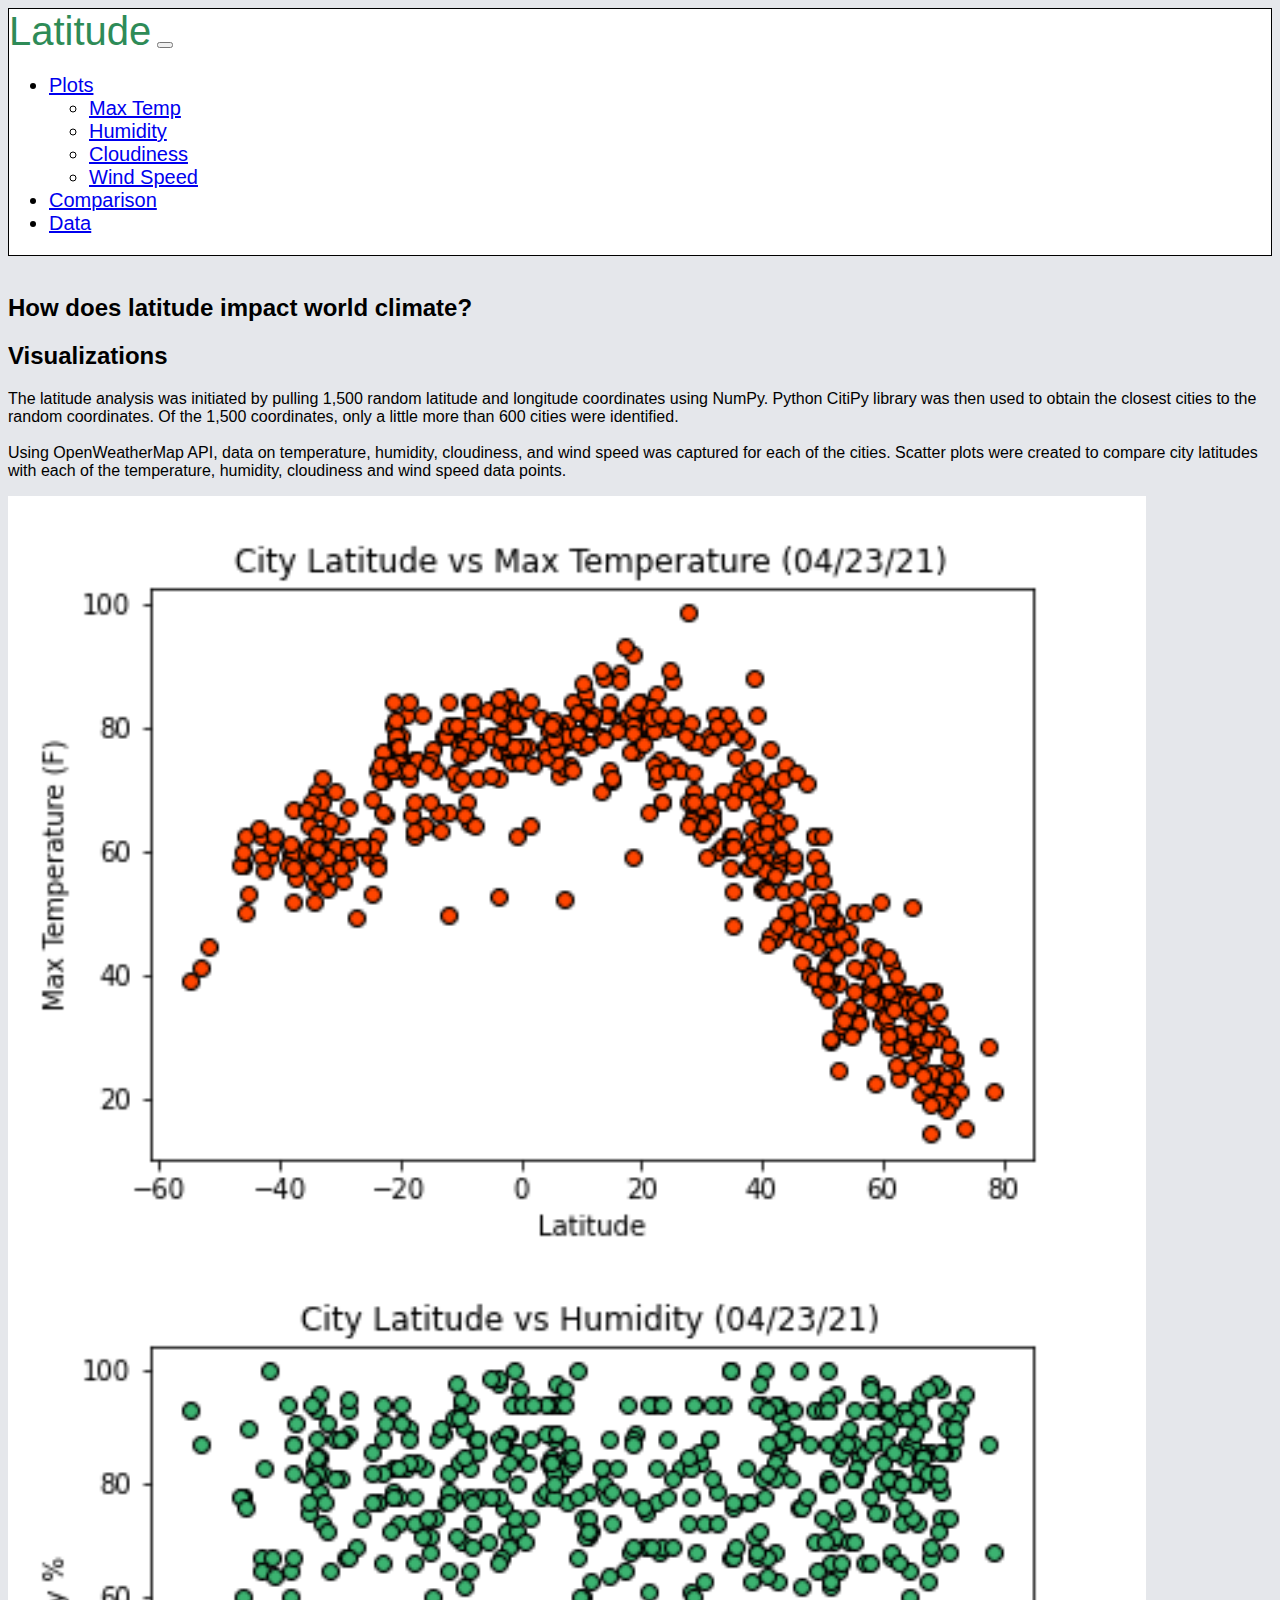
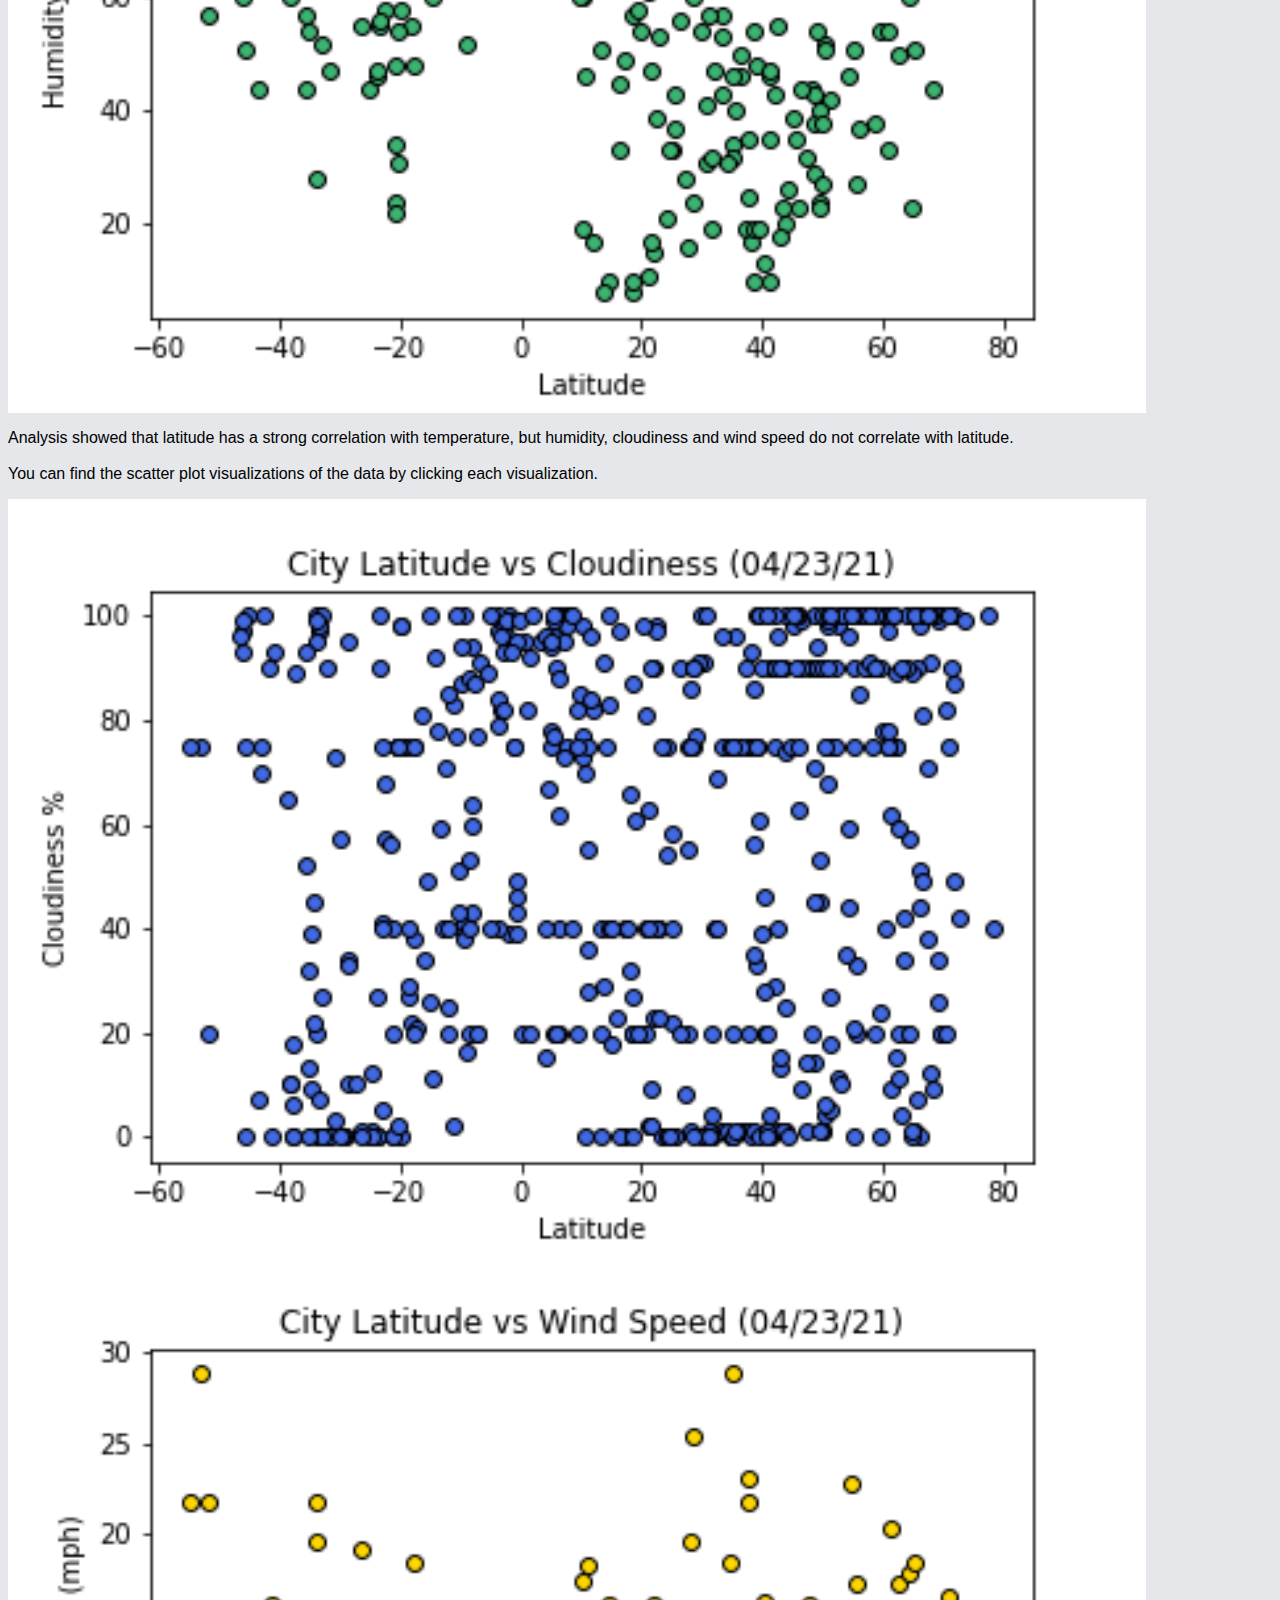
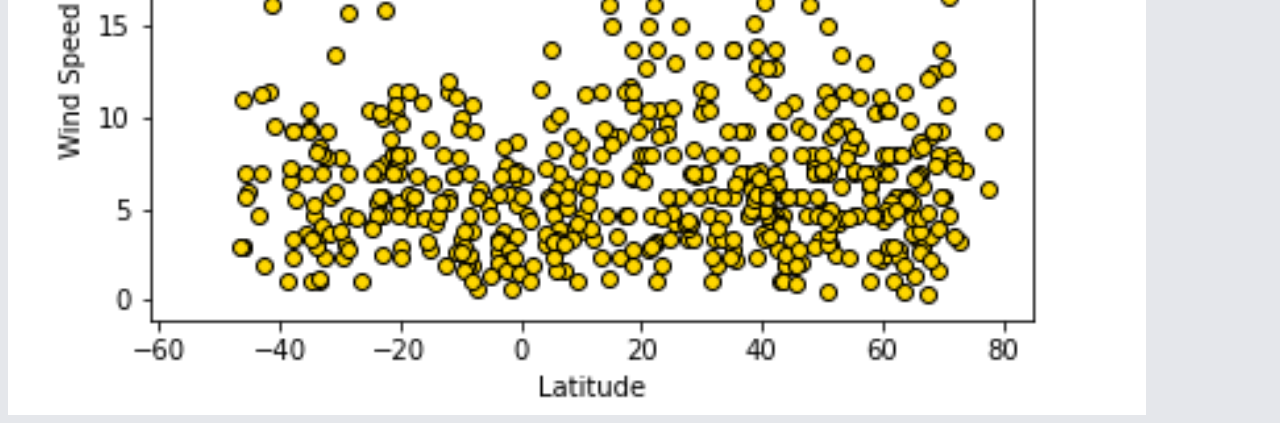
<file: index.html>
<!-- Create web page to showcase visualizations from analysis of
    weather data compared with latitude from randomly sampled cities across the world-->
<DOCTYPE html>
    <html lang="en-us">
        <head>
            <meta charset="TUF-8">
            <meta name="viewport" content="width=device-width, initial-scale=1">            
            <link href="https://cdn.jsdelivr.net/npm/bootstrap@5.0.1/dist/css/bootstrap.min.css" rel="stylesheet" integrity="sha384-+0n0xVW2eSR5OomGNYDnhzAbDsOXxcvSN1TPprVMTNDbiYZCxYbOOl7+AMvyTG2x" crossorigin="anonymous">                 
            <script src="https://cdn.jsdelivr.net/npm/bootstrap@5.0.1/dist/js/bootstrap.bundle.min.js" integrity="sha384-gtEjrD/SeCtmISkJkNUaaKMoLD0//ElJ19smozuHV6z3Iehds+3Ulb9Bn9Plx0x4" crossorigin="anonymous"></script> 
            <link rel="stylesheet" href="style.css">
            <title>Latitude</title>
        </head>
        
        <body>
            <nav class="navbar navbar-expand-lg navbar-light bg-light">               
                <div class="container-fluid">
                    <a class="navbar-brand" href="index.html">Latitude</a>
                    <button class="navbar-toggler" type="button" data-bs-toggle="collapse" data-bs-target="#navbarNavDropdown" 
                    aria-controls="navbarNavDropdown" aria-expanded="false" aria-label="Toggle navigation">
                        <span class="navbar-toggler-icon"></span>
                    </button>
                    <div class="collapse navbar-collapse justify-content-end" id="navbarNavDropdown">
                        <ul class="navbar-nav">
                            <li class="nav-item dropdown">
                                <a class="nav-link dropdown-toggle" href="#" id="navbarDropdownMenuLink" role="button" data-bs-toggle="dropdown" 
                                aria-expanded="false"> Plots                      
                                </a>
                                <ul class="dropdown-menu" aria-labelledby="navbarDropdownMenuLink">
                                    <li><a class="dropdown-item": href="temp.html">Max Temp</a></li>
                                    <li><a class="dropdown-item": href="humidity.html">Humidity</a></li>
                                    <li><a class="dropdown-item": href="cloudiness.html">Cloudiness</a></li>
                                    <li><a class="dropdown-item": href="wind_speed.html">Wind Speed</a></li>
                                </ul>                        
                            </li>
                            <li class="nav-item">
                                <a class="nav-link" href="comparison.html">Comparison</a>
                            </li>
                            <li class="nav-item">
                                <a class="nav-link" href="data.html">Data</a>
                            </li>
                        </ul>
                    </div>
                </div>
            </nav>
            
            <section class="container-fluid">
                <div class="row">
                    <div class="col-lg-4 col-md-12">
                    </br><h2><strong>How does latitude impact world climate?</strong></h2>
                    </div>
                    <div class="col-lg-8 col-md-12 text-center my-auto">
                        <h2 class="d-none d-lg-block"><strong>Visualizations</strong></h2>                     
                    </div>
                </div>
                <div class="row">
                    <div class="col-lg-4 col-md-12">                                                          
                            <p>The latitude analysis was initiated by pulling 1,500 random latitude and longitude coordinates using NumPy.  
                            Python CitiPy library was then used to obtain the closest cities to the random coordinates. Of the 1,500 coordinates,
                            only a little more than 600 cities were identified.</br>
                            </br>
                            Using OpenWeatherMap API, data on temperature, humidity, cloudiness, and wind speed was captured for each of the 
                            cities.  Scatter plots were created to compare city latitudes with each of the temperature, humidity, cloudiness and
                            wind speed data points.</br></p>                                     
                    </div>                    
                    <div class="col-lg-4 col-md-6">                        
                        <a href="https://pip85.github.io/Web-Design-Challenge/temp.html">
                            <img src="https://pip85.github.io/Web-Design-Challenge/visualizations/City Latitude vs Max Temperature.png" class="img-fluid img-thumbnail" alt="Temperature Map">
                        </a>                       
                    </div>
                    <div class="col-lg-4 col-md-6">
                        <a href="https://pip85.github.io/Web-Design-Challenge/humidity.html">
                            <img src="https://pip85.github.io/Web-Design-Challenge/visualizations/City Latitude vs Humidity.png" class="img-fluid img-thumbnail" alt="Humidity Map">
                        </a>                       
                    </div>
                </div>
             
                <div class="row">
                    <div class="col-lg-4 col-md-12">                                   
                            <p>Analysis showed that latitude has a strong correlation with temperature, but humidity,
                            cloudiness and wind speed do not correlate with latitude.</br>                             
                            <br> 
                            You can find the scatter plot visualizations of the data by clicking each visualization.</p>                        
                    </div>                    
                    <div class="col-lg-4 col-md-6"> 
                        <a href="https://pip85.github.io/Web-Design-Challenge/cloudiness.html">
                            <img src="https://pip85.github.io/Web-Design-Challenge/visualizations/City Latitude vs Cloudiness.png" class="img-fluid img-thumbnail" alt="Cloudiness Map">
                        </a>
                    </div>
                    <div class="col-lg-4 col-md-6"> 
                        <a href="https://pip85.github.io/Web-Design-Challenge/wind_speed.html">
                            <img src="https://pip85.github.io/Web-Design-Challenge/visualizations/City Latitude vs Wind Speed.png" class="img-fluid img-thumbnail" alt="Wind Speed Map">
                        </a>
                    </div>                     
                </div>    
            </section>
        </body>       
    </html>
</DOCTYPE>
</file>
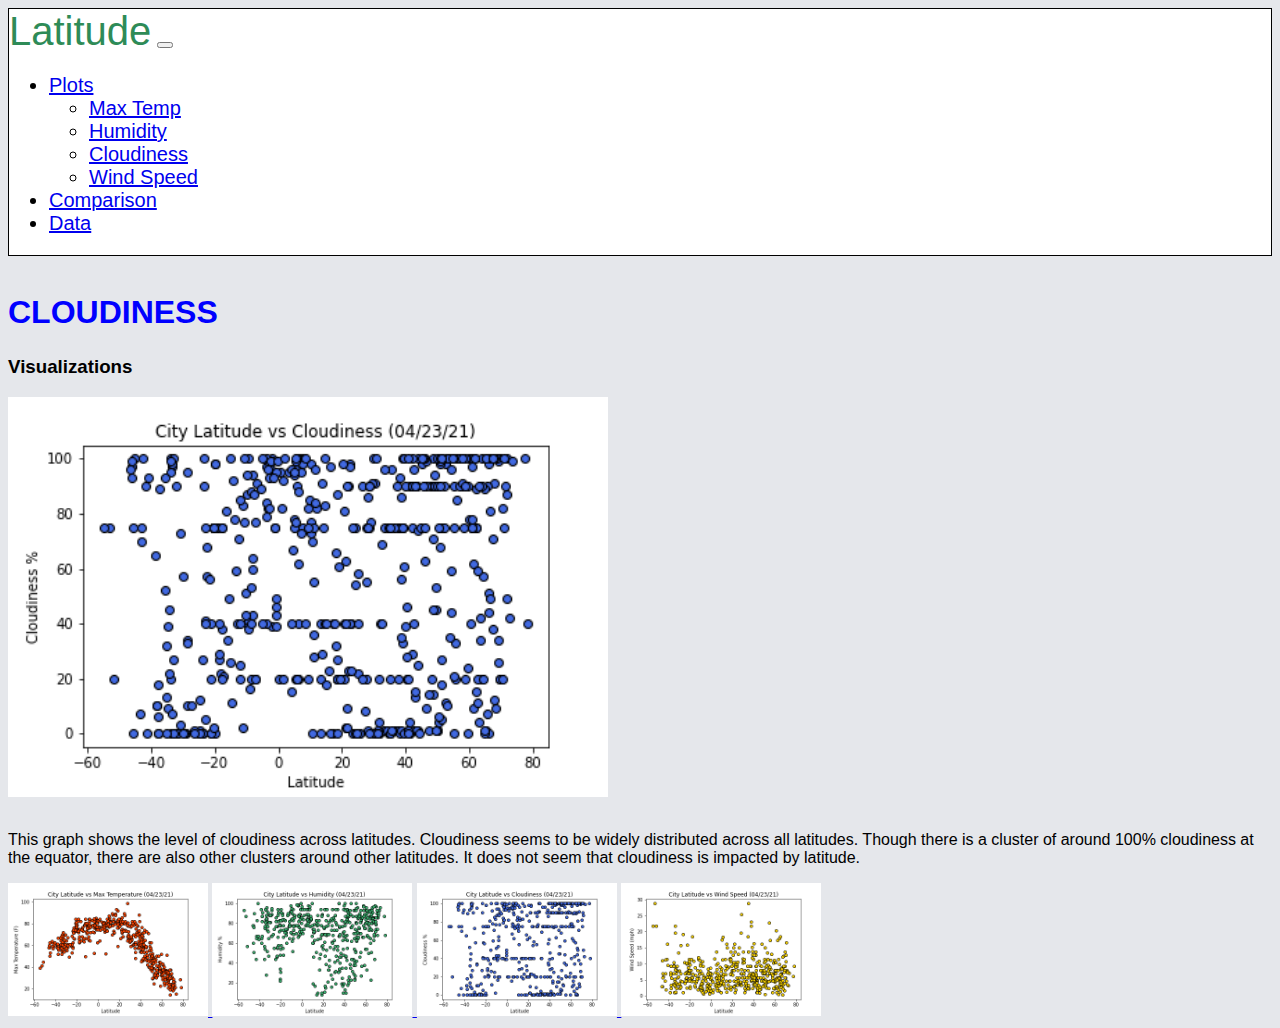
<file: cloudiness.html>
<!-- Show cloudiness plot with summary. -->
<DOCTYPE html>
    <html lang="en-us">
        <head>
            <meta charset="TUF-8">
            <meta name="viewport" content="width=device-width, initial-scale=1">            
            <link href="https://cdn.jsdelivr.net/npm/bootstrap@5.0.1/dist/css/bootstrap.min.css" rel="stylesheet" integrity="sha384-+0n0xVW2eSR5OomGNYDnhzAbDsOXxcvSN1TPprVMTNDbiYZCxYbOOl7+AMvyTG2x" crossorigin="anonymous">                 
            <script src="https://cdn.jsdelivr.net/npm/bootstrap@5.0.1/dist/js/bootstrap.bundle.min.js" integrity="sha384-gtEjrD/SeCtmISkJkNUaaKMoLD0//ElJ19smozuHV6z3Iehds+3Ulb9Bn9Plx0x4" crossorigin="anonymous"></script> 
            <link rel="stylesheet" href="style.css">
            <title>Latitude</title>
        </head>
        
        <body>
            <nav class="navbar navbar-expand-md navbar-light bg-light">              
                <div class="container-fluid">
                    <a class="navbar-brand" href="index.html">Latitude</a><span class="icon-bar">
                    <button class="navbar-toggler" type="button" data-bs-toggle="collapse" data-bs-target="#navbarNavDropdown" 
                    aria-controls="navbarNavDropdown" aria-expanded="false" aria-label="Toggle navigation">
                        <span class="navbar-toggler-icon"></span>
                    </button>
                    <div class="collapse navbar-collapse justify-content-end" id="navbarNavDropdown">
                        <ul class="navbar-nav">
                            <li class="nav-item dropdown">
                                <a class="nav-link dropdown-toggle" href="#" id="navbarDropdownMenuLink" role="button" data-bs-toggle="dropdown" 
                                aria-expanded="false"> Plots                      
                                </a>
                                <ul class="dropdown-menu" aria-labelledby="navbarDropdownMenuLink">
                                    <li><a class="dropdown-item": href="temp.html">Max Temp</a></li>
                                    <li><a class="dropdown-item": href="humidity.html">Humidity</a></li>
                                    <li><a class="dropdown-item": href="cloudiness.html">Cloudiness</a></li>
                                    <li><a class="dropdown-item": href="wind_speed.html">Wind Speed</a></li>
                                </ul>                        
                            </li>
                            <li class="nav-item">
                                <a class="nav-link" href="comparison.html">Comparison</a>
                            </li>
                            <li class="nav-item">
                                <a class="nav-link" href="data.html">Data</a>
                            </li>
                        </ul>
                    </div>
                </div>
            </nav>

            <section class="container-fluid">
                <div class="row">
                    <div class="col-md-9 col-sm-10">
                        <h1 class="text-center" id="vis_header-3"><strong>CLOUDINESS</strong></h1>                        
                    </div>
                    <div class="col-md-3 col-sm-2 col_vis">
                        <h3 class="d-none d-md-block"><strong>Visualizations</strong></h3>     
                    </div>    
                </div>
                <div class="row">
                    <div class="col-md-9 col-sm-10 col_plot">
                        <a target="_blank" href="visualizations/City Latitude vs Cloudiness.png">
                        <img src="visualizations/City Latitude vs Cloudiness.png" class="img-fluid rounded mx-auto d-block" style="width: 600px;" alt="Cloudiness Map">
                    </a> 
                        <p></br>This graph shows the level of cloudiness across latitudes. Cloudiness seems to be widely distributed across all latitudes. Though there is a cluster of around 100% cloudiness at the equator, there are also other clusters around other latitudes. It does not seem that cloudiness is impacted by latitude.</p>
                    </div>
                    <div class="col-md-3 col-sm-2 img_col_vis">                       
                        <a href="https://pip85.github.io/Web-Design-Challenge/temp.html">
                            <img src="https://pip85.github.io/Web-Design-Challenge/visualizations/City Latitude vs Max Temperature.png" class="img-thumbnail img-responsive" style="width: 200px;" alt="Temperature Map">
                        </a>
                        <a href="https://pip85.github.io/Web-Design-Challenge/humidity.html">
                            <img src="https://pip85.github.io/Web-Design-Challenge/visualizations/City Latitude vs Humidity.png" class="img-thumbnail img-responsive" style="width: 200px;" alt="Humidity Map">
                        </a>
                        <a href="https://pip85.github.io/Web-Design-Challenge/cloudiness.html">
                            <img src="https://pip85.github.io/Web-Design-Challenge/visualizations/City Latitude vs Cloudiness.png" class="img-thumbnail img-responsive" style="width: 200px;" alt="Cloudiness Map">
                        </a>
                        <a href="https://pip85.github.io/Web-Design-Challenge/wind_speed.html">
                            <img src="https://pip85.github.io/Web-Design-Challenge/visualizations/City Latitude vs Wind Speed.png" class="img-thumbnail img-responsive" style="width: 200px;" alt="Wind Speed Map">
                        </a>
                    </div>
                </div>            
            </section>
        </body>
    </html>
</DOCTYPE>
</file>
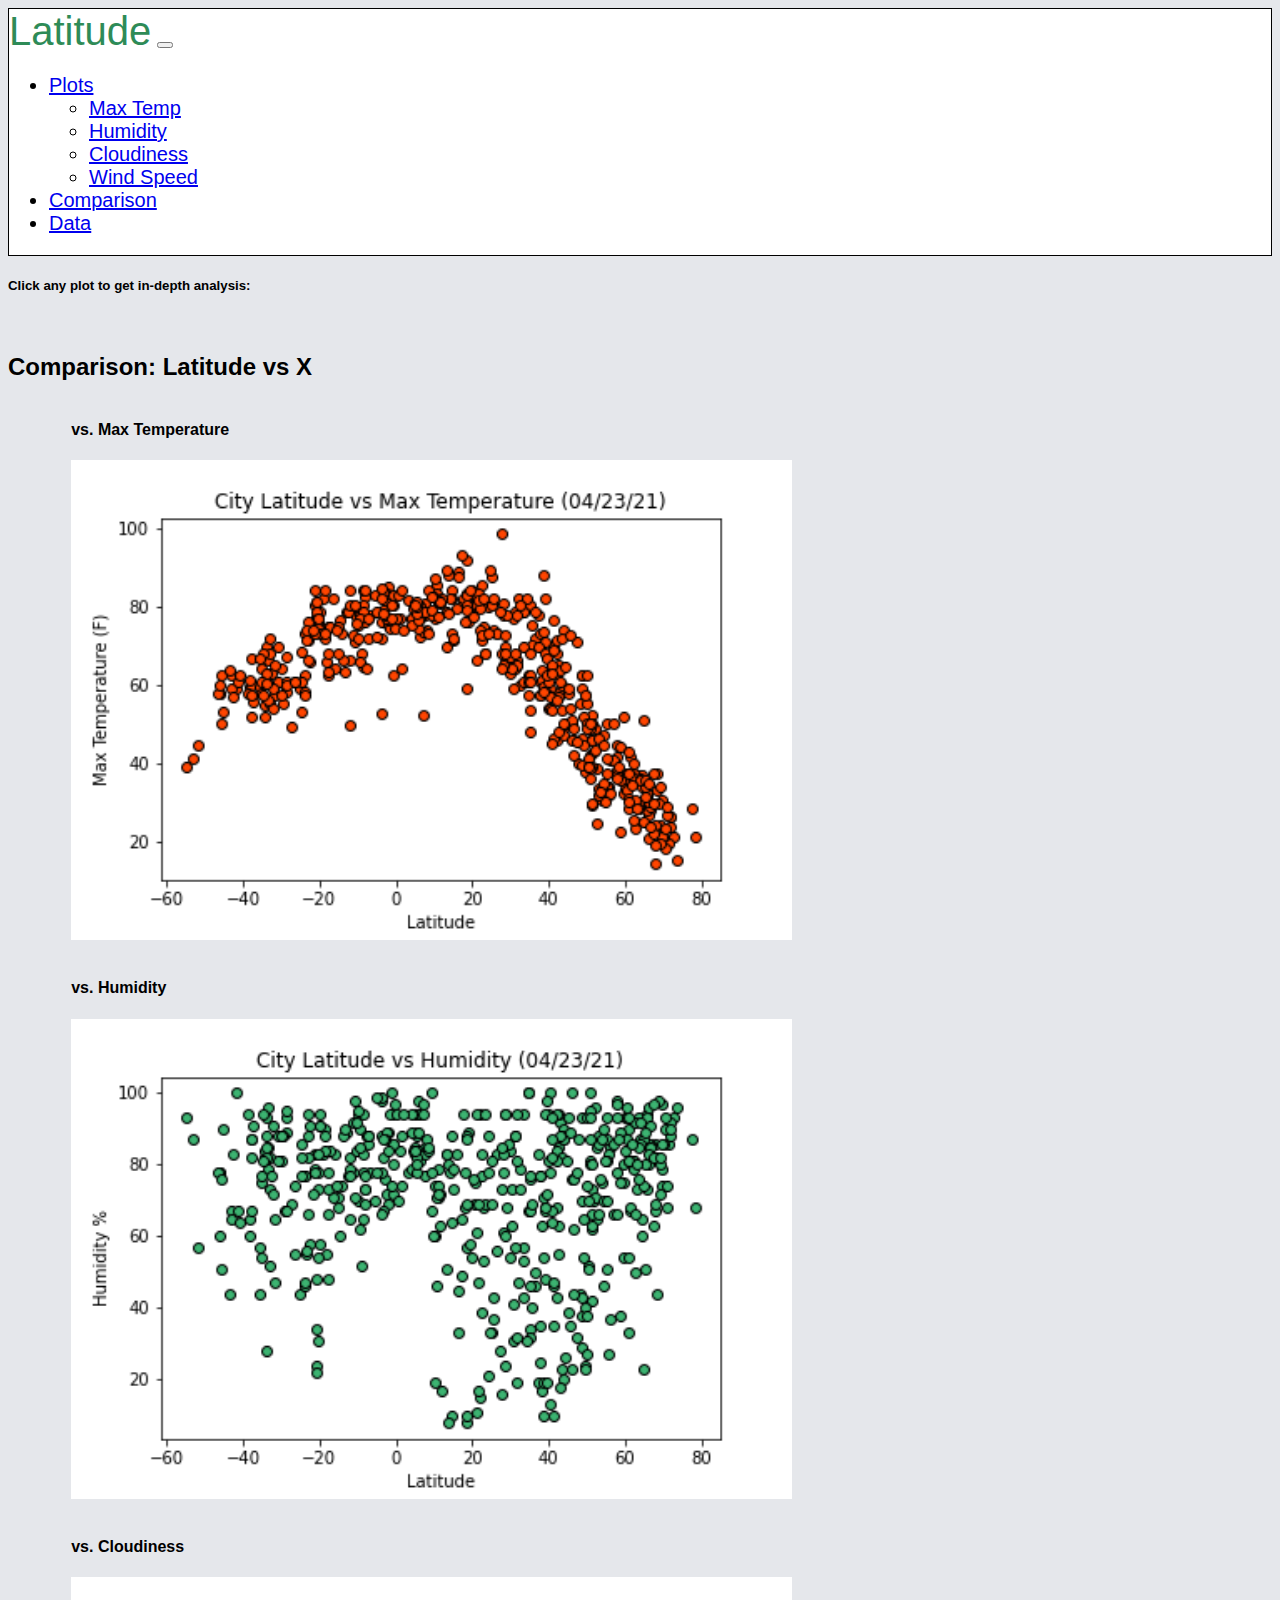
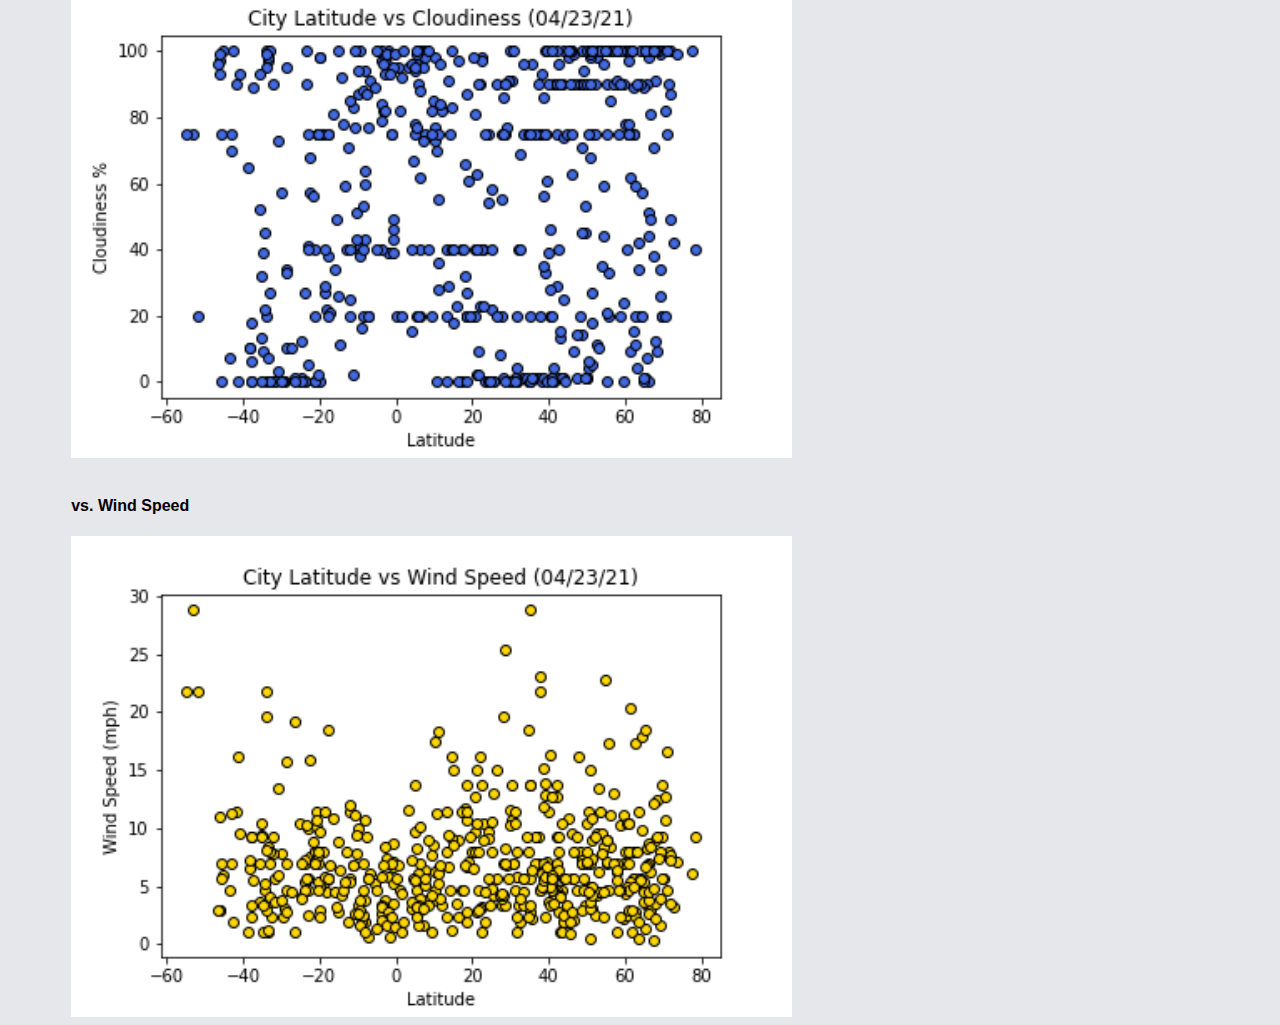
<file: comparison.html>
<!-- Show ccomparison plots. -->
<DOCTYPE html>
    <html lang="en-us">
        <head>
            <meta charset="TUF-8">
            <meta name="viewport" content="width=device-width, initial-scale=1">            
            <link href="https://cdn.jsdelivr.net/npm/bootstrap@5.0.1/dist/css/bootstrap.min.css" rel="stylesheet" integrity="sha384-+0n0xVW2eSR5OomGNYDnhzAbDsOXxcvSN1TPprVMTNDbiYZCxYbOOl7+AMvyTG2x" crossorigin="anonymous">                 
            <script src="https://cdn.jsdelivr.net/npm/bootstrap@5.0.1/dist/js/bootstrap.bundle.min.js" integrity="sha384-gtEjrD/SeCtmISkJkNUaaKMoLD0//ElJ19smozuHV6z3Iehds+3Ulb9Bn9Plx0x4" crossorigin="anonymous"></script> 
            <link rel="stylesheet" href="style.css">
            <title>Latitude</title>
        </head>
        
        <body>
            <nav class="navbar navbar-expand-md navbar-light bg-light">               
                <div class="container-fluid">
                    <a class="navbar-brand" href="index.html">Latitude</a><span class="icon-bar">
                    <button class="navbar-toggler" type="button" data-bs-toggle="collapse" data-bs-target="#navbarNavDropdown" 
                    aria-controls="navbarNavDropdown" aria-expanded="false" aria-label="Toggle navigation">
                        <span class="navbar-toggler-icon"></span>
                    </button>
                    <div class="collapse navbar-collapse justify-content-end" id="navbarNavDropdown">
                        <ul class="navbar-nav">
                            <li class="nav-item dropdown">
                                <a class="nav-link dropdown-toggle" href="#" id="navbarDropdownMenuLink" role="button" data-bs-toggle="dropdown" 
                                aria-expanded="false"> Plots                      
                                </a>
                                <ul class="dropdown-menu" aria-labelledby="navbarDropdownMenuLink">
                                    <li><a class="dropdown-item": href="temp.html">Max Temp</a></li>
                                    <li><a class="dropdown-item": href="humidity.html">Humidity</a></li>
                                    <li><a class="dropdown-item": href="cloudiness.html">Cloudiness</a></li>
                                    <li><a class="dropdown-item": href="wind_speed.html">Wind Speed</a></li>
                                </ul>                        
                            </li>
                            <li class="nav-item">
                                <a class="nav-link" href="comparison.html">Comparison</a>
                            </li>
                            <li class="nav-item">
                                <a class="nav-link" href="data.html">Data</a>
                            </li>
                        </ul>
                    </div>
                </div>
            </nav>

            <section class="container-fluid">
                <div class="row">
                    <div class="col-md-4">
                        <h5>Click any plot to get in-depth analysis:</h5></br>                     
                    </div>
                    <div class="col-md-8">
                        <h2 class="text-left"><strong>Comparison:  Latitude vs X</strong></h2>
                    </div>
                </div>
                
                <div class="row comp_row">
                    <div class="col-md-6 col-sm-6">
                        <h4 class="text-align-center h4"><strong>vs. Max Temperature</strong></h4> 
                        <a href="temp.html">
                            <img src="https://pip85.github.io/Web-Design-Challenge/visualizations/City Latitude vs Max Temperature.png" class="rounded float-left thumbnail" alt="Temperature Map"></a>                    
                    </div>
                    <div class="col-md-6 col-sm-6 comp_col-2">
                        <h4 class="text-align-center h4"><strong>vs. Humidity</strong></h4> 
                        <a href="https://pip85.github.io/Web-Design-Challenge/humidity.html">
                            <img src="https://pip85.github.io/Web-Design-Challenge/visualizations/City Latitude vs Humidity.png" class="rounded float-right thumbnail" alt="Humidity Map"></a>                    
                    </div>
                </div>
                <div class="row comp_row">
                    <div class="col-md-6 col-sm-12">
                        <h4 class="text-align-center h4"><strong>vs. Cloudiness</strong></h4>                      
                        <a href="https://pip85.github.io/Web-Design-Challenge/cloudiness.html">
                            <img src="https://pip85.github.io/Web-Design-Challenge/visualizations/City Latitude vs Cloudiness.png" class="rounded float-left thumbnail" alt="Cloudiness Map"></a>
                    </div>
                    <div class="col-md-6 col-sm-12">  
                        <h4 class="text-align-center h4"><strong>vs. Wind Speed</strong></h4>                      
                        <a href="https://pip85.github.io/Web-Design-Challenge/wind_speed.html">
                            <img src="https://pip85.github.io/Web-Design-Challenge/visualizations/City Latitude vs Wind Speed.png" class="rounded float-right thumbnail" alt="Wind Speed Map"></a>                       
                    </div>
                </div>            
            </section>
        </body>
    </html>
</DOCTYPE>
</file>
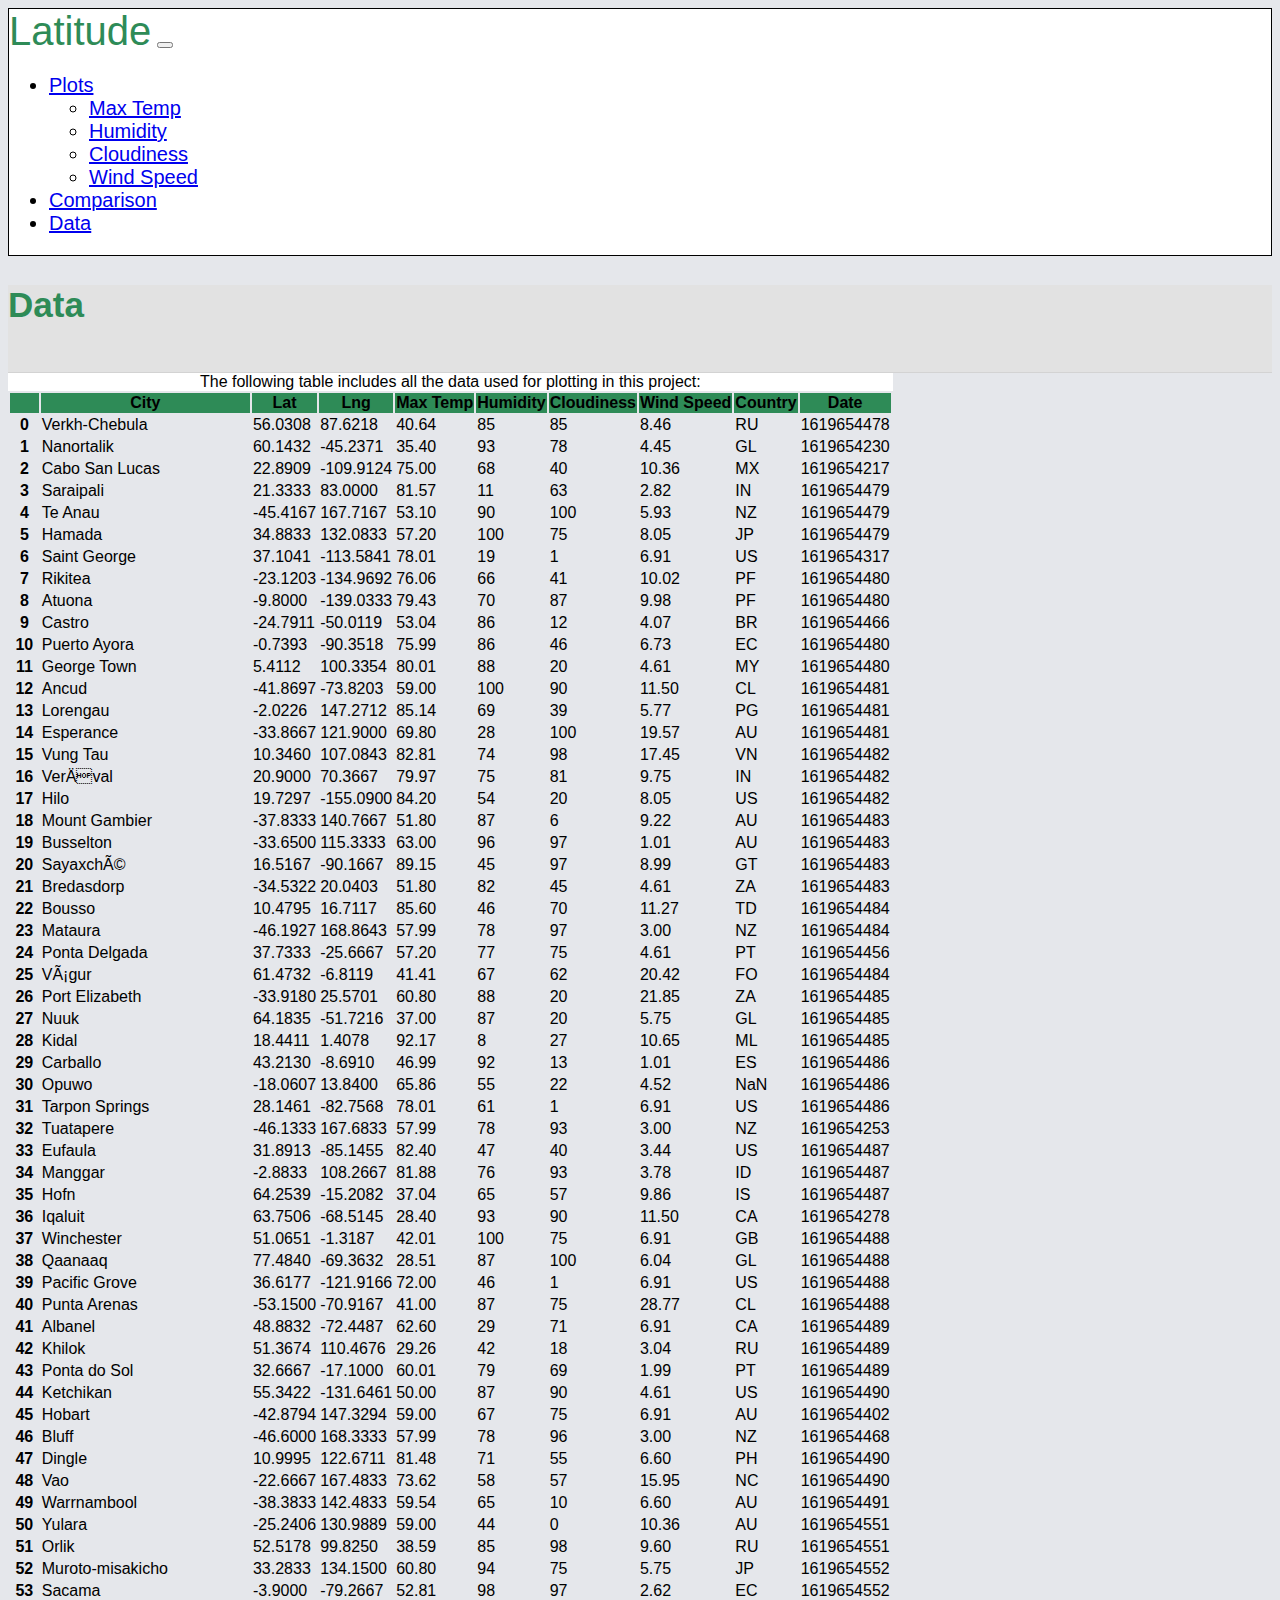
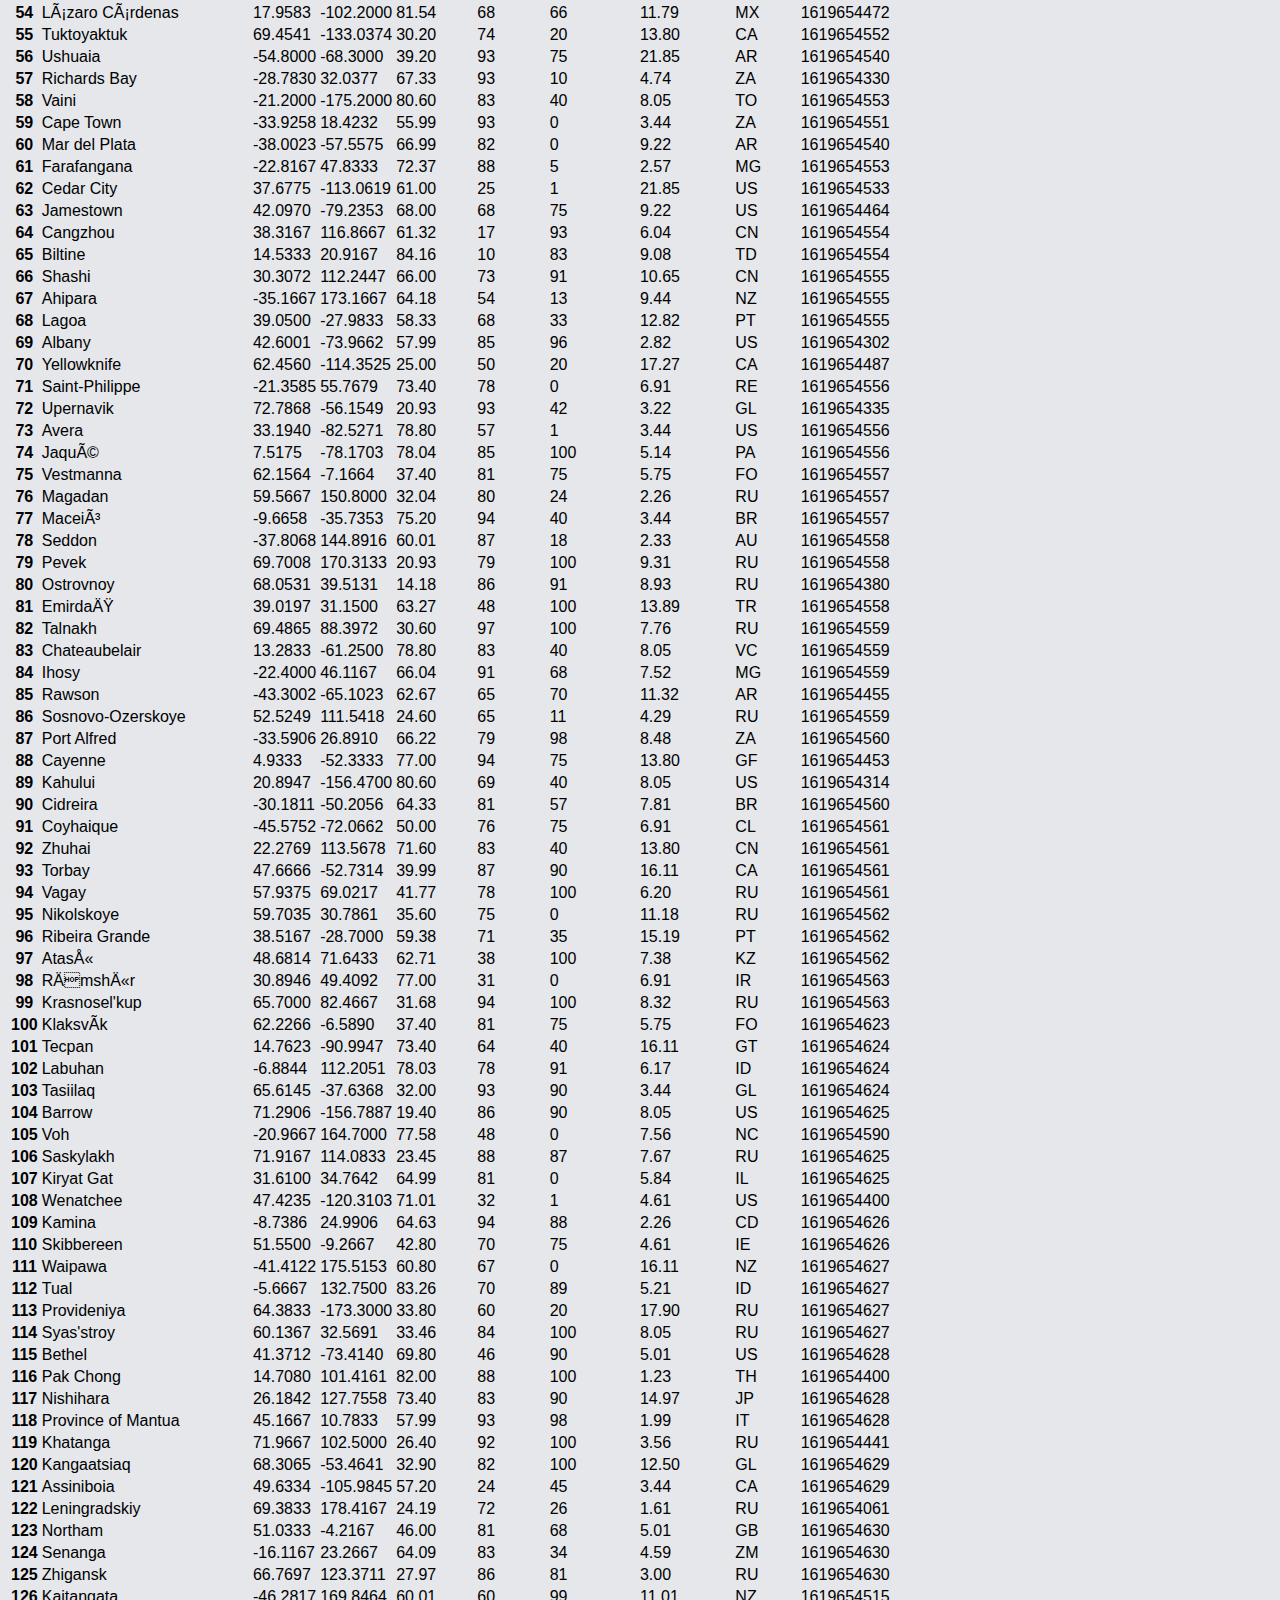
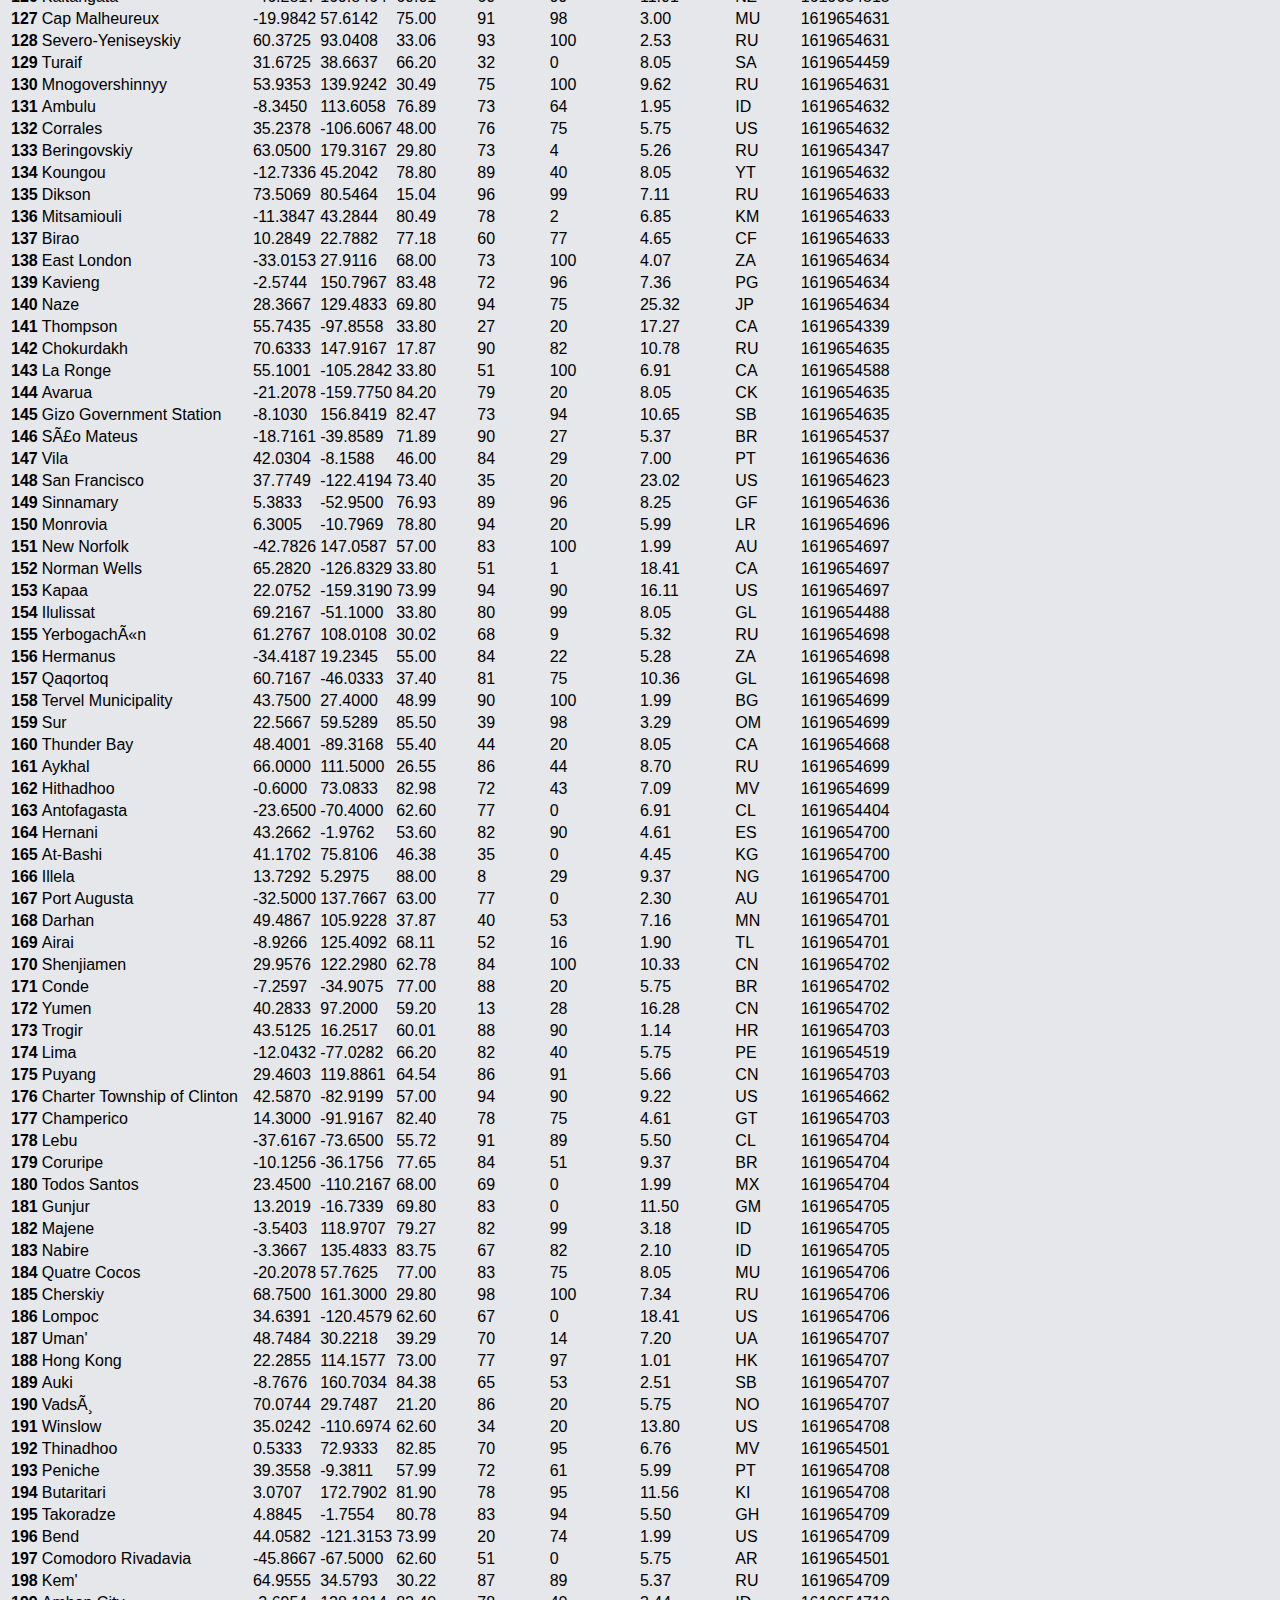
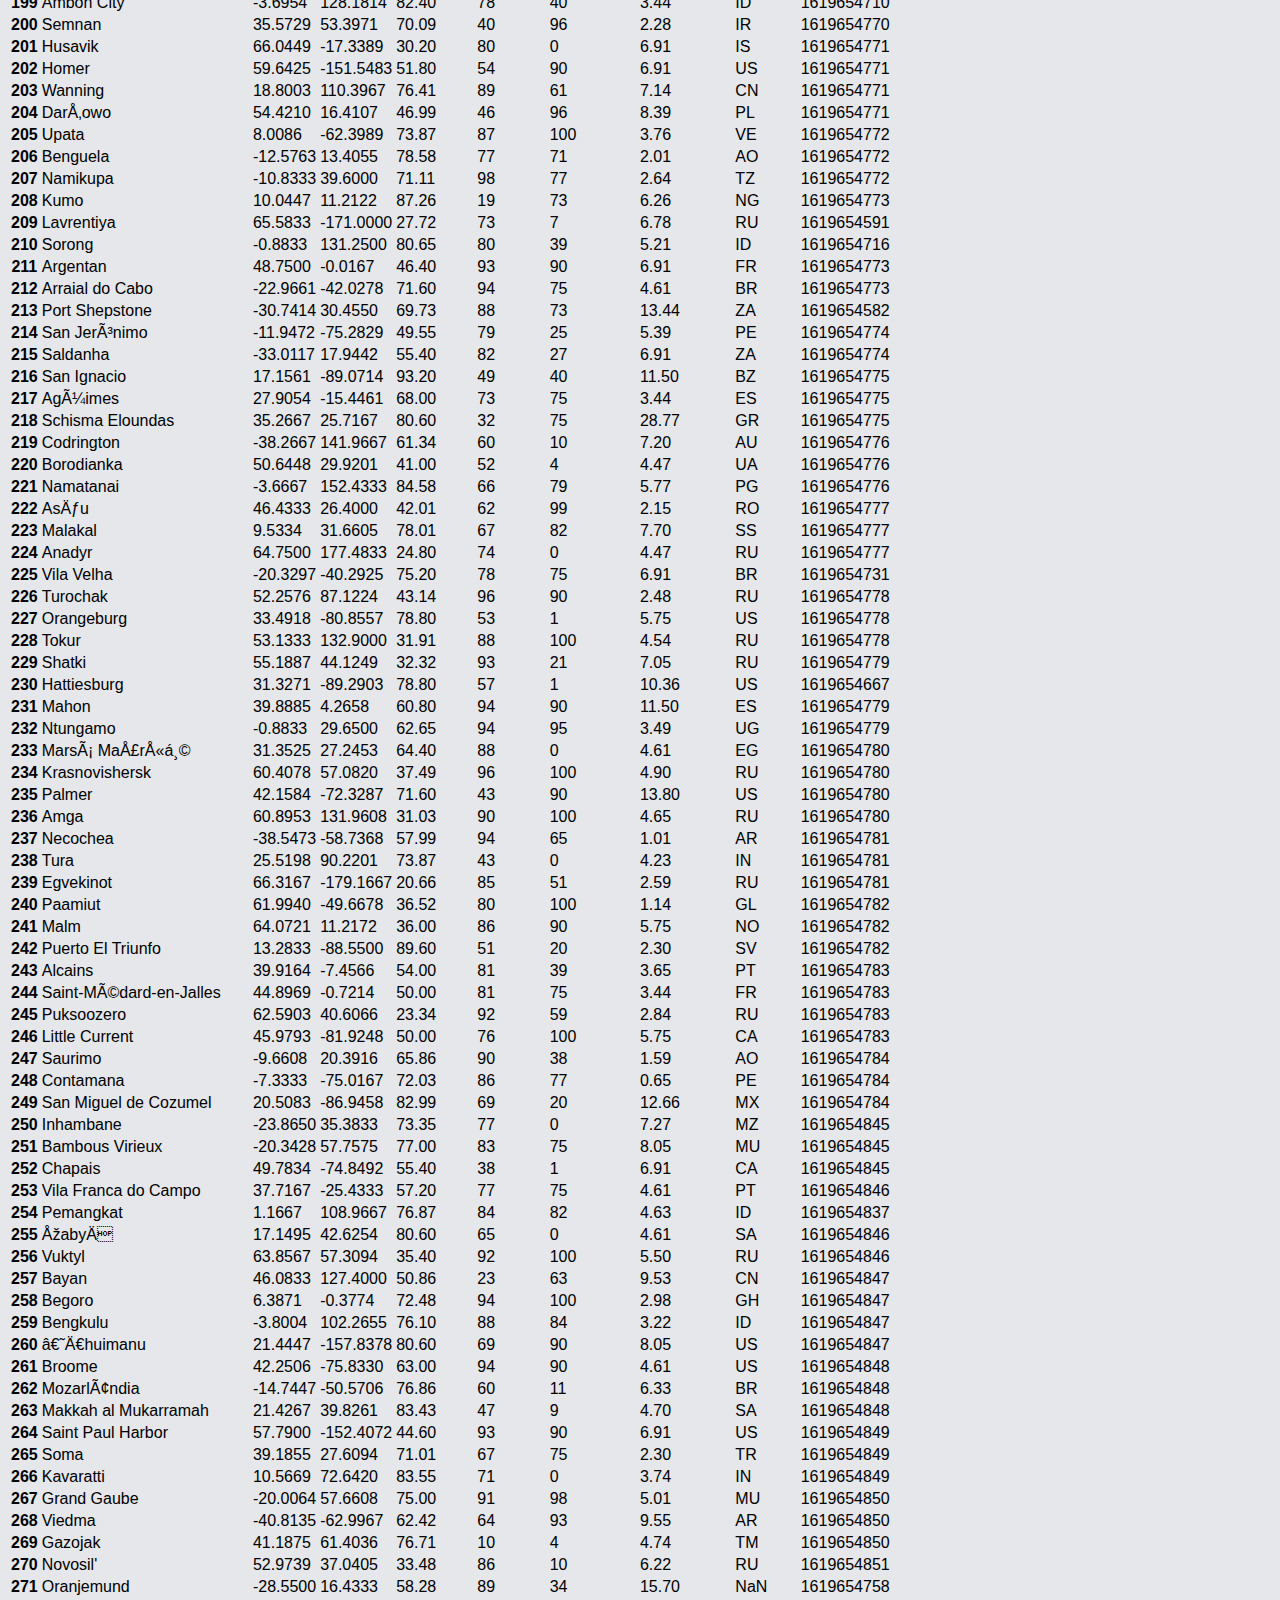
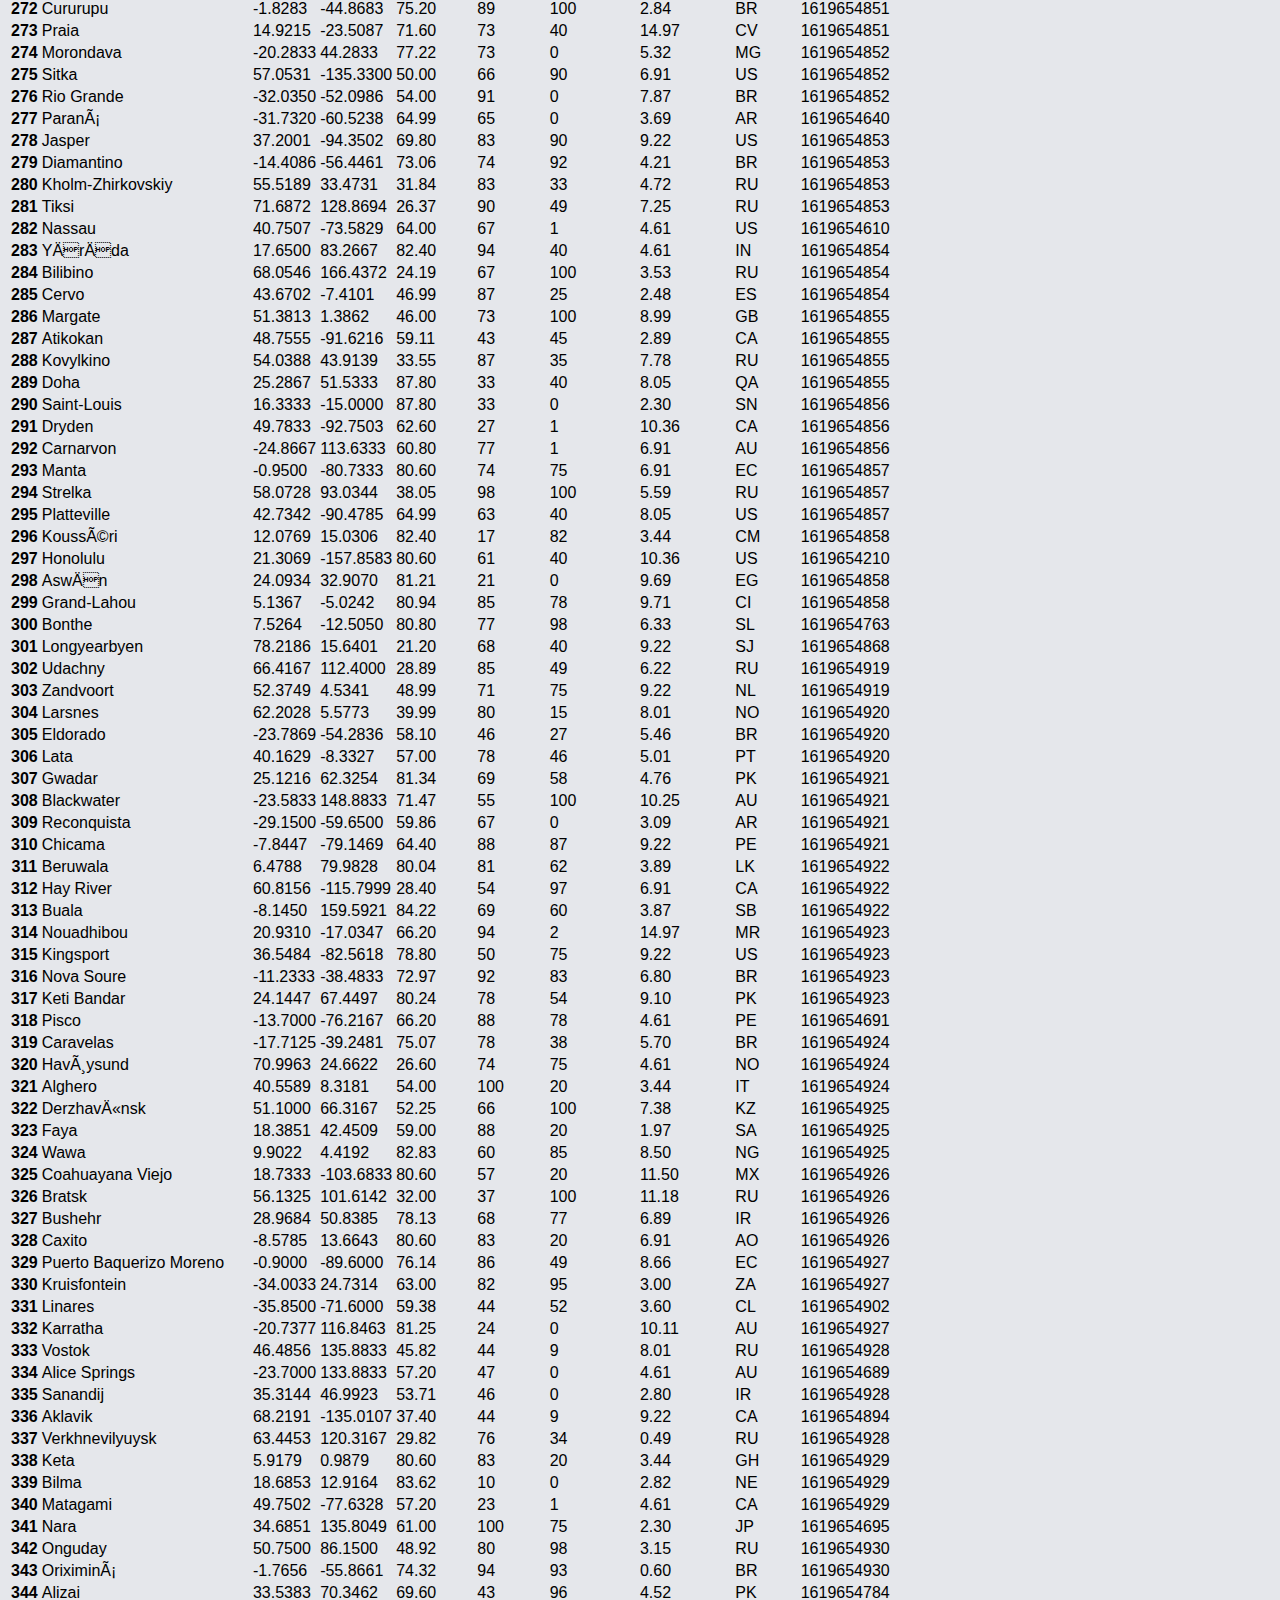
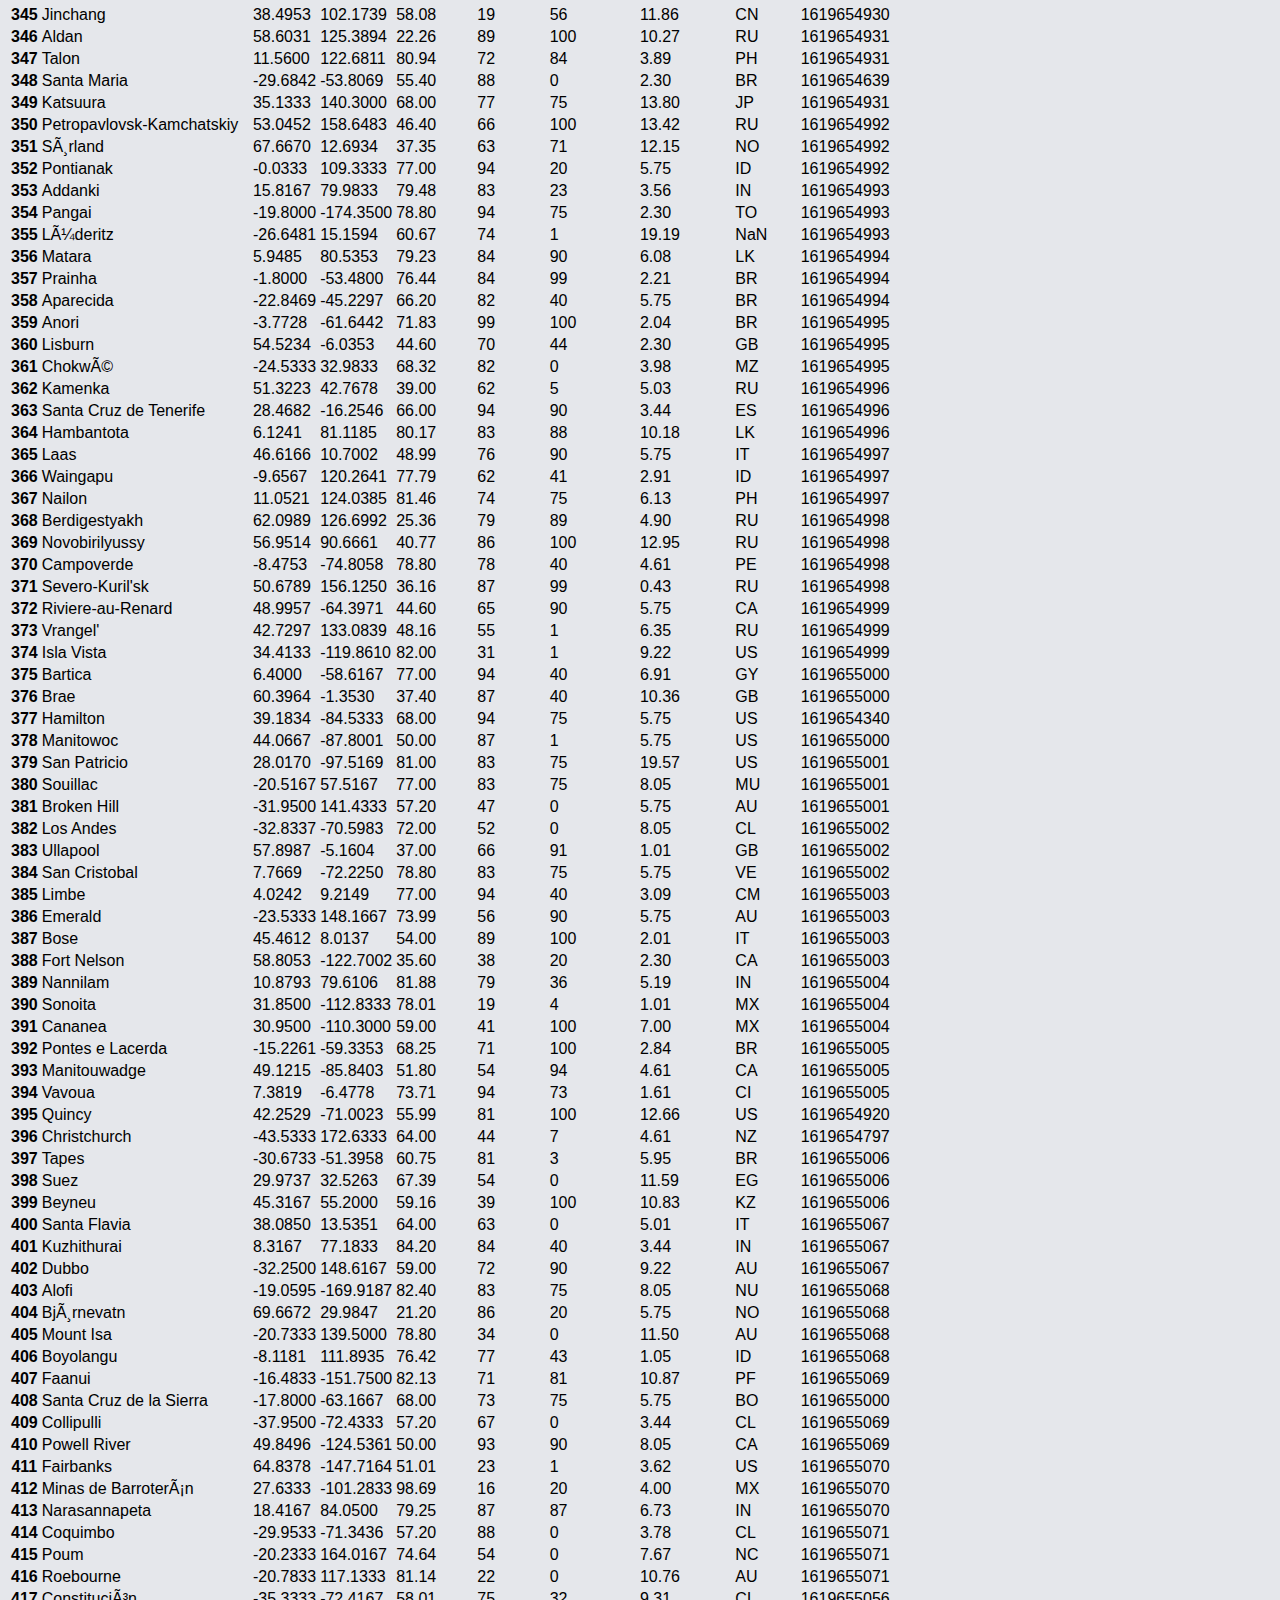
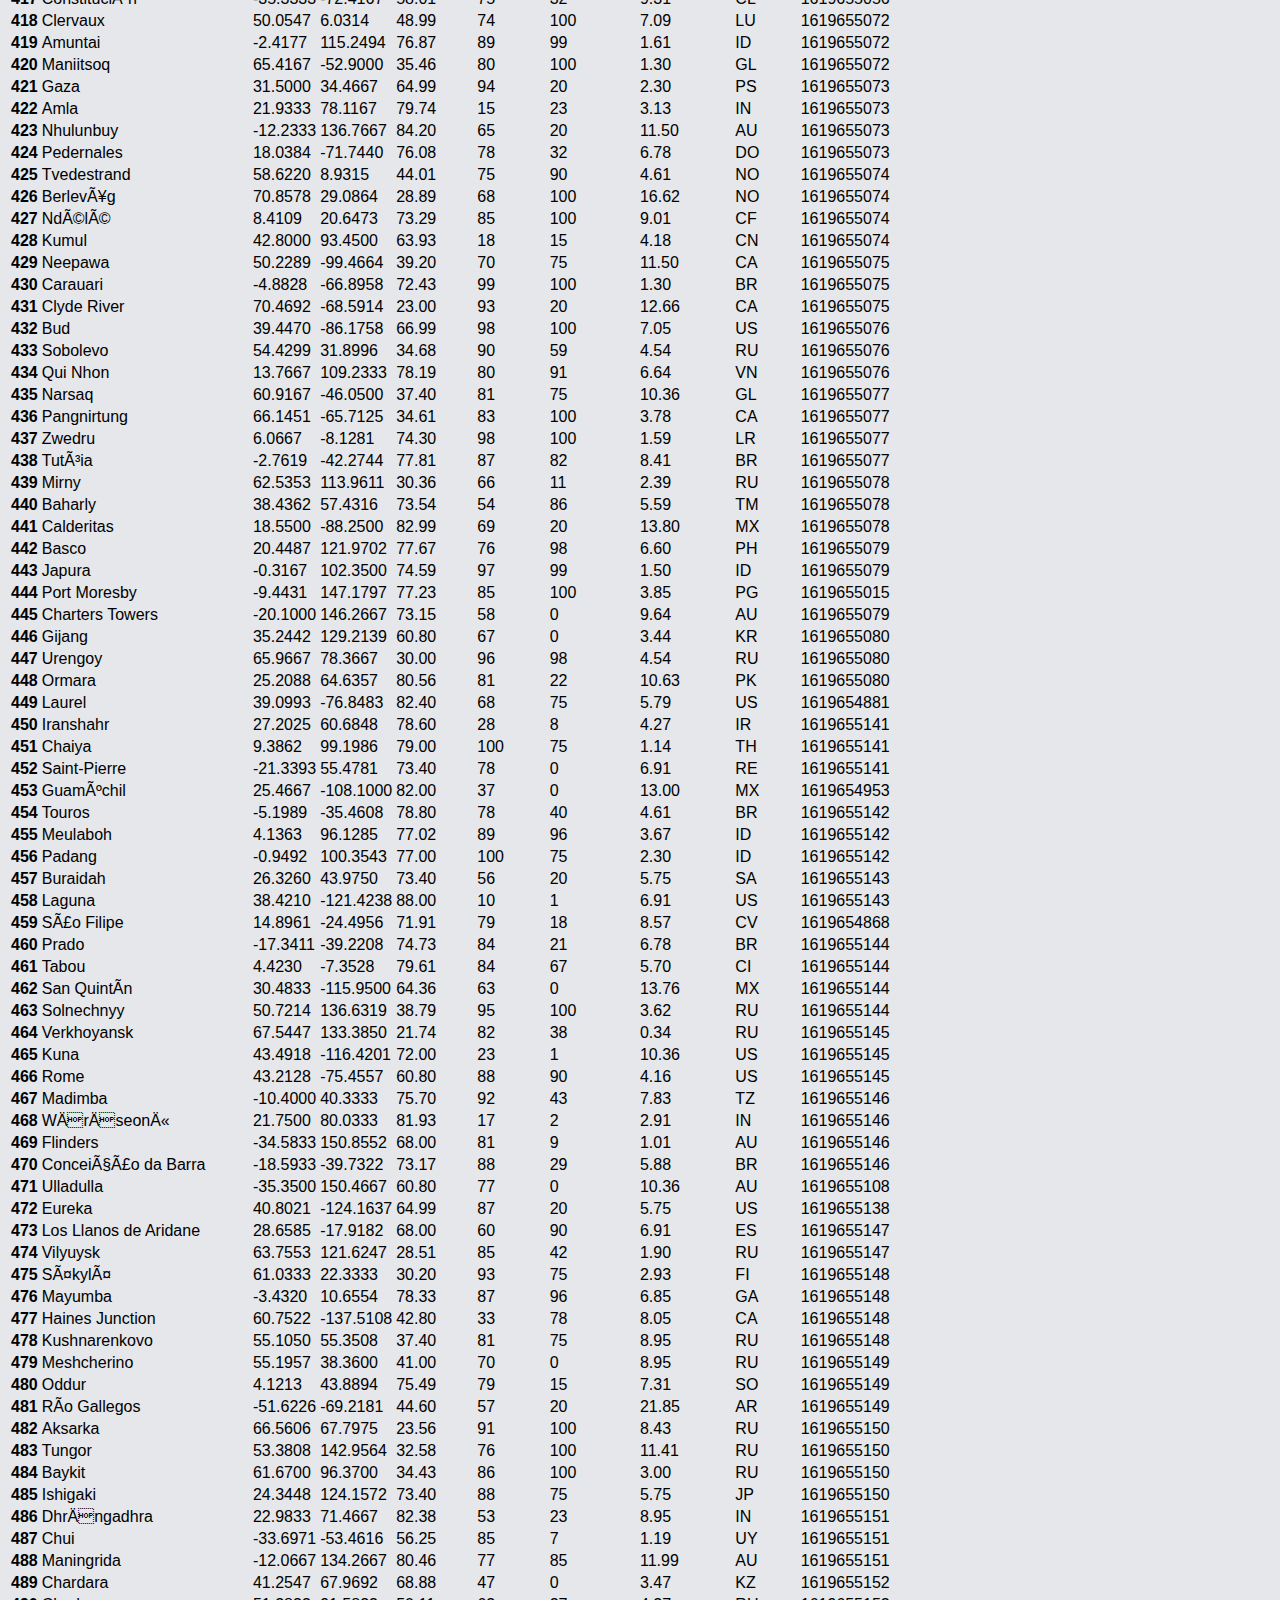
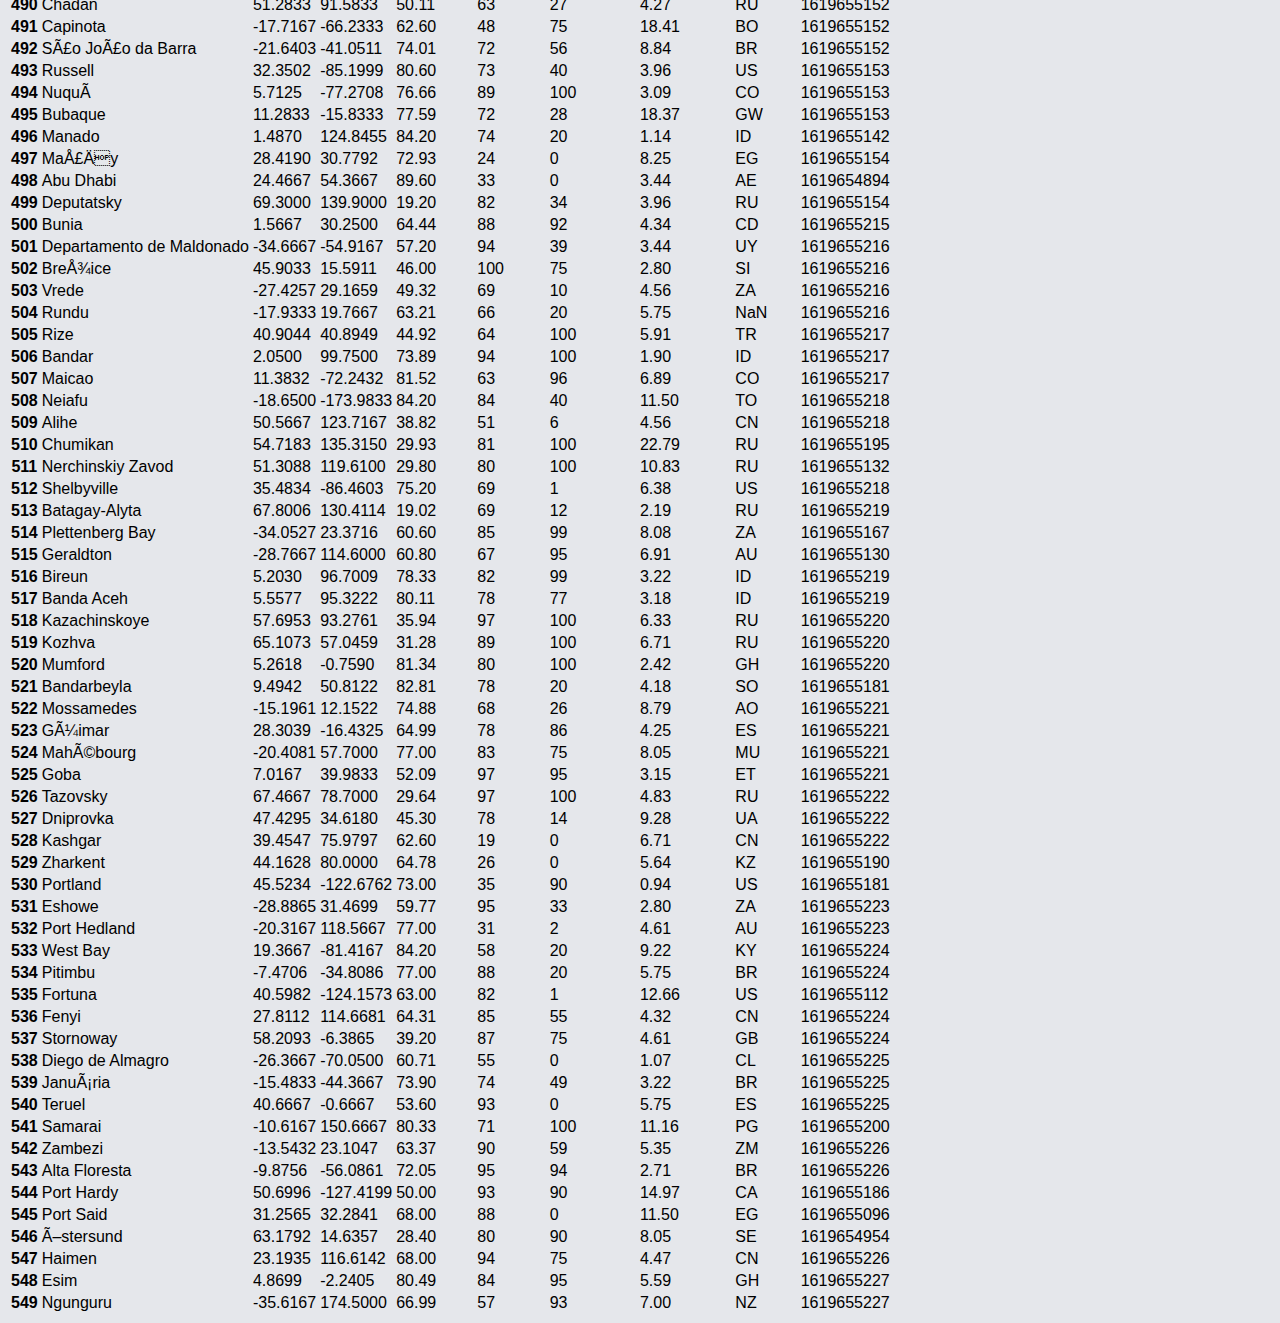
<file: data.html>
<!-- Show data resources in table. -->
<DOCTYPE html>
  <html lang="en-us">
      <head>
          <meta charset="TUF-8">
          <meta name="viewport" content="width=device-width, initial-scale=1">            
          <link href="https://cdn.jsdelivr.net/npm/bootstrap@5.0.1/dist/css/bootstrap.min.css" rel="stylesheet" integrity="sha384-+0n0xVW2eSR5OomGNYDnhzAbDsOXxcvSN1TPprVMTNDbiYZCxYbOOl7+AMvyTG2x" crossorigin="anonymous">                 
          <script src="https://cdn.jsdelivr.net/npm/bootstrap@5.0.1/dist/js/bootstrap.bundle.min.js" integrity="sha384-gtEjrD/SeCtmISkJkNUaaKMoLD0//ElJ19smozuHV6z3Iehds+3Ulb9Bn9Plx0x4" crossorigin="anonymous"></script> 
          <link rel="stylesheet" href="style.css">
          <title>Latitude</title>
      </head>
      
      <body>
        <nav class="navbar navbar-expand-md navbar-light bg-light">               
          <div class="container-fluid">
              <a class="navbar-brand" href="index.html">Latitude</a><span class="icon-bar">
              <button class="navbar-toggler" type="button" data-bs-toggle="collapse" data-bs-target="#navbarNavDropdown" 
              aria-controls="navbarNavDropdown" aria-expanded="false" aria-label="Toggle navigation">
                  <span class="navbar-toggler-icon"></span>
              </button>
              <div class="collapse navbar-collapse justify-content-end" id="navbarNavDropdown">
                  <ul class="navbar-nav">
                      <li class="nav-item dropdown">
                          <a class="nav-link dropdown-toggle" href="#" id="navbarDropdownMenuLink" role="button" data-bs-toggle="dropdown" 
                          aria-expanded="false"> Plots                      
                          </a>
                          <ul class="dropdown-menu" aria-labelledby="navbarDropdownMenuLink">
                              <li><a class="dropdown-item": href="temp.html">Max Temp</a></li>
                              <li><a class="dropdown-item": href="humidity.html">Humidity</a></li>
                              <li><a class="dropdown-item": href="cloudiness.html">Cloudiness</a></li>
                              <li><a class="dropdown-item": href="wind_speed.html">Wind Speed</a></li>
                          </ul>                        
                      </li>
                      <li class="nav-item">
                          <a class="nav-link" href="comparison.html">Comparison</a>
                      </li>
                      <li class="nav-item">
                          <a class="nav-link" href="data.html">Data</a>
                      </li>
                  </ul>
              </div>
          </div>
      </nav>
          
          <div class="row" id="data_row-1"> 
            <div class="col">
              <h2 id="data_header">Data</h2></br>
            </div>  
          </div>  
          
        </div>  

        <table class="table table-striped table-bordered caption-top table-responsive">
          <caption id="data_cap">The following table includes all the data used for plotting in this project:</caption>
        <!-- <table border="0" class="dataframe"> -->
          <thead class="thc">
            <tr style="text-align: center;">
              <th></th>
              <th>City</th>
              <th>Lat</th>
              <th>Lng</th>
              <th>Max Temp</th>
              <th>Humidity</th>
              <th>Cloudiness</th>
              <th>Wind Speed</th>
              <th>Country</th>
              <th>Date</th>
            </tr>
          </thead>
          <tbody>
            <tr>
              <th>0</th>
              <td>Verkh-Chebula</td>
              <td>56.0308</td>
              <td>87.6218</td>
              <td>40.64</td>
              <td>85</td>
              <td>85</td>
              <td>8.46</td>
              <td>RU</td>
              <td>1619654478</td>
            </tr>
            <tr>
              <th>1</th>
              <td>Nanortalik</td>
              <td>60.1432</td>
              <td>-45.2371</td>
              <td>35.40</td>
              <td>93</td>
              <td>78</td>
              <td>4.45</td>
              <td>GL</td>
              <td>1619654230</td>
            </tr>
            <tr>
              <th>2</th>
              <td>Cabo San Lucas</td>
              <td>22.8909</td>
              <td>-109.9124</td>
              <td>75.00</td>
              <td>68</td>
              <td>40</td>
              <td>10.36</td>
              <td>MX</td>
              <td>1619654217</td>
            </tr>
            <tr>
              <th>3</th>
              <td>Saraipali</td>
              <td>21.3333</td>
              <td>83.0000</td>
              <td>81.57</td>
              <td>11</td>
              <td>63</td>
              <td>2.82</td>
              <td>IN</td>
              <td>1619654479</td>
            </tr>
            <tr>
              <th>4</th>
              <td>Te Anau</td>
              <td>-45.4167</td>
              <td>167.7167</td>
              <td>53.10</td>
              <td>90</td>
              <td>100</td>
              <td>5.93</td>
              <td>NZ</td>
              <td>1619654479</td>
            </tr>
            <tr>
              <th>5</th>
              <td>Hamada</td>
              <td>34.8833</td>
              <td>132.0833</td>
              <td>57.20</td>
              <td>100</td>
              <td>75</td>
              <td>8.05</td>
              <td>JP</td>
              <td>1619654479</td>
            </tr>
            <tr>
              <th>6</th>
              <td>Saint George</td>
              <td>37.1041</td>
              <td>-113.5841</td>
              <td>78.01</td>
              <td>19</td>
              <td>1</td>
              <td>6.91</td>
              <td>US</td>
              <td>1619654317</td>
            </tr>
            <tr>
              <th>7</th>
              <td>Rikitea</td>
              <td>-23.1203</td>
              <td>-134.9692</td>
              <td>76.06</td>
              <td>66</td>
              <td>41</td>
              <td>10.02</td>
              <td>PF</td>
              <td>1619654480</td>
            </tr>
            <tr>
              <th>8</th>
              <td>Atuona</td>
              <td>-9.8000</td>
              <td>-139.0333</td>
              <td>79.43</td>
              <td>70</td>
              <td>87</td>
              <td>9.98</td>
              <td>PF</td>
              <td>1619654480</td>
            </tr>
            <tr>
              <th>9</th>
              <td>Castro</td>
              <td>-24.7911</td>
              <td>-50.0119</td>
              <td>53.04</td>
              <td>86</td>
              <td>12</td>
              <td>4.07</td>
              <td>BR</td>
              <td>1619654466</td>
            </tr>
            <tr>
              <th>10</th>
              <td>Puerto Ayora</td>
              <td>-0.7393</td>
              <td>-90.3518</td>
              <td>75.99</td>
              <td>86</td>
              <td>46</td>
              <td>6.73</td>
              <td>EC</td>
              <td>1619654480</td>
            </tr>
            <tr>
              <th>11</th>
              <td>George Town</td>
              <td>5.4112</td>
              <td>100.3354</td>
              <td>80.01</td>
              <td>88</td>
              <td>20</td>
              <td>4.61</td>
              <td>MY</td>
              <td>1619654480</td>
            </tr>
            <tr>
              <th>12</th>
              <td>Ancud</td>
              <td>-41.8697</td>
              <td>-73.8203</td>
              <td>59.00</td>
              <td>100</td>
              <td>90</td>
              <td>11.50</td>
              <td>CL</td>
              <td>1619654481</td>
            </tr>
            <tr>
              <th>13</th>
              <td>Lorengau</td>
              <td>-2.0226</td>
              <td>147.2712</td>
              <td>85.14</td>
              <td>69</td>
              <td>39</td>
              <td>5.77</td>
              <td>PG</td>
              <td>1619654481</td>
            </tr>
            <tr>
              <th>14</th>
              <td>Esperance</td>
              <td>-33.8667</td>
              <td>121.9000</td>
              <td>69.80</td>
              <td>28</td>
              <td>100</td>
              <td>19.57</td>
              <td>AU</td>
              <td>1619654481</td>
            </tr>
            <tr>
              <th>15</th>
              <td>Vung Tau</td>
              <td>10.3460</td>
              <td>107.0843</td>
              <td>82.81</td>
              <td>74</td>
              <td>98</td>
              <td>17.45</td>
              <td>VN</td>
              <td>1619654482</td>
            </tr>
            <tr>
              <th>16</th>
              <td>Verāval</td>
              <td>20.9000</td>
              <td>70.3667</td>
              <td>79.97</td>
              <td>75</td>
              <td>81</td>
              <td>9.75</td>
              <td>IN</td>
              <td>1619654482</td>
            </tr>
            <tr>
              <th>17</th>
              <td>Hilo</td>
              <td>19.7297</td>
              <td>-155.0900</td>
              <td>84.20</td>
              <td>54</td>
              <td>20</td>
              <td>8.05</td>
              <td>US</td>
              <td>1619654482</td>
            </tr>
            <tr>
              <th>18</th>
              <td>Mount Gambier</td>
              <td>-37.8333</td>
              <td>140.7667</td>
              <td>51.80</td>
              <td>87</td>
              <td>6</td>
              <td>9.22</td>
              <td>AU</td>
              <td>1619654483</td>
            </tr>
            <tr>
              <th>19</th>
              <td>Busselton</td>
              <td>-33.6500</td>
              <td>115.3333</td>
              <td>63.00</td>
              <td>96</td>
              <td>97</td>
              <td>1.01</td>
              <td>AU</td>
              <td>1619654483</td>
            </tr>
            <tr>
              <th>20</th>
              <td>Sayaxché</td>
              <td>16.5167</td>
              <td>-90.1667</td>
              <td>89.15</td>
              <td>45</td>
              <td>97</td>
              <td>8.99</td>
              <td>GT</td>
              <td>1619654483</td>
            </tr>
            <tr>
              <th>21</th>
              <td>Bredasdorp</td>
              <td>-34.5322</td>
              <td>20.0403</td>
              <td>51.80</td>
              <td>82</td>
              <td>45</td>
              <td>4.61</td>
              <td>ZA</td>
              <td>1619654483</td>
            </tr>
            <tr>
              <th>22</th>
              <td>Bousso</td>
              <td>10.4795</td>
              <td>16.7117</td>
              <td>85.60</td>
              <td>46</td>
              <td>70</td>
              <td>11.27</td>
              <td>TD</td>
              <td>1619654484</td>
            </tr>
            <tr>
              <th>23</th>
              <td>Mataura</td>
              <td>-46.1927</td>
              <td>168.8643</td>
              <td>57.99</td>
              <td>78</td>
              <td>97</td>
              <td>3.00</td>
              <td>NZ</td>
              <td>1619654484</td>
            </tr>
            <tr>
              <th>24</th>
              <td>Ponta Delgada</td>
              <td>37.7333</td>
              <td>-25.6667</td>
              <td>57.20</td>
              <td>77</td>
              <td>75</td>
              <td>4.61</td>
              <td>PT</td>
              <td>1619654456</td>
            </tr>
            <tr>
              <th>25</th>
              <td>Vágur</td>
              <td>61.4732</td>
              <td>-6.8119</td>
              <td>41.41</td>
              <td>67</td>
              <td>62</td>
              <td>20.42</td>
              <td>FO</td>
              <td>1619654484</td>
            </tr>
            <tr>
              <th>26</th>
              <td>Port Elizabeth</td>
              <td>-33.9180</td>
              <td>25.5701</td>
              <td>60.80</td>
              <td>88</td>
              <td>20</td>
              <td>21.85</td>
              <td>ZA</td>
              <td>1619654485</td>
            </tr>
            <tr>
              <th>27</th>
              <td>Nuuk</td>
              <td>64.1835</td>
              <td>-51.7216</td>
              <td>37.00</td>
              <td>87</td>
              <td>20</td>
              <td>5.75</td>
              <td>GL</td>
              <td>1619654485</td>
            </tr>
            <tr>
              <th>28</th>
              <td>Kidal</td>
              <td>18.4411</td>
              <td>1.4078</td>
              <td>92.17</td>
              <td>8</td>
              <td>27</td>
              <td>10.65</td>
              <td>ML</td>
              <td>1619654485</td>
            </tr>
            <tr>
              <th>29</th>
              <td>Carballo</td>
              <td>43.2130</td>
              <td>-8.6910</td>
              <td>46.99</td>
              <td>92</td>
              <td>13</td>
              <td>1.01</td>
              <td>ES</td>
              <td>1619654486</td>
            </tr>
            <tr>
              <th>30</th>
              <td>Opuwo</td>
              <td>-18.0607</td>
              <td>13.8400</td>
              <td>65.86</td>
              <td>55</td>
              <td>22</td>
              <td>4.52</td>
              <td>NaN</td>
              <td>1619654486</td>
            </tr>
            <tr>
              <th>31</th>
              <td>Tarpon Springs</td>
              <td>28.1461</td>
              <td>-82.7568</td>
              <td>78.01</td>
              <td>61</td>
              <td>1</td>
              <td>6.91</td>
              <td>US</td>
              <td>1619654486</td>
            </tr>
            <tr>
              <th>32</th>
              <td>Tuatapere</td>
              <td>-46.1333</td>
              <td>167.6833</td>
              <td>57.99</td>
              <td>78</td>
              <td>93</td>
              <td>3.00</td>
              <td>NZ</td>
              <td>1619654253</td>
            </tr>
            <tr>
              <th>33</th>
              <td>Eufaula</td>
              <td>31.8913</td>
              <td>-85.1455</td>
              <td>82.40</td>
              <td>47</td>
              <td>40</td>
              <td>3.44</td>
              <td>US</td>
              <td>1619654487</td>
            </tr>
            <tr>
              <th>34</th>
              <td>Manggar</td>
              <td>-2.8833</td>
              <td>108.2667</td>
              <td>81.88</td>
              <td>76</td>
              <td>93</td>
              <td>3.78</td>
              <td>ID</td>
              <td>1619654487</td>
            </tr>
            <tr>
              <th>35</th>
              <td>Hofn</td>
              <td>64.2539</td>
              <td>-15.2082</td>
              <td>37.04</td>
              <td>65</td>
              <td>57</td>
              <td>9.86</td>
              <td>IS</td>
              <td>1619654487</td>
            </tr>
            <tr>
              <th>36</th>
              <td>Iqaluit</td>
              <td>63.7506</td>
              <td>-68.5145</td>
              <td>28.40</td>
              <td>93</td>
              <td>90</td>
              <td>11.50</td>
              <td>CA</td>
              <td>1619654278</td>
            </tr>
            <tr>
              <th>37</th>
              <td>Winchester</td>
              <td>51.0651</td>
              <td>-1.3187</td>
              <td>42.01</td>
              <td>100</td>
              <td>75</td>
              <td>6.91</td>
              <td>GB</td>
              <td>1619654488</td>
            </tr>
            <tr>
              <th>38</th>
              <td>Qaanaaq</td>
              <td>77.4840</td>
              <td>-69.3632</td>
              <td>28.51</td>
              <td>87</td>
              <td>100</td>
              <td>6.04</td>
              <td>GL</td>
              <td>1619654488</td>
            </tr>
            <tr>
              <th>39</th>
              <td>Pacific Grove</td>
              <td>36.6177</td>
              <td>-121.9166</td>
              <td>72.00</td>
              <td>46</td>
              <td>1</td>
              <td>6.91</td>
              <td>US</td>
              <td>1619654488</td>
            </tr>
            <tr>
              <th>40</th>
              <td>Punta Arenas</td>
              <td>-53.1500</td>
              <td>-70.9167</td>
              <td>41.00</td>
              <td>87</td>
              <td>75</td>
              <td>28.77</td>
              <td>CL</td>
              <td>1619654488</td>
            </tr>
            <tr>
              <th>41</th>
              <td>Albanel</td>
              <td>48.8832</td>
              <td>-72.4487</td>
              <td>62.60</td>
              <td>29</td>
              <td>71</td>
              <td>6.91</td>
              <td>CA</td>
              <td>1619654489</td>
            </tr>
            <tr>
              <th>42</th>
              <td>Khilok</td>
              <td>51.3674</td>
              <td>110.4676</td>
              <td>29.26</td>
              <td>42</td>
              <td>18</td>
              <td>3.04</td>
              <td>RU</td>
              <td>1619654489</td>
            </tr>
            <tr>
              <th>43</th>
              <td>Ponta do Sol</td>
              <td>32.6667</td>
              <td>-17.1000</td>
              <td>60.01</td>
              <td>79</td>
              <td>69</td>
              <td>1.99</td>
              <td>PT</td>
              <td>1619654489</td>
            </tr>
            <tr>
              <th>44</th>
              <td>Ketchikan</td>
              <td>55.3422</td>
              <td>-131.6461</td>
              <td>50.00</td>
              <td>87</td>
              <td>90</td>
              <td>4.61</td>
              <td>US</td>
              <td>1619654490</td>
            </tr>
            <tr>
              <th>45</th>
              <td>Hobart</td>
              <td>-42.8794</td>
              <td>147.3294</td>
              <td>59.00</td>
              <td>67</td>
              <td>75</td>
              <td>6.91</td>
              <td>AU</td>
              <td>1619654402</td>
            </tr>
            <tr>
              <th>46</th>
              <td>Bluff</td>
              <td>-46.6000</td>
              <td>168.3333</td>
              <td>57.99</td>
              <td>78</td>
              <td>96</td>
              <td>3.00</td>
              <td>NZ</td>
              <td>1619654468</td>
            </tr>
            <tr>
              <th>47</th>
              <td>Dingle</td>
              <td>10.9995</td>
              <td>122.6711</td>
              <td>81.48</td>
              <td>71</td>
              <td>55</td>
              <td>6.60</td>
              <td>PH</td>
              <td>1619654490</td>
            </tr>
            <tr>
              <th>48</th>
              <td>Vao</td>
              <td>-22.6667</td>
              <td>167.4833</td>
              <td>73.62</td>
              <td>58</td>
              <td>57</td>
              <td>15.95</td>
              <td>NC</td>
              <td>1619654490</td>
            </tr>
            <tr>
              <th>49</th>
              <td>Warrnambool</td>
              <td>-38.3833</td>
              <td>142.4833</td>
              <td>59.54</td>
              <td>65</td>
              <td>10</td>
              <td>6.60</td>
              <td>AU</td>
              <td>1619654491</td>
            </tr>
            <tr>
              <th>50</th>
              <td>Yulara</td>
              <td>-25.2406</td>
              <td>130.9889</td>
              <td>59.00</td>
              <td>44</td>
              <td>0</td>
              <td>10.36</td>
              <td>AU</td>
              <td>1619654551</td>
            </tr>
            <tr>
              <th>51</th>
              <td>Orlik</td>
              <td>52.5178</td>
              <td>99.8250</td>
              <td>38.59</td>
              <td>85</td>
              <td>98</td>
              <td>9.60</td>
              <td>RU</td>
              <td>1619654551</td>
            </tr>
            <tr>
              <th>52</th>
              <td>Muroto-misakicho</td>
              <td>33.2833</td>
              <td>134.1500</td>
              <td>60.80</td>
              <td>94</td>
              <td>75</td>
              <td>5.75</td>
              <td>JP</td>
              <td>1619654552</td>
            </tr>
            <tr>
              <th>53</th>
              <td>Sacama</td>
              <td>-3.9000</td>
              <td>-79.2667</td>
              <td>52.81</td>
              <td>98</td>
              <td>97</td>
              <td>2.62</td>
              <td>EC</td>
              <td>1619654552</td>
            </tr>
            <tr>
              <th>54</th>
              <td>Lázaro Cárdenas</td>
              <td>17.9583</td>
              <td>-102.2000</td>
              <td>81.54</td>
              <td>68</td>
              <td>66</td>
              <td>11.79</td>
              <td>MX</td>
              <td>1619654472</td>
            </tr>
            <tr>
              <th>55</th>
              <td>Tuktoyaktuk</td>
              <td>69.4541</td>
              <td>-133.0374</td>
              <td>30.20</td>
              <td>74</td>
              <td>20</td>
              <td>13.80</td>
              <td>CA</td>
              <td>1619654552</td>
            </tr>
            <tr>
              <th>56</th>
              <td>Ushuaia</td>
              <td>-54.8000</td>
              <td>-68.3000</td>
              <td>39.20</td>
              <td>93</td>
              <td>75</td>
              <td>21.85</td>
              <td>AR</td>
              <td>1619654540</td>
            </tr>
            <tr>
              <th>57</th>
              <td>Richards Bay</td>
              <td>-28.7830</td>
              <td>32.0377</td>
              <td>67.33</td>
              <td>93</td>
              <td>10</td>
              <td>4.74</td>
              <td>ZA</td>
              <td>1619654330</td>
            </tr>
            <tr>
              <th>58</th>
              <td>Vaini</td>
              <td>-21.2000</td>
              <td>-175.2000</td>
              <td>80.60</td>
              <td>83</td>
              <td>40</td>
              <td>8.05</td>
              <td>TO</td>
              <td>1619654553</td>
            </tr>
            <tr>
              <th>59</th>
              <td>Cape Town</td>
              <td>-33.9258</td>
              <td>18.4232</td>
              <td>55.99</td>
              <td>93</td>
              <td>0</td>
              <td>3.44</td>
              <td>ZA</td>
              <td>1619654551</td>
            </tr>
            <tr>
              <th>60</th>
              <td>Mar del Plata</td>
              <td>-38.0023</td>
              <td>-57.5575</td>
              <td>66.99</td>
              <td>82</td>
              <td>0</td>
              <td>9.22</td>
              <td>AR</td>
              <td>1619654540</td>
            </tr>
            <tr>
              <th>61</th>
              <td>Farafangana</td>
              <td>-22.8167</td>
              <td>47.8333</td>
              <td>72.37</td>
              <td>88</td>
              <td>5</td>
              <td>2.57</td>
              <td>MG</td>
              <td>1619654553</td>
            </tr>
            <tr>
              <th>62</th>
              <td>Cedar City</td>
              <td>37.6775</td>
              <td>-113.0619</td>
              <td>61.00</td>
              <td>25</td>
              <td>1</td>
              <td>21.85</td>
              <td>US</td>
              <td>1619654533</td>
            </tr>
            <tr>
              <th>63</th>
              <td>Jamestown</td>
              <td>42.0970</td>
              <td>-79.2353</td>
              <td>68.00</td>
              <td>68</td>
              <td>75</td>
              <td>9.22</td>
              <td>US</td>
              <td>1619654464</td>
            </tr>
            <tr>
              <th>64</th>
              <td>Cangzhou</td>
              <td>38.3167</td>
              <td>116.8667</td>
              <td>61.32</td>
              <td>17</td>
              <td>93</td>
              <td>6.04</td>
              <td>CN</td>
              <td>1619654554</td>
            </tr>
            <tr>
              <th>65</th>
              <td>Biltine</td>
              <td>14.5333</td>
              <td>20.9167</td>
              <td>84.16</td>
              <td>10</td>
              <td>83</td>
              <td>9.08</td>
              <td>TD</td>
              <td>1619654554</td>
            </tr>
            <tr>
              <th>66</th>
              <td>Shashi</td>
              <td>30.3072</td>
              <td>112.2447</td>
              <td>66.00</td>
              <td>73</td>
              <td>91</td>
              <td>10.65</td>
              <td>CN</td>
              <td>1619654555</td>
            </tr>
            <tr>
              <th>67</th>
              <td>Ahipara</td>
              <td>-35.1667</td>
              <td>173.1667</td>
              <td>64.18</td>
              <td>54</td>
              <td>13</td>
              <td>9.44</td>
              <td>NZ</td>
              <td>1619654555</td>
            </tr>
            <tr>
              <th>68</th>
              <td>Lagoa</td>
              <td>39.0500</td>
              <td>-27.9833</td>
              <td>58.33</td>
              <td>68</td>
              <td>33</td>
              <td>12.82</td>
              <td>PT</td>
              <td>1619654555</td>
            </tr>
            <tr>
              <th>69</th>
              <td>Albany</td>
              <td>42.6001</td>
              <td>-73.9662</td>
              <td>57.99</td>
              <td>85</td>
              <td>96</td>
              <td>2.82</td>
              <td>US</td>
              <td>1619654302</td>
            </tr>
            <tr>
              <th>70</th>
              <td>Yellowknife</td>
              <td>62.4560</td>
              <td>-114.3525</td>
              <td>25.00</td>
              <td>50</td>
              <td>20</td>
              <td>17.27</td>
              <td>CA</td>
              <td>1619654487</td>
            </tr>
            <tr>
              <th>71</th>
              <td>Saint-Philippe</td>
              <td>-21.3585</td>
              <td>55.7679</td>
              <td>73.40</td>
              <td>78</td>
              <td>0</td>
              <td>6.91</td>
              <td>RE</td>
              <td>1619654556</td>
            </tr>
            <tr>
              <th>72</th>
              <td>Upernavik</td>
              <td>72.7868</td>
              <td>-56.1549</td>
              <td>20.93</td>
              <td>93</td>
              <td>42</td>
              <td>3.22</td>
              <td>GL</td>
              <td>1619654335</td>
            </tr>
            <tr>
              <th>73</th>
              <td>Avera</td>
              <td>33.1940</td>
              <td>-82.5271</td>
              <td>78.80</td>
              <td>57</td>
              <td>1</td>
              <td>3.44</td>
              <td>US</td>
              <td>1619654556</td>
            </tr>
            <tr>
              <th>74</th>
              <td>Jaqué</td>
              <td>7.5175</td>
              <td>-78.1703</td>
              <td>78.04</td>
              <td>85</td>
              <td>100</td>
              <td>5.14</td>
              <td>PA</td>
              <td>1619654556</td>
            </tr>
            <tr>
              <th>75</th>
              <td>Vestmanna</td>
              <td>62.1564</td>
              <td>-7.1664</td>
              <td>37.40</td>
              <td>81</td>
              <td>75</td>
              <td>5.75</td>
              <td>FO</td>
              <td>1619654557</td>
            </tr>
            <tr>
              <th>76</th>
              <td>Magadan</td>
              <td>59.5667</td>
              <td>150.8000</td>
              <td>32.04</td>
              <td>80</td>
              <td>24</td>
              <td>2.26</td>
              <td>RU</td>
              <td>1619654557</td>
            </tr>
            <tr>
              <th>77</th>
              <td>Maceió</td>
              <td>-9.6658</td>
              <td>-35.7353</td>
              <td>75.20</td>
              <td>94</td>
              <td>40</td>
              <td>3.44</td>
              <td>BR</td>
              <td>1619654557</td>
            </tr>
            <tr>
              <th>78</th>
              <td>Seddon</td>
              <td>-37.8068</td>
              <td>144.8916</td>
              <td>60.01</td>
              <td>87</td>
              <td>18</td>
              <td>2.33</td>
              <td>AU</td>
              <td>1619654558</td>
            </tr>
            <tr>
              <th>79</th>
              <td>Pevek</td>
              <td>69.7008</td>
              <td>170.3133</td>
              <td>20.93</td>
              <td>79</td>
              <td>100</td>
              <td>9.31</td>
              <td>RU</td>
              <td>1619654558</td>
            </tr>
            <tr>
              <th>80</th>
              <td>Ostrovnoy</td>
              <td>68.0531</td>
              <td>39.5131</td>
              <td>14.18</td>
              <td>86</td>
              <td>91</td>
              <td>8.93</td>
              <td>RU</td>
              <td>1619654380</td>
            </tr>
            <tr>
              <th>81</th>
              <td>Emirdağ</td>
              <td>39.0197</td>
              <td>31.1500</td>
              <td>63.27</td>
              <td>48</td>
              <td>100</td>
              <td>13.89</td>
              <td>TR</td>
              <td>1619654558</td>
            </tr>
            <tr>
              <th>82</th>
              <td>Talnakh</td>
              <td>69.4865</td>
              <td>88.3972</td>
              <td>30.60</td>
              <td>97</td>
              <td>100</td>
              <td>7.76</td>
              <td>RU</td>
              <td>1619654559</td>
            </tr>
            <tr>
              <th>83</th>
              <td>Chateaubelair</td>
              <td>13.2833</td>
              <td>-61.2500</td>
              <td>78.80</td>
              <td>83</td>
              <td>40</td>
              <td>8.05</td>
              <td>VC</td>
              <td>1619654559</td>
            </tr>
            <tr>
              <th>84</th>
              <td>Ihosy</td>
              <td>-22.4000</td>
              <td>46.1167</td>
              <td>66.04</td>
              <td>91</td>
              <td>68</td>
              <td>7.52</td>
              <td>MG</td>
              <td>1619654559</td>
            </tr>
            <tr>
              <th>85</th>
              <td>Rawson</td>
              <td>-43.3002</td>
              <td>-65.1023</td>
              <td>62.67</td>
              <td>65</td>
              <td>70</td>
              <td>11.32</td>
              <td>AR</td>
              <td>1619654455</td>
            </tr>
            <tr>
              <th>86</th>
              <td>Sosnovo-Ozerskoye</td>
              <td>52.5249</td>
              <td>111.5418</td>
              <td>24.60</td>
              <td>65</td>
              <td>11</td>
              <td>4.29</td>
              <td>RU</td>
              <td>1619654559</td>
            </tr>
            <tr>
              <th>87</th>
              <td>Port Alfred</td>
              <td>-33.5906</td>
              <td>26.8910</td>
              <td>66.22</td>
              <td>79</td>
              <td>98</td>
              <td>8.48</td>
              <td>ZA</td>
              <td>1619654560</td>
            </tr>
            <tr>
              <th>88</th>
              <td>Cayenne</td>
              <td>4.9333</td>
              <td>-52.3333</td>
              <td>77.00</td>
              <td>94</td>
              <td>75</td>
              <td>13.80</td>
              <td>GF</td>
              <td>1619654453</td>
            </tr>
            <tr>
              <th>89</th>
              <td>Kahului</td>
              <td>20.8947</td>
              <td>-156.4700</td>
              <td>80.60</td>
              <td>69</td>
              <td>40</td>
              <td>8.05</td>
              <td>US</td>
              <td>1619654314</td>
            </tr>
            <tr>
              <th>90</th>
              <td>Cidreira</td>
              <td>-30.1811</td>
              <td>-50.2056</td>
              <td>64.33</td>
              <td>81</td>
              <td>57</td>
              <td>7.81</td>
              <td>BR</td>
              <td>1619654560</td>
            </tr>
            <tr>
              <th>91</th>
              <td>Coyhaique</td>
              <td>-45.5752</td>
              <td>-72.0662</td>
              <td>50.00</td>
              <td>76</td>
              <td>75</td>
              <td>6.91</td>
              <td>CL</td>
              <td>1619654561</td>
            </tr>
            <tr>
              <th>92</th>
              <td>Zhuhai</td>
              <td>22.2769</td>
              <td>113.5678</td>
              <td>71.60</td>
              <td>83</td>
              <td>40</td>
              <td>13.80</td>
              <td>CN</td>
              <td>1619654561</td>
            </tr>
            <tr>
              <th>93</th>
              <td>Torbay</td>
              <td>47.6666</td>
              <td>-52.7314</td>
              <td>39.99</td>
              <td>87</td>
              <td>90</td>
              <td>16.11</td>
              <td>CA</td>
              <td>1619654561</td>
            </tr>
            <tr>
              <th>94</th>
              <td>Vagay</td>
              <td>57.9375</td>
              <td>69.0217</td>
              <td>41.77</td>
              <td>78</td>
              <td>100</td>
              <td>6.20</td>
              <td>RU</td>
              <td>1619654561</td>
            </tr>
            <tr>
              <th>95</th>
              <td>Nikolskoye</td>
              <td>59.7035</td>
              <td>30.7861</td>
              <td>35.60</td>
              <td>75</td>
              <td>0</td>
              <td>11.18</td>
              <td>RU</td>
              <td>1619654562</td>
            </tr>
            <tr>
              <th>96</th>
              <td>Ribeira Grande</td>
              <td>38.5167</td>
              <td>-28.7000</td>
              <td>59.38</td>
              <td>71</td>
              <td>35</td>
              <td>15.19</td>
              <td>PT</td>
              <td>1619654562</td>
            </tr>
            <tr>
              <th>97</th>
              <td>Atasū</td>
              <td>48.6814</td>
              <td>71.6433</td>
              <td>62.71</td>
              <td>38</td>
              <td>100</td>
              <td>7.38</td>
              <td>KZ</td>
              <td>1619654562</td>
            </tr>
            <tr>
              <th>98</th>
              <td>Rāmshīr</td>
              <td>30.8946</td>
              <td>49.4092</td>
              <td>77.00</td>
              <td>31</td>
              <td>0</td>
              <td>6.91</td>
              <td>IR</td>
              <td>1619654563</td>
            </tr>
            <tr>
              <th>99</th>
              <td>Krasnosel'kup</td>
              <td>65.7000</td>
              <td>82.4667</td>
              <td>31.68</td>
              <td>94</td>
              <td>100</td>
              <td>8.32</td>
              <td>RU</td>
              <td>1619654563</td>
            </tr>
            <tr>
              <th>100</th>
              <td>Klaksvík</td>
              <td>62.2266</td>
              <td>-6.5890</td>
              <td>37.40</td>
              <td>81</td>
              <td>75</td>
              <td>5.75</td>
              <td>FO</td>
              <td>1619654623</td>
            </tr>
            <tr>
              <th>101</th>
              <td>Tecpan</td>
              <td>14.7623</td>
              <td>-90.9947</td>
              <td>73.40</td>
              <td>64</td>
              <td>40</td>
              <td>16.11</td>
              <td>GT</td>
              <td>1619654624</td>
            </tr>
            <tr>
              <th>102</th>
              <td>Labuhan</td>
              <td>-6.8844</td>
              <td>112.2051</td>
              <td>78.03</td>
              <td>78</td>
              <td>91</td>
              <td>6.17</td>
              <td>ID</td>
              <td>1619654624</td>
            </tr>
            <tr>
              <th>103</th>
              <td>Tasiilaq</td>
              <td>65.6145</td>
              <td>-37.6368</td>
              <td>32.00</td>
              <td>93</td>
              <td>90</td>
              <td>3.44</td>
              <td>GL</td>
              <td>1619654624</td>
            </tr>
            <tr>
              <th>104</th>
              <td>Barrow</td>
              <td>71.2906</td>
              <td>-156.7887</td>
              <td>19.40</td>
              <td>86</td>
              <td>90</td>
              <td>8.05</td>
              <td>US</td>
              <td>1619654625</td>
            </tr>
            <tr>
              <th>105</th>
              <td>Voh</td>
              <td>-20.9667</td>
              <td>164.7000</td>
              <td>77.58</td>
              <td>48</td>
              <td>0</td>
              <td>7.56</td>
              <td>NC</td>
              <td>1619654590</td>
            </tr>
            <tr>
              <th>106</th>
              <td>Saskylakh</td>
              <td>71.9167</td>
              <td>114.0833</td>
              <td>23.45</td>
              <td>88</td>
              <td>87</td>
              <td>7.67</td>
              <td>RU</td>
              <td>1619654625</td>
            </tr>
            <tr>
              <th>107</th>
              <td>Kiryat Gat</td>
              <td>31.6100</td>
              <td>34.7642</td>
              <td>64.99</td>
              <td>81</td>
              <td>0</td>
              <td>5.84</td>
              <td>IL</td>
              <td>1619654625</td>
            </tr>
            <tr>
              <th>108</th>
              <td>Wenatchee</td>
              <td>47.4235</td>
              <td>-120.3103</td>
              <td>71.01</td>
              <td>32</td>
              <td>1</td>
              <td>4.61</td>
              <td>US</td>
              <td>1619654400</td>
            </tr>
            <tr>
              <th>109</th>
              <td>Kamina</td>
              <td>-8.7386</td>
              <td>24.9906</td>
              <td>64.63</td>
              <td>94</td>
              <td>88</td>
              <td>2.26</td>
              <td>CD</td>
              <td>1619654626</td>
            </tr>
            <tr>
              <th>110</th>
              <td>Skibbereen</td>
              <td>51.5500</td>
              <td>-9.2667</td>
              <td>42.80</td>
              <td>70</td>
              <td>75</td>
              <td>4.61</td>
              <td>IE</td>
              <td>1619654626</td>
            </tr>
            <tr>
              <th>111</th>
              <td>Waipawa</td>
              <td>-41.4122</td>
              <td>175.5153</td>
              <td>60.80</td>
              <td>67</td>
              <td>0</td>
              <td>16.11</td>
              <td>NZ</td>
              <td>1619654627</td>
            </tr>
            <tr>
              <th>112</th>
              <td>Tual</td>
              <td>-5.6667</td>
              <td>132.7500</td>
              <td>83.26</td>
              <td>70</td>
              <td>89</td>
              <td>5.21</td>
              <td>ID</td>
              <td>1619654627</td>
            </tr>
            <tr>
              <th>113</th>
              <td>Provideniya</td>
              <td>64.3833</td>
              <td>-173.3000</td>
              <td>33.80</td>
              <td>60</td>
              <td>20</td>
              <td>17.90</td>
              <td>RU</td>
              <td>1619654627</td>
            </tr>
            <tr>
              <th>114</th>
              <td>Syas'stroy</td>
              <td>60.1367</td>
              <td>32.5691</td>
              <td>33.46</td>
              <td>84</td>
              <td>100</td>
              <td>8.05</td>
              <td>RU</td>
              <td>1619654627</td>
            </tr>
            <tr>
              <th>115</th>
              <td>Bethel</td>
              <td>41.3712</td>
              <td>-73.4140</td>
              <td>69.80</td>
              <td>46</td>
              <td>90</td>
              <td>5.01</td>
              <td>US</td>
              <td>1619654628</td>
            </tr>
            <tr>
              <th>116</th>
              <td>Pak Chong</td>
              <td>14.7080</td>
              <td>101.4161</td>
              <td>82.00</td>
              <td>88</td>
              <td>100</td>
              <td>1.23</td>
              <td>TH</td>
              <td>1619654400</td>
            </tr>
            <tr>
              <th>117</th>
              <td>Nishihara</td>
              <td>26.1842</td>
              <td>127.7558</td>
              <td>73.40</td>
              <td>83</td>
              <td>90</td>
              <td>14.97</td>
              <td>JP</td>
              <td>1619654628</td>
            </tr>
            <tr>
              <th>118</th>
              <td>Province of Mantua</td>
              <td>45.1667</td>
              <td>10.7833</td>
              <td>57.99</td>
              <td>93</td>
              <td>98</td>
              <td>1.99</td>
              <td>IT</td>
              <td>1619654628</td>
            </tr>
            <tr>
              <th>119</th>
              <td>Khatanga</td>
              <td>71.9667</td>
              <td>102.5000</td>
              <td>26.40</td>
              <td>92</td>
              <td>100</td>
              <td>3.56</td>
              <td>RU</td>
              <td>1619654441</td>
            </tr>
            <tr>
              <th>120</th>
              <td>Kangaatsiaq</td>
              <td>68.3065</td>
              <td>-53.4641</td>
              <td>32.90</td>
              <td>82</td>
              <td>100</td>
              <td>12.50</td>
              <td>GL</td>
              <td>1619654629</td>
            </tr>
            <tr>
              <th>121</th>
              <td>Assiniboia</td>
              <td>49.6334</td>
              <td>-105.9845</td>
              <td>57.20</td>
              <td>24</td>
              <td>45</td>
              <td>3.44</td>
              <td>CA</td>
              <td>1619654629</td>
            </tr>
            <tr>
              <th>122</th>
              <td>Leningradskiy</td>
              <td>69.3833</td>
              <td>178.4167</td>
              <td>24.19</td>
              <td>72</td>
              <td>26</td>
              <td>1.61</td>
              <td>RU</td>
              <td>1619654061</td>
            </tr>
            <tr>
              <th>123</th>
              <td>Northam</td>
              <td>51.0333</td>
              <td>-4.2167</td>
              <td>46.00</td>
              <td>81</td>
              <td>68</td>
              <td>5.01</td>
              <td>GB</td>
              <td>1619654630</td>
            </tr>
            <tr>
              <th>124</th>
              <td>Senanga</td>
              <td>-16.1167</td>
              <td>23.2667</td>
              <td>64.09</td>
              <td>83</td>
              <td>34</td>
              <td>4.59</td>
              <td>ZM</td>
              <td>1619654630</td>
            </tr>
            <tr>
              <th>125</th>
              <td>Zhigansk</td>
              <td>66.7697</td>
              <td>123.3711</td>
              <td>27.97</td>
              <td>86</td>
              <td>81</td>
              <td>3.00</td>
              <td>RU</td>
              <td>1619654630</td>
            </tr>
            <tr>
              <th>126</th>
              <td>Kaitangata</td>
              <td>-46.2817</td>
              <td>169.8464</td>
              <td>60.01</td>
              <td>60</td>
              <td>99</td>
              <td>11.01</td>
              <td>NZ</td>
              <td>1619654515</td>
            </tr>
            <tr>
              <th>127</th>
              <td>Cap Malheureux</td>
              <td>-19.9842</td>
              <td>57.6142</td>
              <td>75.00</td>
              <td>91</td>
              <td>98</td>
              <td>3.00</td>
              <td>MU</td>
              <td>1619654631</td>
            </tr>
            <tr>
              <th>128</th>
              <td>Severo-Yeniseyskiy</td>
              <td>60.3725</td>
              <td>93.0408</td>
              <td>33.06</td>
              <td>93</td>
              <td>100</td>
              <td>2.53</td>
              <td>RU</td>
              <td>1619654631</td>
            </tr>
            <tr>
              <th>129</th>
              <td>Turaif</td>
              <td>31.6725</td>
              <td>38.6637</td>
              <td>66.20</td>
              <td>32</td>
              <td>0</td>
              <td>8.05</td>
              <td>SA</td>
              <td>1619654459</td>
            </tr>
            <tr>
              <th>130</th>
              <td>Mnogovershinnyy</td>
              <td>53.9353</td>
              <td>139.9242</td>
              <td>30.49</td>
              <td>75</td>
              <td>100</td>
              <td>9.62</td>
              <td>RU</td>
              <td>1619654631</td>
            </tr>
            <tr>
              <th>131</th>
              <td>Ambulu</td>
              <td>-8.3450</td>
              <td>113.6058</td>
              <td>76.89</td>
              <td>73</td>
              <td>64</td>
              <td>1.95</td>
              <td>ID</td>
              <td>1619654632</td>
            </tr>
            <tr>
              <th>132</th>
              <td>Corrales</td>
              <td>35.2378</td>
              <td>-106.6067</td>
              <td>48.00</td>
              <td>76</td>
              <td>75</td>
              <td>5.75</td>
              <td>US</td>
              <td>1619654632</td>
            </tr>
            <tr>
              <th>133</th>
              <td>Beringovskiy</td>
              <td>63.0500</td>
              <td>179.3167</td>
              <td>29.80</td>
              <td>73</td>
              <td>4</td>
              <td>5.26</td>
              <td>RU</td>
              <td>1619654347</td>
            </tr>
            <tr>
              <th>134</th>
              <td>Koungou</td>
              <td>-12.7336</td>
              <td>45.2042</td>
              <td>78.80</td>
              <td>89</td>
              <td>40</td>
              <td>8.05</td>
              <td>YT</td>
              <td>1619654632</td>
            </tr>
            <tr>
              <th>135</th>
              <td>Dikson</td>
              <td>73.5069</td>
              <td>80.5464</td>
              <td>15.04</td>
              <td>96</td>
              <td>99</td>
              <td>7.11</td>
              <td>RU</td>
              <td>1619654633</td>
            </tr>
            <tr>
              <th>136</th>
              <td>Mitsamiouli</td>
              <td>-11.3847</td>
              <td>43.2844</td>
              <td>80.49</td>
              <td>78</td>
              <td>2</td>
              <td>6.85</td>
              <td>KM</td>
              <td>1619654633</td>
            </tr>
            <tr>
              <th>137</th>
              <td>Birao</td>
              <td>10.2849</td>
              <td>22.7882</td>
              <td>77.18</td>
              <td>60</td>
              <td>77</td>
              <td>4.65</td>
              <td>CF</td>
              <td>1619654633</td>
            </tr>
            <tr>
              <th>138</th>
              <td>East London</td>
              <td>-33.0153</td>
              <td>27.9116</td>
              <td>68.00</td>
              <td>73</td>
              <td>100</td>
              <td>4.07</td>
              <td>ZA</td>
              <td>1619654634</td>
            </tr>
            <tr>
              <th>139</th>
              <td>Kavieng</td>
              <td>-2.5744</td>
              <td>150.7967</td>
              <td>83.48</td>
              <td>72</td>
              <td>96</td>
              <td>7.36</td>
              <td>PG</td>
              <td>1619654634</td>
            </tr>
            <tr>
              <th>140</th>
              <td>Naze</td>
              <td>28.3667</td>
              <td>129.4833</td>
              <td>69.80</td>
              <td>94</td>
              <td>75</td>
              <td>25.32</td>
              <td>JP</td>
              <td>1619654634</td>
            </tr>
            <tr>
              <th>141</th>
              <td>Thompson</td>
              <td>55.7435</td>
              <td>-97.8558</td>
              <td>33.80</td>
              <td>27</td>
              <td>20</td>
              <td>17.27</td>
              <td>CA</td>
              <td>1619654339</td>
            </tr>
            <tr>
              <th>142</th>
              <td>Chokurdakh</td>
              <td>70.6333</td>
              <td>147.9167</td>
              <td>17.87</td>
              <td>90</td>
              <td>82</td>
              <td>10.78</td>
              <td>RU</td>
              <td>1619654635</td>
            </tr>
            <tr>
              <th>143</th>
              <td>La Ronge</td>
              <td>55.1001</td>
              <td>-105.2842</td>
              <td>33.80</td>
              <td>51</td>
              <td>100</td>
              <td>6.91</td>
              <td>CA</td>
              <td>1619654588</td>
            </tr>
            <tr>
              <th>144</th>
              <td>Avarua</td>
              <td>-21.2078</td>
              <td>-159.7750</td>
              <td>84.20</td>
              <td>79</td>
              <td>20</td>
              <td>8.05</td>
              <td>CK</td>
              <td>1619654635</td>
            </tr>
            <tr>
              <th>145</th>
              <td>Gizo Government Station</td>
              <td>-8.1030</td>
              <td>156.8419</td>
              <td>82.47</td>
              <td>73</td>
              <td>94</td>
              <td>10.65</td>
              <td>SB</td>
              <td>1619654635</td>
            </tr>
            <tr>
              <th>146</th>
              <td>São Mateus</td>
              <td>-18.7161</td>
              <td>-39.8589</td>
              <td>71.89</td>
              <td>90</td>
              <td>27</td>
              <td>5.37</td>
              <td>BR</td>
              <td>1619654537</td>
            </tr>
            <tr>
              <th>147</th>
              <td>Vila</td>
              <td>42.0304</td>
              <td>-8.1588</td>
              <td>46.00</td>
              <td>84</td>
              <td>29</td>
              <td>7.00</td>
              <td>PT</td>
              <td>1619654636</td>
            </tr>
            <tr>
              <th>148</th>
              <td>San Francisco</td>
              <td>37.7749</td>
              <td>-122.4194</td>
              <td>73.40</td>
              <td>35</td>
              <td>20</td>
              <td>23.02</td>
              <td>US</td>
              <td>1619654623</td>
            </tr>
            <tr>
              <th>149</th>
              <td>Sinnamary</td>
              <td>5.3833</td>
              <td>-52.9500</td>
              <td>76.93</td>
              <td>89</td>
              <td>96</td>
              <td>8.25</td>
              <td>GF</td>
              <td>1619654636</td>
            </tr>
            <tr>
              <th>150</th>
              <td>Monrovia</td>
              <td>6.3005</td>
              <td>-10.7969</td>
              <td>78.80</td>
              <td>94</td>
              <td>20</td>
              <td>5.99</td>
              <td>LR</td>
              <td>1619654696</td>
            </tr>
            <tr>
              <th>151</th>
              <td>New Norfolk</td>
              <td>-42.7826</td>
              <td>147.0587</td>
              <td>57.00</td>
              <td>83</td>
              <td>100</td>
              <td>1.99</td>
              <td>AU</td>
              <td>1619654697</td>
            </tr>
            <tr>
              <th>152</th>
              <td>Norman Wells</td>
              <td>65.2820</td>
              <td>-126.8329</td>
              <td>33.80</td>
              <td>51</td>
              <td>1</td>
              <td>18.41</td>
              <td>CA</td>
              <td>1619654697</td>
            </tr>
            <tr>
              <th>153</th>
              <td>Kapaa</td>
              <td>22.0752</td>
              <td>-159.3190</td>
              <td>73.99</td>
              <td>94</td>
              <td>90</td>
              <td>16.11</td>
              <td>US</td>
              <td>1619654697</td>
            </tr>
            <tr>
              <th>154</th>
              <td>Ilulissat</td>
              <td>69.2167</td>
              <td>-51.1000</td>
              <td>33.80</td>
              <td>80</td>
              <td>99</td>
              <td>8.05</td>
              <td>GL</td>
              <td>1619654488</td>
            </tr>
            <tr>
              <th>155</th>
              <td>Yerbogachën</td>
              <td>61.2767</td>
              <td>108.0108</td>
              <td>30.02</td>
              <td>68</td>
              <td>9</td>
              <td>5.32</td>
              <td>RU</td>
              <td>1619654698</td>
            </tr>
            <tr>
              <th>156</th>
              <td>Hermanus</td>
              <td>-34.4187</td>
              <td>19.2345</td>
              <td>55.00</td>
              <td>84</td>
              <td>22</td>
              <td>5.28</td>
              <td>ZA</td>
              <td>1619654698</td>
            </tr>
            <tr>
              <th>157</th>
              <td>Qaqortoq</td>
              <td>60.7167</td>
              <td>-46.0333</td>
              <td>37.40</td>
              <td>81</td>
              <td>75</td>
              <td>10.36</td>
              <td>GL</td>
              <td>1619654698</td>
            </tr>
            <tr>
              <th>158</th>
              <td>Tervel Municipality</td>
              <td>43.7500</td>
              <td>27.4000</td>
              <td>48.99</td>
              <td>90</td>
              <td>100</td>
              <td>1.99</td>
              <td>BG</td>
              <td>1619654699</td>
            </tr>
            <tr>
              <th>159</th>
              <td>Sur</td>
              <td>22.5667</td>
              <td>59.5289</td>
              <td>85.50</td>
              <td>39</td>
              <td>98</td>
              <td>3.29</td>
              <td>OM</td>
              <td>1619654699</td>
            </tr>
            <tr>
              <th>160</th>
              <td>Thunder Bay</td>
              <td>48.4001</td>
              <td>-89.3168</td>
              <td>55.40</td>
              <td>44</td>
              <td>20</td>
              <td>8.05</td>
              <td>CA</td>
              <td>1619654668</td>
            </tr>
            <tr>
              <th>161</th>
              <td>Aykhal</td>
              <td>66.0000</td>
              <td>111.5000</td>
              <td>26.55</td>
              <td>86</td>
              <td>44</td>
              <td>8.70</td>
              <td>RU</td>
              <td>1619654699</td>
            </tr>
            <tr>
              <th>162</th>
              <td>Hithadhoo</td>
              <td>-0.6000</td>
              <td>73.0833</td>
              <td>82.98</td>
              <td>72</td>
              <td>43</td>
              <td>7.09</td>
              <td>MV</td>
              <td>1619654699</td>
            </tr>
            <tr>
              <th>163</th>
              <td>Antofagasta</td>
              <td>-23.6500</td>
              <td>-70.4000</td>
              <td>62.60</td>
              <td>77</td>
              <td>0</td>
              <td>6.91</td>
              <td>CL</td>
              <td>1619654404</td>
            </tr>
            <tr>
              <th>164</th>
              <td>Hernani</td>
              <td>43.2662</td>
              <td>-1.9762</td>
              <td>53.60</td>
              <td>82</td>
              <td>90</td>
              <td>4.61</td>
              <td>ES</td>
              <td>1619654700</td>
            </tr>
            <tr>
              <th>165</th>
              <td>At-Bashi</td>
              <td>41.1702</td>
              <td>75.8106</td>
              <td>46.38</td>
              <td>35</td>
              <td>0</td>
              <td>4.45</td>
              <td>KG</td>
              <td>1619654700</td>
            </tr>
            <tr>
              <th>166</th>
              <td>Illela</td>
              <td>13.7292</td>
              <td>5.2975</td>
              <td>88.00</td>
              <td>8</td>
              <td>29</td>
              <td>9.37</td>
              <td>NG</td>
              <td>1619654700</td>
            </tr>
            <tr>
              <th>167</th>
              <td>Port Augusta</td>
              <td>-32.5000</td>
              <td>137.7667</td>
              <td>63.00</td>
              <td>77</td>
              <td>0</td>
              <td>2.30</td>
              <td>AU</td>
              <td>1619654701</td>
            </tr>
            <tr>
              <th>168</th>
              <td>Darhan</td>
              <td>49.4867</td>
              <td>105.9228</td>
              <td>37.87</td>
              <td>40</td>
              <td>53</td>
              <td>7.16</td>
              <td>MN</td>
              <td>1619654701</td>
            </tr>
            <tr>
              <th>169</th>
              <td>Airai</td>
              <td>-8.9266</td>
              <td>125.4092</td>
              <td>68.11</td>
              <td>52</td>
              <td>16</td>
              <td>1.90</td>
              <td>TL</td>
              <td>1619654701</td>
            </tr>
            <tr>
              <th>170</th>
              <td>Shenjiamen</td>
              <td>29.9576</td>
              <td>122.2980</td>
              <td>62.78</td>
              <td>84</td>
              <td>100</td>
              <td>10.33</td>
              <td>CN</td>
              <td>1619654702</td>
            </tr>
            <tr>
              <th>171</th>
              <td>Conde</td>
              <td>-7.2597</td>
              <td>-34.9075</td>
              <td>77.00</td>
              <td>88</td>
              <td>20</td>
              <td>5.75</td>
              <td>BR</td>
              <td>1619654702</td>
            </tr>
            <tr>
              <th>172</th>
              <td>Yumen</td>
              <td>40.2833</td>
              <td>97.2000</td>
              <td>59.20</td>
              <td>13</td>
              <td>28</td>
              <td>16.28</td>
              <td>CN</td>
              <td>1619654702</td>
            </tr>
            <tr>
              <th>173</th>
              <td>Trogir</td>
              <td>43.5125</td>
              <td>16.2517</td>
              <td>60.01</td>
              <td>88</td>
              <td>90</td>
              <td>1.14</td>
              <td>HR</td>
              <td>1619654703</td>
            </tr>
            <tr>
              <th>174</th>
              <td>Lima</td>
              <td>-12.0432</td>
              <td>-77.0282</td>
              <td>66.20</td>
              <td>82</td>
              <td>40</td>
              <td>5.75</td>
              <td>PE</td>
              <td>1619654519</td>
            </tr>
            <tr>
              <th>175</th>
              <td>Puyang</td>
              <td>29.4603</td>
              <td>119.8861</td>
              <td>64.54</td>
              <td>86</td>
              <td>91</td>
              <td>5.66</td>
              <td>CN</td>
              <td>1619654703</td>
            </tr>
            <tr>
              <th>176</th>
              <td>Charter Township of Clinton</td>
              <td>42.5870</td>
              <td>-82.9199</td>
              <td>57.00</td>
              <td>94</td>
              <td>90</td>
              <td>9.22</td>
              <td>US</td>
              <td>1619654662</td>
            </tr>
            <tr>
              <th>177</th>
              <td>Champerico</td>
              <td>14.3000</td>
              <td>-91.9167</td>
              <td>82.40</td>
              <td>78</td>
              <td>75</td>
              <td>4.61</td>
              <td>GT</td>
              <td>1619654703</td>
            </tr>
            <tr>
              <th>178</th>
              <td>Lebu</td>
              <td>-37.6167</td>
              <td>-73.6500</td>
              <td>55.72</td>
              <td>91</td>
              <td>89</td>
              <td>5.50</td>
              <td>CL</td>
              <td>1619654704</td>
            </tr>
            <tr>
              <th>179</th>
              <td>Coruripe</td>
              <td>-10.1256</td>
              <td>-36.1756</td>
              <td>77.65</td>
              <td>84</td>
              <td>51</td>
              <td>9.37</td>
              <td>BR</td>
              <td>1619654704</td>
            </tr>
            <tr>
              <th>180</th>
              <td>Todos Santos</td>
              <td>23.4500</td>
              <td>-110.2167</td>
              <td>68.00</td>
              <td>69</td>
              <td>0</td>
              <td>1.99</td>
              <td>MX</td>
              <td>1619654704</td>
            </tr>
            <tr>
              <th>181</th>
              <td>Gunjur</td>
              <td>13.2019</td>
              <td>-16.7339</td>
              <td>69.80</td>
              <td>83</td>
              <td>0</td>
              <td>11.50</td>
              <td>GM</td>
              <td>1619654705</td>
            </tr>
            <tr>
              <th>182</th>
              <td>Majene</td>
              <td>-3.5403</td>
              <td>118.9707</td>
              <td>79.27</td>
              <td>82</td>
              <td>99</td>
              <td>3.18</td>
              <td>ID</td>
              <td>1619654705</td>
            </tr>
            <tr>
              <th>183</th>
              <td>Nabire</td>
              <td>-3.3667</td>
              <td>135.4833</td>
              <td>83.75</td>
              <td>67</td>
              <td>82</td>
              <td>2.10</td>
              <td>ID</td>
              <td>1619654705</td>
            </tr>
            <tr>
              <th>184</th>
              <td>Quatre Cocos</td>
              <td>-20.2078</td>
              <td>57.7625</td>
              <td>77.00</td>
              <td>83</td>
              <td>75</td>
              <td>8.05</td>
              <td>MU</td>
              <td>1619654706</td>
            </tr>
            <tr>
              <th>185</th>
              <td>Cherskiy</td>
              <td>68.7500</td>
              <td>161.3000</td>
              <td>29.80</td>
              <td>98</td>
              <td>100</td>
              <td>7.34</td>
              <td>RU</td>
              <td>1619654706</td>
            </tr>
            <tr>
              <th>186</th>
              <td>Lompoc</td>
              <td>34.6391</td>
              <td>-120.4579</td>
              <td>62.60</td>
              <td>67</td>
              <td>0</td>
              <td>18.41</td>
              <td>US</td>
              <td>1619654706</td>
            </tr>
            <tr>
              <th>187</th>
              <td>Uman'</td>
              <td>48.7484</td>
              <td>30.2218</td>
              <td>39.29</td>
              <td>70</td>
              <td>14</td>
              <td>7.20</td>
              <td>UA</td>
              <td>1619654707</td>
            </tr>
            <tr>
              <th>188</th>
              <td>Hong Kong</td>
              <td>22.2855</td>
              <td>114.1577</td>
              <td>73.00</td>
              <td>77</td>
              <td>97</td>
              <td>1.01</td>
              <td>HK</td>
              <td>1619654707</td>
            </tr>
            <tr>
              <th>189</th>
              <td>Auki</td>
              <td>-8.7676</td>
              <td>160.7034</td>
              <td>84.38</td>
              <td>65</td>
              <td>53</td>
              <td>2.51</td>
              <td>SB</td>
              <td>1619654707</td>
            </tr>
            <tr>
              <th>190</th>
              <td>Vadsø</td>
              <td>70.0744</td>
              <td>29.7487</td>
              <td>21.20</td>
              <td>86</td>
              <td>20</td>
              <td>5.75</td>
              <td>NO</td>
              <td>1619654707</td>
            </tr>
            <tr>
              <th>191</th>
              <td>Winslow</td>
              <td>35.0242</td>
              <td>-110.6974</td>
              <td>62.60</td>
              <td>34</td>
              <td>20</td>
              <td>13.80</td>
              <td>US</td>
              <td>1619654708</td>
            </tr>
            <tr>
              <th>192</th>
              <td>Thinadhoo</td>
              <td>0.5333</td>
              <td>72.9333</td>
              <td>82.85</td>
              <td>70</td>
              <td>95</td>
              <td>6.76</td>
              <td>MV</td>
              <td>1619654501</td>
            </tr>
            <tr>
              <th>193</th>
              <td>Peniche</td>
              <td>39.3558</td>
              <td>-9.3811</td>
              <td>57.99</td>
              <td>72</td>
              <td>61</td>
              <td>5.99</td>
              <td>PT</td>
              <td>1619654708</td>
            </tr>
            <tr>
              <th>194</th>
              <td>Butaritari</td>
              <td>3.0707</td>
              <td>172.7902</td>
              <td>81.90</td>
              <td>78</td>
              <td>95</td>
              <td>11.56</td>
              <td>KI</td>
              <td>1619654708</td>
            </tr>
            <tr>
              <th>195</th>
              <td>Takoradze</td>
              <td>4.8845</td>
              <td>-1.7554</td>
              <td>80.78</td>
              <td>83</td>
              <td>94</td>
              <td>5.50</td>
              <td>GH</td>
              <td>1619654709</td>
            </tr>
            <tr>
              <th>196</th>
              <td>Bend</td>
              <td>44.0582</td>
              <td>-121.3153</td>
              <td>73.99</td>
              <td>20</td>
              <td>74</td>
              <td>1.99</td>
              <td>US</td>
              <td>1619654709</td>
            </tr>
            <tr>
              <th>197</th>
              <td>Comodoro Rivadavia</td>
              <td>-45.8667</td>
              <td>-67.5000</td>
              <td>62.60</td>
              <td>51</td>
              <td>0</td>
              <td>5.75</td>
              <td>AR</td>
              <td>1619654501</td>
            </tr>
            <tr>
              <th>198</th>
              <td>Kem'</td>
              <td>64.9555</td>
              <td>34.5793</td>
              <td>30.22</td>
              <td>87</td>
              <td>89</td>
              <td>5.37</td>
              <td>RU</td>
              <td>1619654709</td>
            </tr>
            <tr>
              <th>199</th>
              <td>Ambon City</td>
              <td>-3.6954</td>
              <td>128.1814</td>
              <td>82.40</td>
              <td>78</td>
              <td>40</td>
              <td>3.44</td>
              <td>ID</td>
              <td>1619654710</td>
            </tr>
            <tr>
              <th>200</th>
              <td>Semnan</td>
              <td>35.5729</td>
              <td>53.3971</td>
              <td>70.09</td>
              <td>40</td>
              <td>96</td>
              <td>2.28</td>
              <td>IR</td>
              <td>1619654770</td>
            </tr>
            <tr>
              <th>201</th>
              <td>Husavik</td>
              <td>66.0449</td>
              <td>-17.3389</td>
              <td>30.20</td>
              <td>80</td>
              <td>0</td>
              <td>6.91</td>
              <td>IS</td>
              <td>1619654771</td>
            </tr>
            <tr>
              <th>202</th>
              <td>Homer</td>
              <td>59.6425</td>
              <td>-151.5483</td>
              <td>51.80</td>
              <td>54</td>
              <td>90</td>
              <td>6.91</td>
              <td>US</td>
              <td>1619654771</td>
            </tr>
            <tr>
              <th>203</th>
              <td>Wanning</td>
              <td>18.8003</td>
              <td>110.3967</td>
              <td>76.41</td>
              <td>89</td>
              <td>61</td>
              <td>7.14</td>
              <td>CN</td>
              <td>1619654771</td>
            </tr>
            <tr>
              <th>204</th>
              <td>Darłowo</td>
              <td>54.4210</td>
              <td>16.4107</td>
              <td>46.99</td>
              <td>46</td>
              <td>96</td>
              <td>8.39</td>
              <td>PL</td>
              <td>1619654771</td>
            </tr>
            <tr>
              <th>205</th>
              <td>Upata</td>
              <td>8.0086</td>
              <td>-62.3989</td>
              <td>73.87</td>
              <td>87</td>
              <td>100</td>
              <td>3.76</td>
              <td>VE</td>
              <td>1619654772</td>
            </tr>
            <tr>
              <th>206</th>
              <td>Benguela</td>
              <td>-12.5763</td>
              <td>13.4055</td>
              <td>78.58</td>
              <td>77</td>
              <td>71</td>
              <td>2.01</td>
              <td>AO</td>
              <td>1619654772</td>
            </tr>
            <tr>
              <th>207</th>
              <td>Namikupa</td>
              <td>-10.8333</td>
              <td>39.6000</td>
              <td>71.11</td>
              <td>98</td>
              <td>77</td>
              <td>2.64</td>
              <td>TZ</td>
              <td>1619654772</td>
            </tr>
            <tr>
              <th>208</th>
              <td>Kumo</td>
              <td>10.0447</td>
              <td>11.2122</td>
              <td>87.26</td>
              <td>19</td>
              <td>73</td>
              <td>6.26</td>
              <td>NG</td>
              <td>1619654773</td>
            </tr>
            <tr>
              <th>209</th>
              <td>Lavrentiya</td>
              <td>65.5833</td>
              <td>-171.0000</td>
              <td>27.72</td>
              <td>73</td>
              <td>7</td>
              <td>6.78</td>
              <td>RU</td>
              <td>1619654591</td>
            </tr>
            <tr>
              <th>210</th>
              <td>Sorong</td>
              <td>-0.8833</td>
              <td>131.2500</td>
              <td>80.65</td>
              <td>80</td>
              <td>39</td>
              <td>5.21</td>
              <td>ID</td>
              <td>1619654716</td>
            </tr>
            <tr>
              <th>211</th>
              <td>Argentan</td>
              <td>48.7500</td>
              <td>-0.0167</td>
              <td>46.40</td>
              <td>93</td>
              <td>90</td>
              <td>6.91</td>
              <td>FR</td>
              <td>1619654773</td>
            </tr>
            <tr>
              <th>212</th>
              <td>Arraial do Cabo</td>
              <td>-22.9661</td>
              <td>-42.0278</td>
              <td>71.60</td>
              <td>94</td>
              <td>75</td>
              <td>4.61</td>
              <td>BR</td>
              <td>1619654773</td>
            </tr>
            <tr>
              <th>213</th>
              <td>Port Shepstone</td>
              <td>-30.7414</td>
              <td>30.4550</td>
              <td>69.73</td>
              <td>88</td>
              <td>73</td>
              <td>13.44</td>
              <td>ZA</td>
              <td>1619654582</td>
            </tr>
            <tr>
              <th>214</th>
              <td>San Jerónimo</td>
              <td>-11.9472</td>
              <td>-75.2829</td>
              <td>49.55</td>
              <td>79</td>
              <td>25</td>
              <td>5.39</td>
              <td>PE</td>
              <td>1619654774</td>
            </tr>
            <tr>
              <th>215</th>
              <td>Saldanha</td>
              <td>-33.0117</td>
              <td>17.9442</td>
              <td>55.40</td>
              <td>82</td>
              <td>27</td>
              <td>6.91</td>
              <td>ZA</td>
              <td>1619654774</td>
            </tr>
            <tr>
              <th>216</th>
              <td>San Ignacio</td>
              <td>17.1561</td>
              <td>-89.0714</td>
              <td>93.20</td>
              <td>49</td>
              <td>40</td>
              <td>11.50</td>
              <td>BZ</td>
              <td>1619654775</td>
            </tr>
            <tr>
              <th>217</th>
              <td>Agüimes</td>
              <td>27.9054</td>
              <td>-15.4461</td>
              <td>68.00</td>
              <td>73</td>
              <td>75</td>
              <td>3.44</td>
              <td>ES</td>
              <td>1619654775</td>
            </tr>
            <tr>
              <th>218</th>
              <td>Schisma Eloundas</td>
              <td>35.2667</td>
              <td>25.7167</td>
              <td>80.60</td>
              <td>32</td>
              <td>75</td>
              <td>28.77</td>
              <td>GR</td>
              <td>1619654775</td>
            </tr>
            <tr>
              <th>219</th>
              <td>Codrington</td>
              <td>-38.2667</td>
              <td>141.9667</td>
              <td>61.34</td>
              <td>60</td>
              <td>10</td>
              <td>7.20</td>
              <td>AU</td>
              <td>1619654776</td>
            </tr>
            <tr>
              <th>220</th>
              <td>Borodianka</td>
              <td>50.6448</td>
              <td>29.9201</td>
              <td>41.00</td>
              <td>52</td>
              <td>4</td>
              <td>4.47</td>
              <td>UA</td>
              <td>1619654776</td>
            </tr>
            <tr>
              <th>221</th>
              <td>Namatanai</td>
              <td>-3.6667</td>
              <td>152.4333</td>
              <td>84.58</td>
              <td>66</td>
              <td>79</td>
              <td>5.77</td>
              <td>PG</td>
              <td>1619654776</td>
            </tr>
            <tr>
              <th>222</th>
              <td>Asău</td>
              <td>46.4333</td>
              <td>26.4000</td>
              <td>42.01</td>
              <td>62</td>
              <td>99</td>
              <td>2.15</td>
              <td>RO</td>
              <td>1619654777</td>
            </tr>
            <tr>
              <th>223</th>
              <td>Malakal</td>
              <td>9.5334</td>
              <td>31.6605</td>
              <td>78.01</td>
              <td>67</td>
              <td>82</td>
              <td>7.70</td>
              <td>SS</td>
              <td>1619654777</td>
            </tr>
            <tr>
              <th>224</th>
              <td>Anadyr</td>
              <td>64.7500</td>
              <td>177.4833</td>
              <td>24.80</td>
              <td>74</td>
              <td>0</td>
              <td>4.47</td>
              <td>RU</td>
              <td>1619654777</td>
            </tr>
            <tr>
              <th>225</th>
              <td>Vila Velha</td>
              <td>-20.3297</td>
              <td>-40.2925</td>
              <td>75.20</td>
              <td>78</td>
              <td>75</td>
              <td>6.91</td>
              <td>BR</td>
              <td>1619654731</td>
            </tr>
            <tr>
              <th>226</th>
              <td>Turochak</td>
              <td>52.2576</td>
              <td>87.1224</td>
              <td>43.14</td>
              <td>96</td>
              <td>90</td>
              <td>2.48</td>
              <td>RU</td>
              <td>1619654778</td>
            </tr>
            <tr>
              <th>227</th>
              <td>Orangeburg</td>
              <td>33.4918</td>
              <td>-80.8557</td>
              <td>78.80</td>
              <td>53</td>
              <td>1</td>
              <td>5.75</td>
              <td>US</td>
              <td>1619654778</td>
            </tr>
            <tr>
              <th>228</th>
              <td>Tokur</td>
              <td>53.1333</td>
              <td>132.9000</td>
              <td>31.91</td>
              <td>88</td>
              <td>100</td>
              <td>4.54</td>
              <td>RU</td>
              <td>1619654778</td>
            </tr>
            <tr>
              <th>229</th>
              <td>Shatki</td>
              <td>55.1887</td>
              <td>44.1249</td>
              <td>32.32</td>
              <td>93</td>
              <td>21</td>
              <td>7.05</td>
              <td>RU</td>
              <td>1619654779</td>
            </tr>
            <tr>
              <th>230</th>
              <td>Hattiesburg</td>
              <td>31.3271</td>
              <td>-89.2903</td>
              <td>78.80</td>
              <td>57</td>
              <td>1</td>
              <td>10.36</td>
              <td>US</td>
              <td>1619654667</td>
            </tr>
            <tr>
              <th>231</th>
              <td>Mahon</td>
              <td>39.8885</td>
              <td>4.2658</td>
              <td>60.80</td>
              <td>94</td>
              <td>90</td>
              <td>11.50</td>
              <td>ES</td>
              <td>1619654779</td>
            </tr>
            <tr>
              <th>232</th>
              <td>Ntungamo</td>
              <td>-0.8833</td>
              <td>29.6500</td>
              <td>62.65</td>
              <td>94</td>
              <td>95</td>
              <td>3.49</td>
              <td>UG</td>
              <td>1619654779</td>
            </tr>
            <tr>
              <th>233</th>
              <td>Marsá Maţrūḩ</td>
              <td>31.3525</td>
              <td>27.2453</td>
              <td>64.40</td>
              <td>88</td>
              <td>0</td>
              <td>4.61</td>
              <td>EG</td>
              <td>1619654780</td>
            </tr>
            <tr>
              <th>234</th>
              <td>Krasnovishersk</td>
              <td>60.4078</td>
              <td>57.0820</td>
              <td>37.49</td>
              <td>96</td>
              <td>100</td>
              <td>4.90</td>
              <td>RU</td>
              <td>1619654780</td>
            </tr>
            <tr>
              <th>235</th>
              <td>Palmer</td>
              <td>42.1584</td>
              <td>-72.3287</td>
              <td>71.60</td>
              <td>43</td>
              <td>90</td>
              <td>13.80</td>
              <td>US</td>
              <td>1619654780</td>
            </tr>
            <tr>
              <th>236</th>
              <td>Amga</td>
              <td>60.8953</td>
              <td>131.9608</td>
              <td>31.03</td>
              <td>90</td>
              <td>100</td>
              <td>4.65</td>
              <td>RU</td>
              <td>1619654780</td>
            </tr>
            <tr>
              <th>237</th>
              <td>Necochea</td>
              <td>-38.5473</td>
              <td>-58.7368</td>
              <td>57.99</td>
              <td>94</td>
              <td>65</td>
              <td>1.01</td>
              <td>AR</td>
              <td>1619654781</td>
            </tr>
            <tr>
              <th>238</th>
              <td>Tura</td>
              <td>25.5198</td>
              <td>90.2201</td>
              <td>73.87</td>
              <td>43</td>
              <td>0</td>
              <td>4.23</td>
              <td>IN</td>
              <td>1619654781</td>
            </tr>
            <tr>
              <th>239</th>
              <td>Egvekinot</td>
              <td>66.3167</td>
              <td>-179.1667</td>
              <td>20.66</td>
              <td>85</td>
              <td>51</td>
              <td>2.59</td>
              <td>RU</td>
              <td>1619654781</td>
            </tr>
            <tr>
              <th>240</th>
              <td>Paamiut</td>
              <td>61.9940</td>
              <td>-49.6678</td>
              <td>36.52</td>
              <td>80</td>
              <td>100</td>
              <td>1.14</td>
              <td>GL</td>
              <td>1619654782</td>
            </tr>
            <tr>
              <th>241</th>
              <td>Malm</td>
              <td>64.0721</td>
              <td>11.2172</td>
              <td>36.00</td>
              <td>86</td>
              <td>90</td>
              <td>5.75</td>
              <td>NO</td>
              <td>1619654782</td>
            </tr>
            <tr>
              <th>242</th>
              <td>Puerto El Triunfo</td>
              <td>13.2833</td>
              <td>-88.5500</td>
              <td>89.60</td>
              <td>51</td>
              <td>20</td>
              <td>2.30</td>
              <td>SV</td>
              <td>1619654782</td>
            </tr>
            <tr>
              <th>243</th>
              <td>Alcains</td>
              <td>39.9164</td>
              <td>-7.4566</td>
              <td>54.00</td>
              <td>81</td>
              <td>39</td>
              <td>3.65</td>
              <td>PT</td>
              <td>1619654783</td>
            </tr>
            <tr>
              <th>244</th>
              <td>Saint-Médard-en-Jalles</td>
              <td>44.8969</td>
              <td>-0.7214</td>
              <td>50.00</td>
              <td>81</td>
              <td>75</td>
              <td>3.44</td>
              <td>FR</td>
              <td>1619654783</td>
            </tr>
            <tr>
              <th>245</th>
              <td>Puksoozero</td>
              <td>62.5903</td>
              <td>40.6066</td>
              <td>23.34</td>
              <td>92</td>
              <td>59</td>
              <td>2.84</td>
              <td>RU</td>
              <td>1619654783</td>
            </tr>
            <tr>
              <th>246</th>
              <td>Little Current</td>
              <td>45.9793</td>
              <td>-81.9248</td>
              <td>50.00</td>
              <td>76</td>
              <td>100</td>
              <td>5.75</td>
              <td>CA</td>
              <td>1619654783</td>
            </tr>
            <tr>
              <th>247</th>
              <td>Saurimo</td>
              <td>-9.6608</td>
              <td>20.3916</td>
              <td>65.86</td>
              <td>90</td>
              <td>38</td>
              <td>1.59</td>
              <td>AO</td>
              <td>1619654784</td>
            </tr>
            <tr>
              <th>248</th>
              <td>Contamana</td>
              <td>-7.3333</td>
              <td>-75.0167</td>
              <td>72.03</td>
              <td>86</td>
              <td>77</td>
              <td>0.65</td>
              <td>PE</td>
              <td>1619654784</td>
            </tr>
            <tr>
              <th>249</th>
              <td>San Miguel de Cozumel</td>
              <td>20.5083</td>
              <td>-86.9458</td>
              <td>82.99</td>
              <td>69</td>
              <td>20</td>
              <td>12.66</td>
              <td>MX</td>
              <td>1619654784</td>
            </tr>
            <tr>
              <th>250</th>
              <td>Inhambane</td>
              <td>-23.8650</td>
              <td>35.3833</td>
              <td>73.35</td>
              <td>77</td>
              <td>0</td>
              <td>7.27</td>
              <td>MZ</td>
              <td>1619654845</td>
            </tr>
            <tr>
              <th>251</th>
              <td>Bambous Virieux</td>
              <td>-20.3428</td>
              <td>57.7575</td>
              <td>77.00</td>
              <td>83</td>
              <td>75</td>
              <td>8.05</td>
              <td>MU</td>
              <td>1619654845</td>
            </tr>
            <tr>
              <th>252</th>
              <td>Chapais</td>
              <td>49.7834</td>
              <td>-74.8492</td>
              <td>55.40</td>
              <td>38</td>
              <td>1</td>
              <td>6.91</td>
              <td>CA</td>
              <td>1619654845</td>
            </tr>
            <tr>
              <th>253</th>
              <td>Vila Franca do Campo</td>
              <td>37.7167</td>
              <td>-25.4333</td>
              <td>57.20</td>
              <td>77</td>
              <td>75</td>
              <td>4.61</td>
              <td>PT</td>
              <td>1619654846</td>
            </tr>
            <tr>
              <th>254</th>
              <td>Pemangkat</td>
              <td>1.1667</td>
              <td>108.9667</td>
              <td>76.87</td>
              <td>84</td>
              <td>82</td>
              <td>4.63</td>
              <td>ID</td>
              <td>1619654837</td>
            </tr>
            <tr>
              <th>255</th>
              <td>Şabyā</td>
              <td>17.1495</td>
              <td>42.6254</td>
              <td>80.60</td>
              <td>65</td>
              <td>0</td>
              <td>4.61</td>
              <td>SA</td>
              <td>1619654846</td>
            </tr>
            <tr>
              <th>256</th>
              <td>Vuktyl</td>
              <td>63.8567</td>
              <td>57.3094</td>
              <td>35.40</td>
              <td>92</td>
              <td>100</td>
              <td>5.50</td>
              <td>RU</td>
              <td>1619654846</td>
            </tr>
            <tr>
              <th>257</th>
              <td>Bayan</td>
              <td>46.0833</td>
              <td>127.4000</td>
              <td>50.86</td>
              <td>23</td>
              <td>63</td>
              <td>9.53</td>
              <td>CN</td>
              <td>1619654847</td>
            </tr>
            <tr>
              <th>258</th>
              <td>Begoro</td>
              <td>6.3871</td>
              <td>-0.3774</td>
              <td>72.48</td>
              <td>94</td>
              <td>100</td>
              <td>2.98</td>
              <td>GH</td>
              <td>1619654847</td>
            </tr>
            <tr>
              <th>259</th>
              <td>Bengkulu</td>
              <td>-3.8004</td>
              <td>102.2655</td>
              <td>76.10</td>
              <td>88</td>
              <td>84</td>
              <td>3.22</td>
              <td>ID</td>
              <td>1619654847</td>
            </tr>
            <tr>
              <th>260</th>
              <td>‘Āhuimanu</td>
              <td>21.4447</td>
              <td>-157.8378</td>
              <td>80.60</td>
              <td>69</td>
              <td>90</td>
              <td>8.05</td>
              <td>US</td>
              <td>1619654847</td>
            </tr>
            <tr>
              <th>261</th>
              <td>Broome</td>
              <td>42.2506</td>
              <td>-75.8330</td>
              <td>63.00</td>
              <td>94</td>
              <td>90</td>
              <td>4.61</td>
              <td>US</td>
              <td>1619654848</td>
            </tr>
            <tr>
              <th>262</th>
              <td>Mozarlândia</td>
              <td>-14.7447</td>
              <td>-50.5706</td>
              <td>76.86</td>
              <td>60</td>
              <td>11</td>
              <td>6.33</td>
              <td>BR</td>
              <td>1619654848</td>
            </tr>
            <tr>
              <th>263</th>
              <td>Makkah al Mukarramah</td>
              <td>21.4267</td>
              <td>39.8261</td>
              <td>83.43</td>
              <td>47</td>
              <td>9</td>
              <td>4.70</td>
              <td>SA</td>
              <td>1619654848</td>
            </tr>
            <tr>
              <th>264</th>
              <td>Saint Paul Harbor</td>
              <td>57.7900</td>
              <td>-152.4072</td>
              <td>44.60</td>
              <td>93</td>
              <td>90</td>
              <td>6.91</td>
              <td>US</td>
              <td>1619654849</td>
            </tr>
            <tr>
              <th>265</th>
              <td>Soma</td>
              <td>39.1855</td>
              <td>27.6094</td>
              <td>71.01</td>
              <td>67</td>
              <td>75</td>
              <td>2.30</td>
              <td>TR</td>
              <td>1619654849</td>
            </tr>
            <tr>
              <th>266</th>
              <td>Kavaratti</td>
              <td>10.5669</td>
              <td>72.6420</td>
              <td>83.55</td>
              <td>71</td>
              <td>0</td>
              <td>3.74</td>
              <td>IN</td>
              <td>1619654849</td>
            </tr>
            <tr>
              <th>267</th>
              <td>Grand Gaube</td>
              <td>-20.0064</td>
              <td>57.6608</td>
              <td>75.00</td>
              <td>91</td>
              <td>98</td>
              <td>5.01</td>
              <td>MU</td>
              <td>1619654850</td>
            </tr>
            <tr>
              <th>268</th>
              <td>Viedma</td>
              <td>-40.8135</td>
              <td>-62.9967</td>
              <td>62.42</td>
              <td>64</td>
              <td>93</td>
              <td>9.55</td>
              <td>AR</td>
              <td>1619654850</td>
            </tr>
            <tr>
              <th>269</th>
              <td>Gazojak</td>
              <td>41.1875</td>
              <td>61.4036</td>
              <td>76.71</td>
              <td>10</td>
              <td>4</td>
              <td>4.74</td>
              <td>TM</td>
              <td>1619654850</td>
            </tr>
            <tr>
              <th>270</th>
              <td>Novosil'</td>
              <td>52.9739</td>
              <td>37.0405</td>
              <td>33.48</td>
              <td>86</td>
              <td>10</td>
              <td>6.22</td>
              <td>RU</td>
              <td>1619654851</td>
            </tr>
            <tr>
              <th>271</th>
              <td>Oranjemund</td>
              <td>-28.5500</td>
              <td>16.4333</td>
              <td>58.28</td>
              <td>89</td>
              <td>34</td>
              <td>15.70</td>
              <td>NaN</td>
              <td>1619654758</td>
            </tr>
            <tr>
              <th>272</th>
              <td>Cururupu</td>
              <td>-1.8283</td>
              <td>-44.8683</td>
              <td>75.20</td>
              <td>89</td>
              <td>100</td>
              <td>2.84</td>
              <td>BR</td>
              <td>1619654851</td>
            </tr>
            <tr>
              <th>273</th>
              <td>Praia</td>
              <td>14.9215</td>
              <td>-23.5087</td>
              <td>71.60</td>
              <td>73</td>
              <td>40</td>
              <td>14.97</td>
              <td>CV</td>
              <td>1619654851</td>
            </tr>
            <tr>
              <th>274</th>
              <td>Morondava</td>
              <td>-20.2833</td>
              <td>44.2833</td>
              <td>77.22</td>
              <td>73</td>
              <td>0</td>
              <td>5.32</td>
              <td>MG</td>
              <td>1619654852</td>
            </tr>
            <tr>
              <th>275</th>
              <td>Sitka</td>
              <td>57.0531</td>
              <td>-135.3300</td>
              <td>50.00</td>
              <td>66</td>
              <td>90</td>
              <td>6.91</td>
              <td>US</td>
              <td>1619654852</td>
            </tr>
            <tr>
              <th>276</th>
              <td>Rio Grande</td>
              <td>-32.0350</td>
              <td>-52.0986</td>
              <td>54.00</td>
              <td>91</td>
              <td>0</td>
              <td>7.87</td>
              <td>BR</td>
              <td>1619654852</td>
            </tr>
            <tr>
              <th>277</th>
              <td>Paraná</td>
              <td>-31.7320</td>
              <td>-60.5238</td>
              <td>64.99</td>
              <td>65</td>
              <td>0</td>
              <td>3.69</td>
              <td>AR</td>
              <td>1619654640</td>
            </tr>
            <tr>
              <th>278</th>
              <td>Jasper</td>
              <td>37.2001</td>
              <td>-94.3502</td>
              <td>69.80</td>
              <td>83</td>
              <td>90</td>
              <td>9.22</td>
              <td>US</td>
              <td>1619654853</td>
            </tr>
            <tr>
              <th>279</th>
              <td>Diamantino</td>
              <td>-14.4086</td>
              <td>-56.4461</td>
              <td>73.06</td>
              <td>74</td>
              <td>92</td>
              <td>4.21</td>
              <td>BR</td>
              <td>1619654853</td>
            </tr>
            <tr>
              <th>280</th>
              <td>Kholm-Zhirkovskiy</td>
              <td>55.5189</td>
              <td>33.4731</td>
              <td>31.84</td>
              <td>83</td>
              <td>33</td>
              <td>4.72</td>
              <td>RU</td>
              <td>1619654853</td>
            </tr>
            <tr>
              <th>281</th>
              <td>Tiksi</td>
              <td>71.6872</td>
              <td>128.8694</td>
              <td>26.37</td>
              <td>90</td>
              <td>49</td>
              <td>7.25</td>
              <td>RU</td>
              <td>1619654853</td>
            </tr>
            <tr>
              <th>282</th>
              <td>Nassau</td>
              <td>40.7507</td>
              <td>-73.5829</td>
              <td>64.00</td>
              <td>67</td>
              <td>1</td>
              <td>4.61</td>
              <td>US</td>
              <td>1619654610</td>
            </tr>
            <tr>
              <th>283</th>
              <td>Yārāda</td>
              <td>17.6500</td>
              <td>83.2667</td>
              <td>82.40</td>
              <td>94</td>
              <td>40</td>
              <td>4.61</td>
              <td>IN</td>
              <td>1619654854</td>
            </tr>
            <tr>
              <th>284</th>
              <td>Bilibino</td>
              <td>68.0546</td>
              <td>166.4372</td>
              <td>24.19</td>
              <td>67</td>
              <td>100</td>
              <td>3.53</td>
              <td>RU</td>
              <td>1619654854</td>
            </tr>
            <tr>
              <th>285</th>
              <td>Cervo</td>
              <td>43.6702</td>
              <td>-7.4101</td>
              <td>46.99</td>
              <td>87</td>
              <td>25</td>
              <td>2.48</td>
              <td>ES</td>
              <td>1619654854</td>
            </tr>
            <tr>
              <th>286</th>
              <td>Margate</td>
              <td>51.3813</td>
              <td>1.3862</td>
              <td>46.00</td>
              <td>73</td>
              <td>100</td>
              <td>8.99</td>
              <td>GB</td>
              <td>1619654855</td>
            </tr>
            <tr>
              <th>287</th>
              <td>Atikokan</td>
              <td>48.7555</td>
              <td>-91.6216</td>
              <td>59.11</td>
              <td>43</td>
              <td>45</td>
              <td>2.89</td>
              <td>CA</td>
              <td>1619654855</td>
            </tr>
            <tr>
              <th>288</th>
              <td>Kovylkino</td>
              <td>54.0388</td>
              <td>43.9139</td>
              <td>33.55</td>
              <td>87</td>
              <td>35</td>
              <td>7.78</td>
              <td>RU</td>
              <td>1619654855</td>
            </tr>
            <tr>
              <th>289</th>
              <td>Doha</td>
              <td>25.2867</td>
              <td>51.5333</td>
              <td>87.80</td>
              <td>33</td>
              <td>40</td>
              <td>8.05</td>
              <td>QA</td>
              <td>1619654855</td>
            </tr>
            <tr>
              <th>290</th>
              <td>Saint-Louis</td>
              <td>16.3333</td>
              <td>-15.0000</td>
              <td>87.80</td>
              <td>33</td>
              <td>0</td>
              <td>2.30</td>
              <td>SN</td>
              <td>1619654856</td>
            </tr>
            <tr>
              <th>291</th>
              <td>Dryden</td>
              <td>49.7833</td>
              <td>-92.7503</td>
              <td>62.60</td>
              <td>27</td>
              <td>1</td>
              <td>10.36</td>
              <td>CA</td>
              <td>1619654856</td>
            </tr>
            <tr>
              <th>292</th>
              <td>Carnarvon</td>
              <td>-24.8667</td>
              <td>113.6333</td>
              <td>60.80</td>
              <td>77</td>
              <td>1</td>
              <td>6.91</td>
              <td>AU</td>
              <td>1619654856</td>
            </tr>
            <tr>
              <th>293</th>
              <td>Manta</td>
              <td>-0.9500</td>
              <td>-80.7333</td>
              <td>80.60</td>
              <td>74</td>
              <td>75</td>
              <td>6.91</td>
              <td>EC</td>
              <td>1619654857</td>
            </tr>
            <tr>
              <th>294</th>
              <td>Strelka</td>
              <td>58.0728</td>
              <td>93.0344</td>
              <td>38.05</td>
              <td>98</td>
              <td>100</td>
              <td>5.59</td>
              <td>RU</td>
              <td>1619654857</td>
            </tr>
            <tr>
              <th>295</th>
              <td>Platteville</td>
              <td>42.7342</td>
              <td>-90.4785</td>
              <td>64.99</td>
              <td>63</td>
              <td>40</td>
              <td>8.05</td>
              <td>US</td>
              <td>1619654857</td>
            </tr>
            <tr>
              <th>296</th>
              <td>Kousséri</td>
              <td>12.0769</td>
              <td>15.0306</td>
              <td>82.40</td>
              <td>17</td>
              <td>82</td>
              <td>3.44</td>
              <td>CM</td>
              <td>1619654858</td>
            </tr>
            <tr>
              <th>297</th>
              <td>Honolulu</td>
              <td>21.3069</td>
              <td>-157.8583</td>
              <td>80.60</td>
              <td>61</td>
              <td>40</td>
              <td>10.36</td>
              <td>US</td>
              <td>1619654210</td>
            </tr>
            <tr>
              <th>298</th>
              <td>Aswān</td>
              <td>24.0934</td>
              <td>32.9070</td>
              <td>81.21</td>
              <td>21</td>
              <td>0</td>
              <td>9.69</td>
              <td>EG</td>
              <td>1619654858</td>
            </tr>
            <tr>
              <th>299</th>
              <td>Grand-Lahou</td>
              <td>5.1367</td>
              <td>-5.0242</td>
              <td>80.94</td>
              <td>85</td>
              <td>78</td>
              <td>9.71</td>
              <td>CI</td>
              <td>1619654858</td>
            </tr>
            <tr>
              <th>300</th>
              <td>Bonthe</td>
              <td>7.5264</td>
              <td>-12.5050</td>
              <td>80.80</td>
              <td>77</td>
              <td>98</td>
              <td>6.33</td>
              <td>SL</td>
              <td>1619654763</td>
            </tr>
            <tr>
              <th>301</th>
              <td>Longyearbyen</td>
              <td>78.2186</td>
              <td>15.6401</td>
              <td>21.20</td>
              <td>68</td>
              <td>40</td>
              <td>9.22</td>
              <td>SJ</td>
              <td>1619654868</td>
            </tr>
            <tr>
              <th>302</th>
              <td>Udachny</td>
              <td>66.4167</td>
              <td>112.4000</td>
              <td>28.89</td>
              <td>85</td>
              <td>49</td>
              <td>6.22</td>
              <td>RU</td>
              <td>1619654919</td>
            </tr>
            <tr>
              <th>303</th>
              <td>Zandvoort</td>
              <td>52.3749</td>
              <td>4.5341</td>
              <td>48.99</td>
              <td>71</td>
              <td>75</td>
              <td>9.22</td>
              <td>NL</td>
              <td>1619654919</td>
            </tr>
            <tr>
              <th>304</th>
              <td>Larsnes</td>
              <td>62.2028</td>
              <td>5.5773</td>
              <td>39.99</td>
              <td>80</td>
              <td>15</td>
              <td>8.01</td>
              <td>NO</td>
              <td>1619654920</td>
            </tr>
            <tr>
              <th>305</th>
              <td>Eldorado</td>
              <td>-23.7869</td>
              <td>-54.2836</td>
              <td>58.10</td>
              <td>46</td>
              <td>27</td>
              <td>5.46</td>
              <td>BR</td>
              <td>1619654920</td>
            </tr>
            <tr>
              <th>306</th>
              <td>Lata</td>
              <td>40.1629</td>
              <td>-8.3327</td>
              <td>57.00</td>
              <td>78</td>
              <td>46</td>
              <td>5.01</td>
              <td>PT</td>
              <td>1619654920</td>
            </tr>
            <tr>
              <th>307</th>
              <td>Gwadar</td>
              <td>25.1216</td>
              <td>62.3254</td>
              <td>81.34</td>
              <td>69</td>
              <td>58</td>
              <td>4.76</td>
              <td>PK</td>
              <td>1619654921</td>
            </tr>
            <tr>
              <th>308</th>
              <td>Blackwater</td>
              <td>-23.5833</td>
              <td>148.8833</td>
              <td>71.47</td>
              <td>55</td>
              <td>100</td>
              <td>10.25</td>
              <td>AU</td>
              <td>1619654921</td>
            </tr>
            <tr>
              <th>309</th>
              <td>Reconquista</td>
              <td>-29.1500</td>
              <td>-59.6500</td>
              <td>59.86</td>
              <td>67</td>
              <td>0</td>
              <td>3.09</td>
              <td>AR</td>
              <td>1619654921</td>
            </tr>
            <tr>
              <th>310</th>
              <td>Chicama</td>
              <td>-7.8447</td>
              <td>-79.1469</td>
              <td>64.40</td>
              <td>88</td>
              <td>87</td>
              <td>9.22</td>
              <td>PE</td>
              <td>1619654921</td>
            </tr>
            <tr>
              <th>311</th>
              <td>Beruwala</td>
              <td>6.4788</td>
              <td>79.9828</td>
              <td>80.04</td>
              <td>81</td>
              <td>62</td>
              <td>3.89</td>
              <td>LK</td>
              <td>1619654922</td>
            </tr>
            <tr>
              <th>312</th>
              <td>Hay River</td>
              <td>60.8156</td>
              <td>-115.7999</td>
              <td>28.40</td>
              <td>54</td>
              <td>97</td>
              <td>6.91</td>
              <td>CA</td>
              <td>1619654922</td>
            </tr>
            <tr>
              <th>313</th>
              <td>Buala</td>
              <td>-8.1450</td>
              <td>159.5921</td>
              <td>84.22</td>
              <td>69</td>
              <td>60</td>
              <td>3.87</td>
              <td>SB</td>
              <td>1619654922</td>
            </tr>
            <tr>
              <th>314</th>
              <td>Nouadhibou</td>
              <td>20.9310</td>
              <td>-17.0347</td>
              <td>66.20</td>
              <td>94</td>
              <td>2</td>
              <td>14.97</td>
              <td>MR</td>
              <td>1619654923</td>
            </tr>
            <tr>
              <th>315</th>
              <td>Kingsport</td>
              <td>36.5484</td>
              <td>-82.5618</td>
              <td>78.80</td>
              <td>50</td>
              <td>75</td>
              <td>9.22</td>
              <td>US</td>
              <td>1619654923</td>
            </tr>
            <tr>
              <th>316</th>
              <td>Nova Soure</td>
              <td>-11.2333</td>
              <td>-38.4833</td>
              <td>72.97</td>
              <td>92</td>
              <td>83</td>
              <td>6.80</td>
              <td>BR</td>
              <td>1619654923</td>
            </tr>
            <tr>
              <th>317</th>
              <td>Keti Bandar</td>
              <td>24.1447</td>
              <td>67.4497</td>
              <td>80.24</td>
              <td>78</td>
              <td>54</td>
              <td>9.10</td>
              <td>PK</td>
              <td>1619654923</td>
            </tr>
            <tr>
              <th>318</th>
              <td>Pisco</td>
              <td>-13.7000</td>
              <td>-76.2167</td>
              <td>66.20</td>
              <td>88</td>
              <td>78</td>
              <td>4.61</td>
              <td>PE</td>
              <td>1619654691</td>
            </tr>
            <tr>
              <th>319</th>
              <td>Caravelas</td>
              <td>-17.7125</td>
              <td>-39.2481</td>
              <td>75.07</td>
              <td>78</td>
              <td>38</td>
              <td>5.70</td>
              <td>BR</td>
              <td>1619654924</td>
            </tr>
            <tr>
              <th>320</th>
              <td>Havøysund</td>
              <td>70.9963</td>
              <td>24.6622</td>
              <td>26.60</td>
              <td>74</td>
              <td>75</td>
              <td>4.61</td>
              <td>NO</td>
              <td>1619654924</td>
            </tr>
            <tr>
              <th>321</th>
              <td>Alghero</td>
              <td>40.5589</td>
              <td>8.3181</td>
              <td>54.00</td>
              <td>100</td>
              <td>20</td>
              <td>3.44</td>
              <td>IT</td>
              <td>1619654924</td>
            </tr>
            <tr>
              <th>322</th>
              <td>Derzhavīnsk</td>
              <td>51.1000</td>
              <td>66.3167</td>
              <td>52.25</td>
              <td>66</td>
              <td>100</td>
              <td>7.38</td>
              <td>KZ</td>
              <td>1619654925</td>
            </tr>
            <tr>
              <th>323</th>
              <td>Faya</td>
              <td>18.3851</td>
              <td>42.4509</td>
              <td>59.00</td>
              <td>88</td>
              <td>20</td>
              <td>1.97</td>
              <td>SA</td>
              <td>1619654925</td>
            </tr>
            <tr>
              <th>324</th>
              <td>Wawa</td>
              <td>9.9022</td>
              <td>4.4192</td>
              <td>82.83</td>
              <td>60</td>
              <td>85</td>
              <td>8.50</td>
              <td>NG</td>
              <td>1619654925</td>
            </tr>
            <tr>
              <th>325</th>
              <td>Coahuayana Viejo</td>
              <td>18.7333</td>
              <td>-103.6833</td>
              <td>80.60</td>
              <td>57</td>
              <td>20</td>
              <td>11.50</td>
              <td>MX</td>
              <td>1619654926</td>
            </tr>
            <tr>
              <th>326</th>
              <td>Bratsk</td>
              <td>56.1325</td>
              <td>101.6142</td>
              <td>32.00</td>
              <td>37</td>
              <td>100</td>
              <td>11.18</td>
              <td>RU</td>
              <td>1619654926</td>
            </tr>
            <tr>
              <th>327</th>
              <td>Bushehr</td>
              <td>28.9684</td>
              <td>50.8385</td>
              <td>78.13</td>
              <td>68</td>
              <td>77</td>
              <td>6.89</td>
              <td>IR</td>
              <td>1619654926</td>
            </tr>
            <tr>
              <th>328</th>
              <td>Caxito</td>
              <td>-8.5785</td>
              <td>13.6643</td>
              <td>80.60</td>
              <td>83</td>
              <td>20</td>
              <td>6.91</td>
              <td>AO</td>
              <td>1619654926</td>
            </tr>
            <tr>
              <th>329</th>
              <td>Puerto Baquerizo Moreno</td>
              <td>-0.9000</td>
              <td>-89.6000</td>
              <td>76.14</td>
              <td>86</td>
              <td>49</td>
              <td>8.66</td>
              <td>EC</td>
              <td>1619654927</td>
            </tr>
            <tr>
              <th>330</th>
              <td>Kruisfontein</td>
              <td>-34.0033</td>
              <td>24.7314</td>
              <td>63.00</td>
              <td>82</td>
              <td>95</td>
              <td>3.00</td>
              <td>ZA</td>
              <td>1619654927</td>
            </tr>
            <tr>
              <th>331</th>
              <td>Linares</td>
              <td>-35.8500</td>
              <td>-71.6000</td>
              <td>59.38</td>
              <td>44</td>
              <td>52</td>
              <td>3.60</td>
              <td>CL</td>
              <td>1619654902</td>
            </tr>
            <tr>
              <th>332</th>
              <td>Karratha</td>
              <td>-20.7377</td>
              <td>116.8463</td>
              <td>81.25</td>
              <td>24</td>
              <td>0</td>
              <td>10.11</td>
              <td>AU</td>
              <td>1619654927</td>
            </tr>
            <tr>
              <th>333</th>
              <td>Vostok</td>
              <td>46.4856</td>
              <td>135.8833</td>
              <td>45.82</td>
              <td>44</td>
              <td>9</td>
              <td>8.01</td>
              <td>RU</td>
              <td>1619654928</td>
            </tr>
            <tr>
              <th>334</th>
              <td>Alice Springs</td>
              <td>-23.7000</td>
              <td>133.8833</td>
              <td>57.20</td>
              <td>47</td>
              <td>0</td>
              <td>4.61</td>
              <td>AU</td>
              <td>1619654689</td>
            </tr>
            <tr>
              <th>335</th>
              <td>Sanandij</td>
              <td>35.3144</td>
              <td>46.9923</td>
              <td>53.71</td>
              <td>46</td>
              <td>0</td>
              <td>2.80</td>
              <td>IR</td>
              <td>1619654928</td>
            </tr>
            <tr>
              <th>336</th>
              <td>Aklavik</td>
              <td>68.2191</td>
              <td>-135.0107</td>
              <td>37.40</td>
              <td>44</td>
              <td>9</td>
              <td>9.22</td>
              <td>CA</td>
              <td>1619654894</td>
            </tr>
            <tr>
              <th>337</th>
              <td>Verkhnevilyuysk</td>
              <td>63.4453</td>
              <td>120.3167</td>
              <td>29.82</td>
              <td>76</td>
              <td>34</td>
              <td>0.49</td>
              <td>RU</td>
              <td>1619654928</td>
            </tr>
            <tr>
              <th>338</th>
              <td>Keta</td>
              <td>5.9179</td>
              <td>0.9879</td>
              <td>80.60</td>
              <td>83</td>
              <td>20</td>
              <td>3.44</td>
              <td>GH</td>
              <td>1619654929</td>
            </tr>
            <tr>
              <th>339</th>
              <td>Bilma</td>
              <td>18.6853</td>
              <td>12.9164</td>
              <td>83.62</td>
              <td>10</td>
              <td>0</td>
              <td>2.82</td>
              <td>NE</td>
              <td>1619654929</td>
            </tr>
            <tr>
              <th>340</th>
              <td>Matagami</td>
              <td>49.7502</td>
              <td>-77.6328</td>
              <td>57.20</td>
              <td>23</td>
              <td>1</td>
              <td>4.61</td>
              <td>CA</td>
              <td>1619654929</td>
            </tr>
            <tr>
              <th>341</th>
              <td>Nara</td>
              <td>34.6851</td>
              <td>135.8049</td>
              <td>61.00</td>
              <td>100</td>
              <td>75</td>
              <td>2.30</td>
              <td>JP</td>
              <td>1619654695</td>
            </tr>
            <tr>
              <th>342</th>
              <td>Onguday</td>
              <td>50.7500</td>
              <td>86.1500</td>
              <td>48.92</td>
              <td>80</td>
              <td>98</td>
              <td>3.15</td>
              <td>RU</td>
              <td>1619654930</td>
            </tr>
            <tr>
              <th>343</th>
              <td>Oriximiná</td>
              <td>-1.7656</td>
              <td>-55.8661</td>
              <td>74.32</td>
              <td>94</td>
              <td>93</td>
              <td>0.60</td>
              <td>BR</td>
              <td>1619654930</td>
            </tr>
            <tr>
              <th>344</th>
              <td>Alizai</td>
              <td>33.5383</td>
              <td>70.3462</td>
              <td>69.60</td>
              <td>43</td>
              <td>96</td>
              <td>4.52</td>
              <td>PK</td>
              <td>1619654784</td>
            </tr>
            <tr>
              <th>345</th>
              <td>Jinchang</td>
              <td>38.4953</td>
              <td>102.1739</td>
              <td>58.08</td>
              <td>19</td>
              <td>56</td>
              <td>11.86</td>
              <td>CN</td>
              <td>1619654930</td>
            </tr>
            <tr>
              <th>346</th>
              <td>Aldan</td>
              <td>58.6031</td>
              <td>125.3894</td>
              <td>22.26</td>
              <td>89</td>
              <td>100</td>
              <td>10.27</td>
              <td>RU</td>
              <td>1619654931</td>
            </tr>
            <tr>
              <th>347</th>
              <td>Talon</td>
              <td>11.5600</td>
              <td>122.6811</td>
              <td>80.94</td>
              <td>72</td>
              <td>84</td>
              <td>3.89</td>
              <td>PH</td>
              <td>1619654931</td>
            </tr>
            <tr>
              <th>348</th>
              <td>Santa Maria</td>
              <td>-29.6842</td>
              <td>-53.8069</td>
              <td>55.40</td>
              <td>88</td>
              <td>0</td>
              <td>2.30</td>
              <td>BR</td>
              <td>1619654639</td>
            </tr>
            <tr>
              <th>349</th>
              <td>Katsuura</td>
              <td>35.1333</td>
              <td>140.3000</td>
              <td>68.00</td>
              <td>77</td>
              <td>75</td>
              <td>13.80</td>
              <td>JP</td>
              <td>1619654931</td>
            </tr>
            <tr>
              <th>350</th>
              <td>Petropavlovsk-Kamchatskiy</td>
              <td>53.0452</td>
              <td>158.6483</td>
              <td>46.40</td>
              <td>66</td>
              <td>100</td>
              <td>13.42</td>
              <td>RU</td>
              <td>1619654992</td>
            </tr>
            <tr>
              <th>351</th>
              <td>Sørland</td>
              <td>67.6670</td>
              <td>12.6934</td>
              <td>37.35</td>
              <td>63</td>
              <td>71</td>
              <td>12.15</td>
              <td>NO</td>
              <td>1619654992</td>
            </tr>
            <tr>
              <th>352</th>
              <td>Pontianak</td>
              <td>-0.0333</td>
              <td>109.3333</td>
              <td>77.00</td>
              <td>94</td>
              <td>20</td>
              <td>5.75</td>
              <td>ID</td>
              <td>1619654992</td>
            </tr>
            <tr>
              <th>353</th>
              <td>Addanki</td>
              <td>15.8167</td>
              <td>79.9833</td>
              <td>79.48</td>
              <td>83</td>
              <td>23</td>
              <td>3.56</td>
              <td>IN</td>
              <td>1619654993</td>
            </tr>
            <tr>
              <th>354</th>
              <td>Pangai</td>
              <td>-19.8000</td>
              <td>-174.3500</td>
              <td>78.80</td>
              <td>94</td>
              <td>75</td>
              <td>2.30</td>
              <td>TO</td>
              <td>1619654993</td>
            </tr>
            <tr>
              <th>355</th>
              <td>Lüderitz</td>
              <td>-26.6481</td>
              <td>15.1594</td>
              <td>60.67</td>
              <td>74</td>
              <td>1</td>
              <td>19.19</td>
              <td>NaN</td>
              <td>1619654993</td>
            </tr>
            <tr>
              <th>356</th>
              <td>Matara</td>
              <td>5.9485</td>
              <td>80.5353</td>
              <td>79.23</td>
              <td>84</td>
              <td>90</td>
              <td>6.08</td>
              <td>LK</td>
              <td>1619654994</td>
            </tr>
            <tr>
              <th>357</th>
              <td>Prainha</td>
              <td>-1.8000</td>
              <td>-53.4800</td>
              <td>76.44</td>
              <td>84</td>
              <td>99</td>
              <td>2.21</td>
              <td>BR</td>
              <td>1619654994</td>
            </tr>
            <tr>
              <th>358</th>
              <td>Aparecida</td>
              <td>-22.8469</td>
              <td>-45.2297</td>
              <td>66.20</td>
              <td>82</td>
              <td>40</td>
              <td>5.75</td>
              <td>BR</td>
              <td>1619654994</td>
            </tr>
            <tr>
              <th>359</th>
              <td>Anori</td>
              <td>-3.7728</td>
              <td>-61.6442</td>
              <td>71.83</td>
              <td>99</td>
              <td>100</td>
              <td>2.04</td>
              <td>BR</td>
              <td>1619654995</td>
            </tr>
            <tr>
              <th>360</th>
              <td>Lisburn</td>
              <td>54.5234</td>
              <td>-6.0353</td>
              <td>44.60</td>
              <td>70</td>
              <td>44</td>
              <td>2.30</td>
              <td>GB</td>
              <td>1619654995</td>
            </tr>
            <tr>
              <th>361</th>
              <td>Chokwé</td>
              <td>-24.5333</td>
              <td>32.9833</td>
              <td>68.32</td>
              <td>82</td>
              <td>0</td>
              <td>3.98</td>
              <td>MZ</td>
              <td>1619654995</td>
            </tr>
            <tr>
              <th>362</th>
              <td>Kamenka</td>
              <td>51.3223</td>
              <td>42.7678</td>
              <td>39.00</td>
              <td>62</td>
              <td>5</td>
              <td>5.03</td>
              <td>RU</td>
              <td>1619654996</td>
            </tr>
            <tr>
              <th>363</th>
              <td>Santa Cruz de Tenerife</td>
              <td>28.4682</td>
              <td>-16.2546</td>
              <td>66.00</td>
              <td>94</td>
              <td>90</td>
              <td>3.44</td>
              <td>ES</td>
              <td>1619654996</td>
            </tr>
            <tr>
              <th>364</th>
              <td>Hambantota</td>
              <td>6.1241</td>
              <td>81.1185</td>
              <td>80.17</td>
              <td>83</td>
              <td>88</td>
              <td>10.18</td>
              <td>LK</td>
              <td>1619654996</td>
            </tr>
            <tr>
              <th>365</th>
              <td>Laas</td>
              <td>46.6166</td>
              <td>10.7002</td>
              <td>48.99</td>
              <td>76</td>
              <td>90</td>
              <td>5.75</td>
              <td>IT</td>
              <td>1619654997</td>
            </tr>
            <tr>
              <th>366</th>
              <td>Waingapu</td>
              <td>-9.6567</td>
              <td>120.2641</td>
              <td>77.79</td>
              <td>62</td>
              <td>41</td>
              <td>2.91</td>
              <td>ID</td>
              <td>1619654997</td>
            </tr>
            <tr>
              <th>367</th>
              <td>Nailon</td>
              <td>11.0521</td>
              <td>124.0385</td>
              <td>81.46</td>
              <td>74</td>
              <td>75</td>
              <td>6.13</td>
              <td>PH</td>
              <td>1619654997</td>
            </tr>
            <tr>
              <th>368</th>
              <td>Berdigestyakh</td>
              <td>62.0989</td>
              <td>126.6992</td>
              <td>25.36</td>
              <td>79</td>
              <td>89</td>
              <td>4.90</td>
              <td>RU</td>
              <td>1619654998</td>
            </tr>
            <tr>
              <th>369</th>
              <td>Novobirilyussy</td>
              <td>56.9514</td>
              <td>90.6661</td>
              <td>40.77</td>
              <td>86</td>
              <td>100</td>
              <td>12.95</td>
              <td>RU</td>
              <td>1619654998</td>
            </tr>
            <tr>
              <th>370</th>
              <td>Campoverde</td>
              <td>-8.4753</td>
              <td>-74.8058</td>
              <td>78.80</td>
              <td>78</td>
              <td>40</td>
              <td>4.61</td>
              <td>PE</td>
              <td>1619654998</td>
            </tr>
            <tr>
              <th>371</th>
              <td>Severo-Kuril'sk</td>
              <td>50.6789</td>
              <td>156.1250</td>
              <td>36.16</td>
              <td>87</td>
              <td>99</td>
              <td>0.43</td>
              <td>RU</td>
              <td>1619654998</td>
            </tr>
            <tr>
              <th>372</th>
              <td>Riviere-au-Renard</td>
              <td>48.9957</td>
              <td>-64.3971</td>
              <td>44.60</td>
              <td>65</td>
              <td>90</td>
              <td>5.75</td>
              <td>CA</td>
              <td>1619654999</td>
            </tr>
            <tr>
              <th>373</th>
              <td>Vrangel'</td>
              <td>42.7297</td>
              <td>133.0839</td>
              <td>48.16</td>
              <td>55</td>
              <td>1</td>
              <td>6.35</td>
              <td>RU</td>
              <td>1619654999</td>
            </tr>
            <tr>
              <th>374</th>
              <td>Isla Vista</td>
              <td>34.4133</td>
              <td>-119.8610</td>
              <td>82.00</td>
              <td>31</td>
              <td>1</td>
              <td>9.22</td>
              <td>US</td>
              <td>1619654999</td>
            </tr>
            <tr>
              <th>375</th>
              <td>Bartica</td>
              <td>6.4000</td>
              <td>-58.6167</td>
              <td>77.00</td>
              <td>94</td>
              <td>40</td>
              <td>6.91</td>
              <td>GY</td>
              <td>1619655000</td>
            </tr>
            <tr>
              <th>376</th>
              <td>Brae</td>
              <td>60.3964</td>
              <td>-1.3530</td>
              <td>37.40</td>
              <td>87</td>
              <td>40</td>
              <td>10.36</td>
              <td>GB</td>
              <td>1619655000</td>
            </tr>
            <tr>
              <th>377</th>
              <td>Hamilton</td>
              <td>39.1834</td>
              <td>-84.5333</td>
              <td>68.00</td>
              <td>94</td>
              <td>75</td>
              <td>5.75</td>
              <td>US</td>
              <td>1619654340</td>
            </tr>
            <tr>
              <th>378</th>
              <td>Manitowoc</td>
              <td>44.0667</td>
              <td>-87.8001</td>
              <td>50.00</td>
              <td>87</td>
              <td>1</td>
              <td>5.75</td>
              <td>US</td>
              <td>1619655000</td>
            </tr>
            <tr>
              <th>379</th>
              <td>San Patricio</td>
              <td>28.0170</td>
              <td>-97.5169</td>
              <td>81.00</td>
              <td>83</td>
              <td>75</td>
              <td>19.57</td>
              <td>US</td>
              <td>1619655001</td>
            </tr>
            <tr>
              <th>380</th>
              <td>Souillac</td>
              <td>-20.5167</td>
              <td>57.5167</td>
              <td>77.00</td>
              <td>83</td>
              <td>75</td>
              <td>8.05</td>
              <td>MU</td>
              <td>1619655001</td>
            </tr>
            <tr>
              <th>381</th>
              <td>Broken Hill</td>
              <td>-31.9500</td>
              <td>141.4333</td>
              <td>57.20</td>
              <td>47</td>
              <td>0</td>
              <td>5.75</td>
              <td>AU</td>
              <td>1619655001</td>
            </tr>
            <tr>
              <th>382</th>
              <td>Los Andes</td>
              <td>-32.8337</td>
              <td>-70.5983</td>
              <td>72.00</td>
              <td>52</td>
              <td>0</td>
              <td>8.05</td>
              <td>CL</td>
              <td>1619655002</td>
            </tr>
            <tr>
              <th>383</th>
              <td>Ullapool</td>
              <td>57.8987</td>
              <td>-5.1604</td>
              <td>37.00</td>
              <td>66</td>
              <td>91</td>
              <td>1.01</td>
              <td>GB</td>
              <td>1619655002</td>
            </tr>
            <tr>
              <th>384</th>
              <td>San Cristobal</td>
              <td>7.7669</td>
              <td>-72.2250</td>
              <td>78.80</td>
              <td>83</td>
              <td>75</td>
              <td>5.75</td>
              <td>VE</td>
              <td>1619655002</td>
            </tr>
            <tr>
              <th>385</th>
              <td>Limbe</td>
              <td>4.0242</td>
              <td>9.2149</td>
              <td>77.00</td>
              <td>94</td>
              <td>40</td>
              <td>3.09</td>
              <td>CM</td>
              <td>1619655003</td>
            </tr>
            <tr>
              <th>386</th>
              <td>Emerald</td>
              <td>-23.5333</td>
              <td>148.1667</td>
              <td>73.99</td>
              <td>56</td>
              <td>90</td>
              <td>5.75</td>
              <td>AU</td>
              <td>1619655003</td>
            </tr>
            <tr>
              <th>387</th>
              <td>Bose</td>
              <td>45.4612</td>
              <td>8.0137</td>
              <td>54.00</td>
              <td>89</td>
              <td>100</td>
              <td>2.01</td>
              <td>IT</td>
              <td>1619655003</td>
            </tr>
            <tr>
              <th>388</th>
              <td>Fort Nelson</td>
              <td>58.8053</td>
              <td>-122.7002</td>
              <td>35.60</td>
              <td>38</td>
              <td>20</td>
              <td>2.30</td>
              <td>CA</td>
              <td>1619655003</td>
            </tr>
            <tr>
              <th>389</th>
              <td>Nannilam</td>
              <td>10.8793</td>
              <td>79.6106</td>
              <td>81.88</td>
              <td>79</td>
              <td>36</td>
              <td>5.19</td>
              <td>IN</td>
              <td>1619655004</td>
            </tr>
            <tr>
              <th>390</th>
              <td>Sonoita</td>
              <td>31.8500</td>
              <td>-112.8333</td>
              <td>78.01</td>
              <td>19</td>
              <td>4</td>
              <td>1.01</td>
              <td>MX</td>
              <td>1619655004</td>
            </tr>
            <tr>
              <th>391</th>
              <td>Cananea</td>
              <td>30.9500</td>
              <td>-110.3000</td>
              <td>59.00</td>
              <td>41</td>
              <td>100</td>
              <td>7.00</td>
              <td>MX</td>
              <td>1619655004</td>
            </tr>
            <tr>
              <th>392</th>
              <td>Pontes e Lacerda</td>
              <td>-15.2261</td>
              <td>-59.3353</td>
              <td>68.25</td>
              <td>71</td>
              <td>100</td>
              <td>2.84</td>
              <td>BR</td>
              <td>1619655005</td>
            </tr>
            <tr>
              <th>393</th>
              <td>Manitouwadge</td>
              <td>49.1215</td>
              <td>-85.8403</td>
              <td>51.80</td>
              <td>54</td>
              <td>94</td>
              <td>4.61</td>
              <td>CA</td>
              <td>1619655005</td>
            </tr>
            <tr>
              <th>394</th>
              <td>Vavoua</td>
              <td>7.3819</td>
              <td>-6.4778</td>
              <td>73.71</td>
              <td>94</td>
              <td>73</td>
              <td>1.61</td>
              <td>CI</td>
              <td>1619655005</td>
            </tr>
            <tr>
              <th>395</th>
              <td>Quincy</td>
              <td>42.2529</td>
              <td>-71.0023</td>
              <td>55.99</td>
              <td>81</td>
              <td>100</td>
              <td>12.66</td>
              <td>US</td>
              <td>1619654920</td>
            </tr>
            <tr>
              <th>396</th>
              <td>Christchurch</td>
              <td>-43.5333</td>
              <td>172.6333</td>
              <td>64.00</td>
              <td>44</td>
              <td>7</td>
              <td>4.61</td>
              <td>NZ</td>
              <td>1619654797</td>
            </tr>
            <tr>
              <th>397</th>
              <td>Tapes</td>
              <td>-30.6733</td>
              <td>-51.3958</td>
              <td>60.75</td>
              <td>81</td>
              <td>3</td>
              <td>5.95</td>
              <td>BR</td>
              <td>1619655006</td>
            </tr>
            <tr>
              <th>398</th>
              <td>Suez</td>
              <td>29.9737</td>
              <td>32.5263</td>
              <td>67.39</td>
              <td>54</td>
              <td>0</td>
              <td>11.59</td>
              <td>EG</td>
              <td>1619655006</td>
            </tr>
            <tr>
              <th>399</th>
              <td>Beyneu</td>
              <td>45.3167</td>
              <td>55.2000</td>
              <td>59.16</td>
              <td>39</td>
              <td>100</td>
              <td>10.83</td>
              <td>KZ</td>
              <td>1619655006</td>
            </tr>
            <tr>
              <th>400</th>
              <td>Santa Flavia</td>
              <td>38.0850</td>
              <td>13.5351</td>
              <td>64.00</td>
              <td>63</td>
              <td>0</td>
              <td>5.01</td>
              <td>IT</td>
              <td>1619655067</td>
            </tr>
            <tr>
              <th>401</th>
              <td>Kuzhithurai</td>
              <td>8.3167</td>
              <td>77.1833</td>
              <td>84.20</td>
              <td>84</td>
              <td>40</td>
              <td>3.44</td>
              <td>IN</td>
              <td>1619655067</td>
            </tr>
            <tr>
              <th>402</th>
              <td>Dubbo</td>
              <td>-32.2500</td>
              <td>148.6167</td>
              <td>59.00</td>
              <td>72</td>
              <td>90</td>
              <td>9.22</td>
              <td>AU</td>
              <td>1619655067</td>
            </tr>
            <tr>
              <th>403</th>
              <td>Alofi</td>
              <td>-19.0595</td>
              <td>-169.9187</td>
              <td>82.40</td>
              <td>83</td>
              <td>75</td>
              <td>8.05</td>
              <td>NU</td>
              <td>1619655068</td>
            </tr>
            <tr>
              <th>404</th>
              <td>Bjørnevatn</td>
              <td>69.6672</td>
              <td>29.9847</td>
              <td>21.20</td>
              <td>86</td>
              <td>20</td>
              <td>5.75</td>
              <td>NO</td>
              <td>1619655068</td>
            </tr>
            <tr>
              <th>405</th>
              <td>Mount Isa</td>
              <td>-20.7333</td>
              <td>139.5000</td>
              <td>78.80</td>
              <td>34</td>
              <td>0</td>
              <td>11.50</td>
              <td>AU</td>
              <td>1619655068</td>
            </tr>
            <tr>
              <th>406</th>
              <td>Boyolangu</td>
              <td>-8.1181</td>
              <td>111.8935</td>
              <td>76.42</td>
              <td>77</td>
              <td>43</td>
              <td>1.05</td>
              <td>ID</td>
              <td>1619655068</td>
            </tr>
            <tr>
              <th>407</th>
              <td>Faanui</td>
              <td>-16.4833</td>
              <td>-151.7500</td>
              <td>82.13</td>
              <td>71</td>
              <td>81</td>
              <td>10.87</td>
              <td>PF</td>
              <td>1619655069</td>
            </tr>
            <tr>
              <th>408</th>
              <td>Santa Cruz de la Sierra</td>
              <td>-17.8000</td>
              <td>-63.1667</td>
              <td>68.00</td>
              <td>73</td>
              <td>75</td>
              <td>5.75</td>
              <td>BO</td>
              <td>1619655000</td>
            </tr>
            <tr>
              <th>409</th>
              <td>Collipulli</td>
              <td>-37.9500</td>
              <td>-72.4333</td>
              <td>57.20</td>
              <td>67</td>
              <td>0</td>
              <td>3.44</td>
              <td>CL</td>
              <td>1619655069</td>
            </tr>
            <tr>
              <th>410</th>
              <td>Powell River</td>
              <td>49.8496</td>
              <td>-124.5361</td>
              <td>50.00</td>
              <td>93</td>
              <td>90</td>
              <td>8.05</td>
              <td>CA</td>
              <td>1619655069</td>
            </tr>
            <tr>
              <th>411</th>
              <td>Fairbanks</td>
              <td>64.8378</td>
              <td>-147.7164</td>
              <td>51.01</td>
              <td>23</td>
              <td>1</td>
              <td>3.62</td>
              <td>US</td>
              <td>1619655070</td>
            </tr>
            <tr>
              <th>412</th>
              <td>Minas de Barroterán</td>
              <td>27.6333</td>
              <td>-101.2833</td>
              <td>98.69</td>
              <td>16</td>
              <td>20</td>
              <td>4.00</td>
              <td>MX</td>
              <td>1619655070</td>
            </tr>
            <tr>
              <th>413</th>
              <td>Narasannapeta</td>
              <td>18.4167</td>
              <td>84.0500</td>
              <td>79.25</td>
              <td>87</td>
              <td>87</td>
              <td>6.73</td>
              <td>IN</td>
              <td>1619655070</td>
            </tr>
            <tr>
              <th>414</th>
              <td>Coquimbo</td>
              <td>-29.9533</td>
              <td>-71.3436</td>
              <td>57.20</td>
              <td>88</td>
              <td>0</td>
              <td>3.78</td>
              <td>CL</td>
              <td>1619655071</td>
            </tr>
            <tr>
              <th>415</th>
              <td>Poum</td>
              <td>-20.2333</td>
              <td>164.0167</td>
              <td>74.64</td>
              <td>54</td>
              <td>0</td>
              <td>7.67</td>
              <td>NC</td>
              <td>1619655071</td>
            </tr>
            <tr>
              <th>416</th>
              <td>Roebourne</td>
              <td>-20.7833</td>
              <td>117.1333</td>
              <td>81.14</td>
              <td>22</td>
              <td>0</td>
              <td>10.76</td>
              <td>AU</td>
              <td>1619655071</td>
            </tr>
            <tr>
              <th>417</th>
              <td>Constitución</td>
              <td>-35.3333</td>
              <td>-72.4167</td>
              <td>58.01</td>
              <td>75</td>
              <td>32</td>
              <td>9.31</td>
              <td>CL</td>
              <td>1619655056</td>
            </tr>
            <tr>
              <th>418</th>
              <td>Clervaux</td>
              <td>50.0547</td>
              <td>6.0314</td>
              <td>48.99</td>
              <td>74</td>
              <td>100</td>
              <td>7.09</td>
              <td>LU</td>
              <td>1619655072</td>
            </tr>
            <tr>
              <th>419</th>
              <td>Amuntai</td>
              <td>-2.4177</td>
              <td>115.2494</td>
              <td>76.87</td>
              <td>89</td>
              <td>99</td>
              <td>1.61</td>
              <td>ID</td>
              <td>1619655072</td>
            </tr>
            <tr>
              <th>420</th>
              <td>Maniitsoq</td>
              <td>65.4167</td>
              <td>-52.9000</td>
              <td>35.46</td>
              <td>80</td>
              <td>100</td>
              <td>1.30</td>
              <td>GL</td>
              <td>1619655072</td>
            </tr>
            <tr>
              <th>421</th>
              <td>Gaza</td>
              <td>31.5000</td>
              <td>34.4667</td>
              <td>64.99</td>
              <td>94</td>
              <td>20</td>
              <td>2.30</td>
              <td>PS</td>
              <td>1619655073</td>
            </tr>
            <tr>
              <th>422</th>
              <td>Amla</td>
              <td>21.9333</td>
              <td>78.1167</td>
              <td>79.74</td>
              <td>15</td>
              <td>23</td>
              <td>3.13</td>
              <td>IN</td>
              <td>1619655073</td>
            </tr>
            <tr>
              <th>423</th>
              <td>Nhulunbuy</td>
              <td>-12.2333</td>
              <td>136.7667</td>
              <td>84.20</td>
              <td>65</td>
              <td>20</td>
              <td>11.50</td>
              <td>AU</td>
              <td>1619655073</td>
            </tr>
            <tr>
              <th>424</th>
              <td>Pedernales</td>
              <td>18.0384</td>
              <td>-71.7440</td>
              <td>76.08</td>
              <td>78</td>
              <td>32</td>
              <td>6.78</td>
              <td>DO</td>
              <td>1619655073</td>
            </tr>
            <tr>
              <th>425</th>
              <td>Tvedestrand</td>
              <td>58.6220</td>
              <td>8.9315</td>
              <td>44.01</td>
              <td>75</td>
              <td>90</td>
              <td>4.61</td>
              <td>NO</td>
              <td>1619655074</td>
            </tr>
            <tr>
              <th>426</th>
              <td>Berlevåg</td>
              <td>70.8578</td>
              <td>29.0864</td>
              <td>28.89</td>
              <td>68</td>
              <td>100</td>
              <td>16.62</td>
              <td>NO</td>
              <td>1619655074</td>
            </tr>
            <tr>
              <th>427</th>
              <td>Ndélé</td>
              <td>8.4109</td>
              <td>20.6473</td>
              <td>73.29</td>
              <td>85</td>
              <td>100</td>
              <td>9.01</td>
              <td>CF</td>
              <td>1619655074</td>
            </tr>
            <tr>
              <th>428</th>
              <td>Kumul</td>
              <td>42.8000</td>
              <td>93.4500</td>
              <td>63.93</td>
              <td>18</td>
              <td>15</td>
              <td>4.18</td>
              <td>CN</td>
              <td>1619655074</td>
            </tr>
            <tr>
              <th>429</th>
              <td>Neepawa</td>
              <td>50.2289</td>
              <td>-99.4664</td>
              <td>39.20</td>
              <td>70</td>
              <td>75</td>
              <td>11.50</td>
              <td>CA</td>
              <td>1619655075</td>
            </tr>
            <tr>
              <th>430</th>
              <td>Carauari</td>
              <td>-4.8828</td>
              <td>-66.8958</td>
              <td>72.43</td>
              <td>99</td>
              <td>100</td>
              <td>1.30</td>
              <td>BR</td>
              <td>1619655075</td>
            </tr>
            <tr>
              <th>431</th>
              <td>Clyde River</td>
              <td>70.4692</td>
              <td>-68.5914</td>
              <td>23.00</td>
              <td>93</td>
              <td>20</td>
              <td>12.66</td>
              <td>CA</td>
              <td>1619655075</td>
            </tr>
            <tr>
              <th>432</th>
              <td>Bud</td>
              <td>39.4470</td>
              <td>-86.1758</td>
              <td>66.99</td>
              <td>98</td>
              <td>100</td>
              <td>7.05</td>
              <td>US</td>
              <td>1619655076</td>
            </tr>
            <tr>
              <th>433</th>
              <td>Sobolevo</td>
              <td>54.4299</td>
              <td>31.8996</td>
              <td>34.68</td>
              <td>90</td>
              <td>59</td>
              <td>4.54</td>
              <td>RU</td>
              <td>1619655076</td>
            </tr>
            <tr>
              <th>434</th>
              <td>Qui Nhon</td>
              <td>13.7667</td>
              <td>109.2333</td>
              <td>78.19</td>
              <td>80</td>
              <td>91</td>
              <td>6.64</td>
              <td>VN</td>
              <td>1619655076</td>
            </tr>
            <tr>
              <th>435</th>
              <td>Narsaq</td>
              <td>60.9167</td>
              <td>-46.0500</td>
              <td>37.40</td>
              <td>81</td>
              <td>75</td>
              <td>10.36</td>
              <td>GL</td>
              <td>1619655077</td>
            </tr>
            <tr>
              <th>436</th>
              <td>Pangnirtung</td>
              <td>66.1451</td>
              <td>-65.7125</td>
              <td>34.61</td>
              <td>83</td>
              <td>100</td>
              <td>3.78</td>
              <td>CA</td>
              <td>1619655077</td>
            </tr>
            <tr>
              <th>437</th>
              <td>Zwedru</td>
              <td>6.0667</td>
              <td>-8.1281</td>
              <td>74.30</td>
              <td>98</td>
              <td>100</td>
              <td>1.59</td>
              <td>LR</td>
              <td>1619655077</td>
            </tr>
            <tr>
              <th>438</th>
              <td>Tutóia</td>
              <td>-2.7619</td>
              <td>-42.2744</td>
              <td>77.81</td>
              <td>87</td>
              <td>82</td>
              <td>8.41</td>
              <td>BR</td>
              <td>1619655077</td>
            </tr>
            <tr>
              <th>439</th>
              <td>Mirny</td>
              <td>62.5353</td>
              <td>113.9611</td>
              <td>30.36</td>
              <td>66</td>
              <td>11</td>
              <td>2.39</td>
              <td>RU</td>
              <td>1619655078</td>
            </tr>
            <tr>
              <th>440</th>
              <td>Baharly</td>
              <td>38.4362</td>
              <td>57.4316</td>
              <td>73.54</td>
              <td>54</td>
              <td>86</td>
              <td>5.59</td>
              <td>TM</td>
              <td>1619655078</td>
            </tr>
            <tr>
              <th>441</th>
              <td>Calderitas</td>
              <td>18.5500</td>
              <td>-88.2500</td>
              <td>82.99</td>
              <td>69</td>
              <td>20</td>
              <td>13.80</td>
              <td>MX</td>
              <td>1619655078</td>
            </tr>
            <tr>
              <th>442</th>
              <td>Basco</td>
              <td>20.4487</td>
              <td>121.9702</td>
              <td>77.67</td>
              <td>76</td>
              <td>98</td>
              <td>6.60</td>
              <td>PH</td>
              <td>1619655079</td>
            </tr>
            <tr>
              <th>443</th>
              <td>Japura</td>
              <td>-0.3167</td>
              <td>102.3500</td>
              <td>74.59</td>
              <td>97</td>
              <td>99</td>
              <td>1.50</td>
              <td>ID</td>
              <td>1619655079</td>
            </tr>
            <tr>
              <th>444</th>
              <td>Port Moresby</td>
              <td>-9.4431</td>
              <td>147.1797</td>
              <td>77.23</td>
              <td>85</td>
              <td>100</td>
              <td>3.85</td>
              <td>PG</td>
              <td>1619655015</td>
            </tr>
            <tr>
              <th>445</th>
              <td>Charters Towers</td>
              <td>-20.1000</td>
              <td>146.2667</td>
              <td>73.15</td>
              <td>58</td>
              <td>0</td>
              <td>9.64</td>
              <td>AU</td>
              <td>1619655079</td>
            </tr>
            <tr>
              <th>446</th>
              <td>Gijang</td>
              <td>35.2442</td>
              <td>129.2139</td>
              <td>60.80</td>
              <td>67</td>
              <td>0</td>
              <td>3.44</td>
              <td>KR</td>
              <td>1619655080</td>
            </tr>
            <tr>
              <th>447</th>
              <td>Urengoy</td>
              <td>65.9667</td>
              <td>78.3667</td>
              <td>30.00</td>
              <td>96</td>
              <td>98</td>
              <td>4.54</td>
              <td>RU</td>
              <td>1619655080</td>
            </tr>
            <tr>
              <th>448</th>
              <td>Ormara</td>
              <td>25.2088</td>
              <td>64.6357</td>
              <td>80.56</td>
              <td>81</td>
              <td>22</td>
              <td>10.63</td>
              <td>PK</td>
              <td>1619655080</td>
            </tr>
            <tr>
              <th>449</th>
              <td>Laurel</td>
              <td>39.0993</td>
              <td>-76.8483</td>
              <td>82.40</td>
              <td>68</td>
              <td>75</td>
              <td>5.79</td>
              <td>US</td>
              <td>1619654881</td>
            </tr>
            <tr>
              <th>450</th>
              <td>Iranshahr</td>
              <td>27.2025</td>
              <td>60.6848</td>
              <td>78.60</td>
              <td>28</td>
              <td>8</td>
              <td>4.27</td>
              <td>IR</td>
              <td>1619655141</td>
            </tr>
            <tr>
              <th>451</th>
              <td>Chaiya</td>
              <td>9.3862</td>
              <td>99.1986</td>
              <td>79.00</td>
              <td>100</td>
              <td>75</td>
              <td>1.14</td>
              <td>TH</td>
              <td>1619655141</td>
            </tr>
            <tr>
              <th>452</th>
              <td>Saint-Pierre</td>
              <td>-21.3393</td>
              <td>55.4781</td>
              <td>73.40</td>
              <td>78</td>
              <td>0</td>
              <td>6.91</td>
              <td>RE</td>
              <td>1619655141</td>
            </tr>
            <tr>
              <th>453</th>
              <td>Guamúchil</td>
              <td>25.4667</td>
              <td>-108.1000</td>
              <td>82.00</td>
              <td>37</td>
              <td>0</td>
              <td>13.00</td>
              <td>MX</td>
              <td>1619654953</td>
            </tr>
            <tr>
              <th>454</th>
              <td>Touros</td>
              <td>-5.1989</td>
              <td>-35.4608</td>
              <td>78.80</td>
              <td>78</td>
              <td>40</td>
              <td>4.61</td>
              <td>BR</td>
              <td>1619655142</td>
            </tr>
            <tr>
              <th>455</th>
              <td>Meulaboh</td>
              <td>4.1363</td>
              <td>96.1285</td>
              <td>77.02</td>
              <td>89</td>
              <td>96</td>
              <td>3.67</td>
              <td>ID</td>
              <td>1619655142</td>
            </tr>
            <tr>
              <th>456</th>
              <td>Padang</td>
              <td>-0.9492</td>
              <td>100.3543</td>
              <td>77.00</td>
              <td>100</td>
              <td>75</td>
              <td>2.30</td>
              <td>ID</td>
              <td>1619655142</td>
            </tr>
            <tr>
              <th>457</th>
              <td>Buraidah</td>
              <td>26.3260</td>
              <td>43.9750</td>
              <td>73.40</td>
              <td>56</td>
              <td>20</td>
              <td>5.75</td>
              <td>SA</td>
              <td>1619655143</td>
            </tr>
            <tr>
              <th>458</th>
              <td>Laguna</td>
              <td>38.4210</td>
              <td>-121.4238</td>
              <td>88.00</td>
              <td>10</td>
              <td>1</td>
              <td>6.91</td>
              <td>US</td>
              <td>1619655143</td>
            </tr>
            <tr>
              <th>459</th>
              <td>São Filipe</td>
              <td>14.8961</td>
              <td>-24.4956</td>
              <td>71.91</td>
              <td>79</td>
              <td>18</td>
              <td>8.57</td>
              <td>CV</td>
              <td>1619654868</td>
            </tr>
            <tr>
              <th>460</th>
              <td>Prado</td>
              <td>-17.3411</td>
              <td>-39.2208</td>
              <td>74.73</td>
              <td>84</td>
              <td>21</td>
              <td>6.78</td>
              <td>BR</td>
              <td>1619655144</td>
            </tr>
            <tr>
              <th>461</th>
              <td>Tabou</td>
              <td>4.4230</td>
              <td>-7.3528</td>
              <td>79.61</td>
              <td>84</td>
              <td>67</td>
              <td>5.70</td>
              <td>CI</td>
              <td>1619655144</td>
            </tr>
            <tr>
              <th>462</th>
              <td>San Quintín</td>
              <td>30.4833</td>
              <td>-115.9500</td>
              <td>64.36</td>
              <td>63</td>
              <td>0</td>
              <td>13.76</td>
              <td>MX</td>
              <td>1619655144</td>
            </tr>
            <tr>
              <th>463</th>
              <td>Solnechnyy</td>
              <td>50.7214</td>
              <td>136.6319</td>
              <td>38.79</td>
              <td>95</td>
              <td>100</td>
              <td>3.62</td>
              <td>RU</td>
              <td>1619655144</td>
            </tr>
            <tr>
              <th>464</th>
              <td>Verkhoyansk</td>
              <td>67.5447</td>
              <td>133.3850</td>
              <td>21.74</td>
              <td>82</td>
              <td>38</td>
              <td>0.34</td>
              <td>RU</td>
              <td>1619655145</td>
            </tr>
            <tr>
              <th>465</th>
              <td>Kuna</td>
              <td>43.4918</td>
              <td>-116.4201</td>
              <td>72.00</td>
              <td>23</td>
              <td>1</td>
              <td>10.36</td>
              <td>US</td>
              <td>1619655145</td>
            </tr>
            <tr>
              <th>466</th>
              <td>Rome</td>
              <td>43.2128</td>
              <td>-75.4557</td>
              <td>60.80</td>
              <td>88</td>
              <td>90</td>
              <td>4.16</td>
              <td>US</td>
              <td>1619655145</td>
            </tr>
            <tr>
              <th>467</th>
              <td>Madimba</td>
              <td>-10.4000</td>
              <td>40.3333</td>
              <td>75.70</td>
              <td>92</td>
              <td>43</td>
              <td>7.83</td>
              <td>TZ</td>
              <td>1619655146</td>
            </tr>
            <tr>
              <th>468</th>
              <td>Wārāseonī</td>
              <td>21.7500</td>
              <td>80.0333</td>
              <td>81.93</td>
              <td>17</td>
              <td>2</td>
              <td>2.91</td>
              <td>IN</td>
              <td>1619655146</td>
            </tr>
            <tr>
              <th>469</th>
              <td>Flinders</td>
              <td>-34.5833</td>
              <td>150.8552</td>
              <td>68.00</td>
              <td>81</td>
              <td>9</td>
              <td>1.01</td>
              <td>AU</td>
              <td>1619655146</td>
            </tr>
            <tr>
              <th>470</th>
              <td>Conceição da Barra</td>
              <td>-18.5933</td>
              <td>-39.7322</td>
              <td>73.17</td>
              <td>88</td>
              <td>29</td>
              <td>5.88</td>
              <td>BR</td>
              <td>1619655146</td>
            </tr>
            <tr>
              <th>471</th>
              <td>Ulladulla</td>
              <td>-35.3500</td>
              <td>150.4667</td>
              <td>60.80</td>
              <td>77</td>
              <td>0</td>
              <td>10.36</td>
              <td>AU</td>
              <td>1619655108</td>
            </tr>
            <tr>
              <th>472</th>
              <td>Eureka</td>
              <td>40.8021</td>
              <td>-124.1637</td>
              <td>64.99</td>
              <td>87</td>
              <td>20</td>
              <td>5.75</td>
              <td>US</td>
              <td>1619655138</td>
            </tr>
            <tr>
              <th>473</th>
              <td>Los Llanos de Aridane</td>
              <td>28.6585</td>
              <td>-17.9182</td>
              <td>68.00</td>
              <td>60</td>
              <td>90</td>
              <td>6.91</td>
              <td>ES</td>
              <td>1619655147</td>
            </tr>
            <tr>
              <th>474</th>
              <td>Vilyuysk</td>
              <td>63.7553</td>
              <td>121.6247</td>
              <td>28.51</td>
              <td>85</td>
              <td>42</td>
              <td>1.90</td>
              <td>RU</td>
              <td>1619655147</td>
            </tr>
            <tr>
              <th>475</th>
              <td>Säkylä</td>
              <td>61.0333</td>
              <td>22.3333</td>
              <td>30.20</td>
              <td>93</td>
              <td>75</td>
              <td>2.93</td>
              <td>FI</td>
              <td>1619655148</td>
            </tr>
            <tr>
              <th>476</th>
              <td>Mayumba</td>
              <td>-3.4320</td>
              <td>10.6554</td>
              <td>78.33</td>
              <td>87</td>
              <td>96</td>
              <td>6.85</td>
              <td>GA</td>
              <td>1619655148</td>
            </tr>
            <tr>
              <th>477</th>
              <td>Haines Junction</td>
              <td>60.7522</td>
              <td>-137.5108</td>
              <td>42.80</td>
              <td>33</td>
              <td>78</td>
              <td>8.05</td>
              <td>CA</td>
              <td>1619655148</td>
            </tr>
            <tr>
              <th>478</th>
              <td>Kushnarenkovo</td>
              <td>55.1050</td>
              <td>55.3508</td>
              <td>37.40</td>
              <td>81</td>
              <td>75</td>
              <td>8.95</td>
              <td>RU</td>
              <td>1619655148</td>
            </tr>
            <tr>
              <th>479</th>
              <td>Meshcherino</td>
              <td>55.1957</td>
              <td>38.3600</td>
              <td>41.00</td>
              <td>70</td>
              <td>0</td>
              <td>8.95</td>
              <td>RU</td>
              <td>1619655149</td>
            </tr>
            <tr>
              <th>480</th>
              <td>Oddur</td>
              <td>4.1213</td>
              <td>43.8894</td>
              <td>75.49</td>
              <td>79</td>
              <td>15</td>
              <td>7.31</td>
              <td>SO</td>
              <td>1619655149</td>
            </tr>
            <tr>
              <th>481</th>
              <td>Río Gallegos</td>
              <td>-51.6226</td>
              <td>-69.2181</td>
              <td>44.60</td>
              <td>57</td>
              <td>20</td>
              <td>21.85</td>
              <td>AR</td>
              <td>1619655149</td>
            </tr>
            <tr>
              <th>482</th>
              <td>Aksarka</td>
              <td>66.5606</td>
              <td>67.7975</td>
              <td>23.56</td>
              <td>91</td>
              <td>100</td>
              <td>8.43</td>
              <td>RU</td>
              <td>1619655150</td>
            </tr>
            <tr>
              <th>483</th>
              <td>Tungor</td>
              <td>53.3808</td>
              <td>142.9564</td>
              <td>32.58</td>
              <td>76</td>
              <td>100</td>
              <td>11.41</td>
              <td>RU</td>
              <td>1619655150</td>
            </tr>
            <tr>
              <th>484</th>
              <td>Baykit</td>
              <td>61.6700</td>
              <td>96.3700</td>
              <td>34.43</td>
              <td>86</td>
              <td>100</td>
              <td>3.00</td>
              <td>RU</td>
              <td>1619655150</td>
            </tr>
            <tr>
              <th>485</th>
              <td>Ishigaki</td>
              <td>24.3448</td>
              <td>124.1572</td>
              <td>73.40</td>
              <td>88</td>
              <td>75</td>
              <td>5.75</td>
              <td>JP</td>
              <td>1619655150</td>
            </tr>
            <tr>
              <th>486</th>
              <td>Dhrāngadhra</td>
              <td>22.9833</td>
              <td>71.4667</td>
              <td>82.38</td>
              <td>53</td>
              <td>23</td>
              <td>8.95</td>
              <td>IN</td>
              <td>1619655151</td>
            </tr>
            <tr>
              <th>487</th>
              <td>Chui</td>
              <td>-33.6971</td>
              <td>-53.4616</td>
              <td>56.25</td>
              <td>85</td>
              <td>7</td>
              <td>1.19</td>
              <td>UY</td>
              <td>1619655151</td>
            </tr>
            <tr>
              <th>488</th>
              <td>Maningrida</td>
              <td>-12.0667</td>
              <td>134.2667</td>
              <td>80.46</td>
              <td>77</td>
              <td>85</td>
              <td>11.99</td>
              <td>AU</td>
              <td>1619655151</td>
            </tr>
            <tr>
              <th>489</th>
              <td>Chardara</td>
              <td>41.2547</td>
              <td>67.9692</td>
              <td>68.88</td>
              <td>47</td>
              <td>0</td>
              <td>3.47</td>
              <td>KZ</td>
              <td>1619655152</td>
            </tr>
            <tr>
              <th>490</th>
              <td>Chadan</td>
              <td>51.2833</td>
              <td>91.5833</td>
              <td>50.11</td>
              <td>63</td>
              <td>27</td>
              <td>4.27</td>
              <td>RU</td>
              <td>1619655152</td>
            </tr>
            <tr>
              <th>491</th>
              <td>Capinota</td>
              <td>-17.7167</td>
              <td>-66.2333</td>
              <td>62.60</td>
              <td>48</td>
              <td>75</td>
              <td>18.41</td>
              <td>BO</td>
              <td>1619655152</td>
            </tr>
            <tr>
              <th>492</th>
              <td>São João da Barra</td>
              <td>-21.6403</td>
              <td>-41.0511</td>
              <td>74.01</td>
              <td>72</td>
              <td>56</td>
              <td>8.84</td>
              <td>BR</td>
              <td>1619655152</td>
            </tr>
            <tr>
              <th>493</th>
              <td>Russell</td>
              <td>32.3502</td>
              <td>-85.1999</td>
              <td>80.60</td>
              <td>73</td>
              <td>40</td>
              <td>3.96</td>
              <td>US</td>
              <td>1619655153</td>
            </tr>
            <tr>
              <th>494</th>
              <td>Nuquí</td>
              <td>5.7125</td>
              <td>-77.2708</td>
              <td>76.66</td>
              <td>89</td>
              <td>100</td>
              <td>3.09</td>
              <td>CO</td>
              <td>1619655153</td>
            </tr>
            <tr>
              <th>495</th>
              <td>Bubaque</td>
              <td>11.2833</td>
              <td>-15.8333</td>
              <td>77.59</td>
              <td>72</td>
              <td>28</td>
              <td>18.37</td>
              <td>GW</td>
              <td>1619655153</td>
            </tr>
            <tr>
              <th>496</th>
              <td>Manado</td>
              <td>1.4870</td>
              <td>124.8455</td>
              <td>84.20</td>
              <td>74</td>
              <td>20</td>
              <td>1.14</td>
              <td>ID</td>
              <td>1619655142</td>
            </tr>
            <tr>
              <th>497</th>
              <td>Maţāy</td>
              <td>28.4190</td>
              <td>30.7792</td>
              <td>72.93</td>
              <td>24</td>
              <td>0</td>
              <td>8.25</td>
              <td>EG</td>
              <td>1619655154</td>
            </tr>
            <tr>
              <th>498</th>
              <td>Abu Dhabi</td>
              <td>24.4667</td>
              <td>54.3667</td>
              <td>89.60</td>
              <td>33</td>
              <td>0</td>
              <td>3.44</td>
              <td>AE</td>
              <td>1619654894</td>
            </tr>
            <tr>
              <th>499</th>
              <td>Deputatsky</td>
              <td>69.3000</td>
              <td>139.9000</td>
              <td>19.20</td>
              <td>82</td>
              <td>34</td>
              <td>3.96</td>
              <td>RU</td>
              <td>1619655154</td>
            </tr>
            <tr>
              <th>500</th>
              <td>Bunia</td>
              <td>1.5667</td>
              <td>30.2500</td>
              <td>64.44</td>
              <td>88</td>
              <td>92</td>
              <td>4.34</td>
              <td>CD</td>
              <td>1619655215</td>
            </tr>
            <tr>
              <th>501</th>
              <td>Departamento de Maldonado</td>
              <td>-34.6667</td>
              <td>-54.9167</td>
              <td>57.20</td>
              <td>94</td>
              <td>39</td>
              <td>3.44</td>
              <td>UY</td>
              <td>1619655216</td>
            </tr>
            <tr>
              <th>502</th>
              <td>Brežice</td>
              <td>45.9033</td>
              <td>15.5911</td>
              <td>46.00</td>
              <td>100</td>
              <td>75</td>
              <td>2.80</td>
              <td>SI</td>
              <td>1619655216</td>
            </tr>
            <tr>
              <th>503</th>
              <td>Vrede</td>
              <td>-27.4257</td>
              <td>29.1659</td>
              <td>49.32</td>
              <td>69</td>
              <td>10</td>
              <td>4.56</td>
              <td>ZA</td>
              <td>1619655216</td>
            </tr>
            <tr>
              <th>504</th>
              <td>Rundu</td>
              <td>-17.9333</td>
              <td>19.7667</td>
              <td>63.21</td>
              <td>66</td>
              <td>20</td>
              <td>5.75</td>
              <td>NaN</td>
              <td>1619655216</td>
            </tr>
            <tr>
              <th>505</th>
              <td>Rize</td>
              <td>40.9044</td>
              <td>40.8949</td>
              <td>44.92</td>
              <td>64</td>
              <td>100</td>
              <td>5.91</td>
              <td>TR</td>
              <td>1619655217</td>
            </tr>
            <tr>
              <th>506</th>
              <td>Bandar</td>
              <td>2.0500</td>
              <td>99.7500</td>
              <td>73.89</td>
              <td>94</td>
              <td>100</td>
              <td>1.90</td>
              <td>ID</td>
              <td>1619655217</td>
            </tr>
            <tr>
              <th>507</th>
              <td>Maicao</td>
              <td>11.3832</td>
              <td>-72.2432</td>
              <td>81.52</td>
              <td>63</td>
              <td>96</td>
              <td>6.89</td>
              <td>CO</td>
              <td>1619655217</td>
            </tr>
            <tr>
              <th>508</th>
              <td>Neiafu</td>
              <td>-18.6500</td>
              <td>-173.9833</td>
              <td>84.20</td>
              <td>84</td>
              <td>40</td>
              <td>11.50</td>
              <td>TO</td>
              <td>1619655218</td>
            </tr>
            <tr>
              <th>509</th>
              <td>Alihe</td>
              <td>50.5667</td>
              <td>123.7167</td>
              <td>38.82</td>
              <td>51</td>
              <td>6</td>
              <td>4.56</td>
              <td>CN</td>
              <td>1619655218</td>
            </tr>
            <tr>
              <th>510</th>
              <td>Chumikan</td>
              <td>54.7183</td>
              <td>135.3150</td>
              <td>29.93</td>
              <td>81</td>
              <td>100</td>
              <td>22.79</td>
              <td>RU</td>
              <td>1619655195</td>
            </tr>
            <tr>
              <th>511</th>
              <td>Nerchinskiy Zavod</td>
              <td>51.3088</td>
              <td>119.6100</td>
              <td>29.80</td>
              <td>80</td>
              <td>100</td>
              <td>10.83</td>
              <td>RU</td>
              <td>1619655132</td>
            </tr>
            <tr>
              <th>512</th>
              <td>Shelbyville</td>
              <td>35.4834</td>
              <td>-86.4603</td>
              <td>75.20</td>
              <td>69</td>
              <td>1</td>
              <td>6.38</td>
              <td>US</td>
              <td>1619655218</td>
            </tr>
            <tr>
              <th>513</th>
              <td>Batagay-Alyta</td>
              <td>67.8006</td>
              <td>130.4114</td>
              <td>19.02</td>
              <td>69</td>
              <td>12</td>
              <td>2.19</td>
              <td>RU</td>
              <td>1619655219</td>
            </tr>
            <tr>
              <th>514</th>
              <td>Plettenberg Bay</td>
              <td>-34.0527</td>
              <td>23.3716</td>
              <td>60.60</td>
              <td>85</td>
              <td>99</td>
              <td>8.08</td>
              <td>ZA</td>
              <td>1619655167</td>
            </tr>
            <tr>
              <th>515</th>
              <td>Geraldton</td>
              <td>-28.7667</td>
              <td>114.6000</td>
              <td>60.80</td>
              <td>67</td>
              <td>95</td>
              <td>6.91</td>
              <td>AU</td>
              <td>1619655130</td>
            </tr>
            <tr>
              <th>516</th>
              <td>Bireun</td>
              <td>5.2030</td>
              <td>96.7009</td>
              <td>78.33</td>
              <td>82</td>
              <td>99</td>
              <td>3.22</td>
              <td>ID</td>
              <td>1619655219</td>
            </tr>
            <tr>
              <th>517</th>
              <td>Banda Aceh</td>
              <td>5.5577</td>
              <td>95.3222</td>
              <td>80.11</td>
              <td>78</td>
              <td>77</td>
              <td>3.18</td>
              <td>ID</td>
              <td>1619655219</td>
            </tr>
            <tr>
              <th>518</th>
              <td>Kazachinskoye</td>
              <td>57.6953</td>
              <td>93.2761</td>
              <td>35.94</td>
              <td>97</td>
              <td>100</td>
              <td>6.33</td>
              <td>RU</td>
              <td>1619655220</td>
            </tr>
            <tr>
              <th>519</th>
              <td>Kozhva</td>
              <td>65.1073</td>
              <td>57.0459</td>
              <td>31.28</td>
              <td>89</td>
              <td>100</td>
              <td>6.71</td>
              <td>RU</td>
              <td>1619655220</td>
            </tr>
            <tr>
              <th>520</th>
              <td>Mumford</td>
              <td>5.2618</td>
              <td>-0.7590</td>
              <td>81.34</td>
              <td>80</td>
              <td>100</td>
              <td>2.42</td>
              <td>GH</td>
              <td>1619655220</td>
            </tr>
            <tr>
              <th>521</th>
              <td>Bandarbeyla</td>
              <td>9.4942</td>
              <td>50.8122</td>
              <td>82.81</td>
              <td>78</td>
              <td>20</td>
              <td>4.18</td>
              <td>SO</td>
              <td>1619655181</td>
            </tr>
            <tr>
              <th>522</th>
              <td>Mossamedes</td>
              <td>-15.1961</td>
              <td>12.1522</td>
              <td>74.88</td>
              <td>68</td>
              <td>26</td>
              <td>8.79</td>
              <td>AO</td>
              <td>1619655221</td>
            </tr>
            <tr>
              <th>523</th>
              <td>Güimar</td>
              <td>28.3039</td>
              <td>-16.4325</td>
              <td>64.99</td>
              <td>78</td>
              <td>86</td>
              <td>4.25</td>
              <td>ES</td>
              <td>1619655221</td>
            </tr>
            <tr>
              <th>524</th>
              <td>Mahébourg</td>
              <td>-20.4081</td>
              <td>57.7000</td>
              <td>77.00</td>
              <td>83</td>
              <td>75</td>
              <td>8.05</td>
              <td>MU</td>
              <td>1619655221</td>
            </tr>
            <tr>
              <th>525</th>
              <td>Goba</td>
              <td>7.0167</td>
              <td>39.9833</td>
              <td>52.09</td>
              <td>97</td>
              <td>95</td>
              <td>3.15</td>
              <td>ET</td>
              <td>1619655221</td>
            </tr>
            <tr>
              <th>526</th>
              <td>Tazovsky</td>
              <td>67.4667</td>
              <td>78.7000</td>
              <td>29.64</td>
              <td>97</td>
              <td>100</td>
              <td>4.83</td>
              <td>RU</td>
              <td>1619655222</td>
            </tr>
            <tr>
              <th>527</th>
              <td>Dniprovka</td>
              <td>47.4295</td>
              <td>34.6180</td>
              <td>45.30</td>
              <td>78</td>
              <td>14</td>
              <td>9.28</td>
              <td>UA</td>
              <td>1619655222</td>
            </tr>
            <tr>
              <th>528</th>
              <td>Kashgar</td>
              <td>39.4547</td>
              <td>75.9797</td>
              <td>62.60</td>
              <td>19</td>
              <td>0</td>
              <td>6.71</td>
              <td>CN</td>
              <td>1619655222</td>
            </tr>
            <tr>
              <th>529</th>
              <td>Zharkent</td>
              <td>44.1628</td>
              <td>80.0000</td>
              <td>64.78</td>
              <td>26</td>
              <td>0</td>
              <td>5.64</td>
              <td>KZ</td>
              <td>1619655190</td>
            </tr>
            <tr>
              <th>530</th>
              <td>Portland</td>
              <td>45.5234</td>
              <td>-122.6762</td>
              <td>73.00</td>
              <td>35</td>
              <td>90</td>
              <td>0.94</td>
              <td>US</td>
              <td>1619655181</td>
            </tr>
            <tr>
              <th>531</th>
              <td>Eshowe</td>
              <td>-28.8865</td>
              <td>31.4699</td>
              <td>59.77</td>
              <td>95</td>
              <td>33</td>
              <td>2.80</td>
              <td>ZA</td>
              <td>1619655223</td>
            </tr>
            <tr>
              <th>532</th>
              <td>Port Hedland</td>
              <td>-20.3167</td>
              <td>118.5667</td>
              <td>77.00</td>
              <td>31</td>
              <td>2</td>
              <td>4.61</td>
              <td>AU</td>
              <td>1619655223</td>
            </tr>
            <tr>
              <th>533</th>
              <td>West Bay</td>
              <td>19.3667</td>
              <td>-81.4167</td>
              <td>84.20</td>
              <td>58</td>
              <td>20</td>
              <td>9.22</td>
              <td>KY</td>
              <td>1619655224</td>
            </tr>
            <tr>
              <th>534</th>
              <td>Pitimbu</td>
              <td>-7.4706</td>
              <td>-34.8086</td>
              <td>77.00</td>
              <td>88</td>
              <td>20</td>
              <td>5.75</td>
              <td>BR</td>
              <td>1619655224</td>
            </tr>
            <tr>
              <th>535</th>
              <td>Fortuna</td>
              <td>40.5982</td>
              <td>-124.1573</td>
              <td>63.00</td>
              <td>82</td>
              <td>1</td>
              <td>12.66</td>
              <td>US</td>
              <td>1619655112</td>
            </tr>
            <tr>
              <th>536</th>
              <td>Fenyi</td>
              <td>27.8112</td>
              <td>114.6681</td>
              <td>64.31</td>
              <td>85</td>
              <td>55</td>
              <td>4.32</td>
              <td>CN</td>
              <td>1619655224</td>
            </tr>
            <tr>
              <th>537</th>
              <td>Stornoway</td>
              <td>58.2093</td>
              <td>-6.3865</td>
              <td>39.20</td>
              <td>87</td>
              <td>75</td>
              <td>4.61</td>
              <td>GB</td>
              <td>1619655224</td>
            </tr>
            <tr>
              <th>538</th>
              <td>Diego de Almagro</td>
              <td>-26.3667</td>
              <td>-70.0500</td>
              <td>60.71</td>
              <td>55</td>
              <td>0</td>
              <td>1.07</td>
              <td>CL</td>
              <td>1619655225</td>
            </tr>
            <tr>
              <th>539</th>
              <td>Januária</td>
              <td>-15.4833</td>
              <td>-44.3667</td>
              <td>73.90</td>
              <td>74</td>
              <td>49</td>
              <td>3.22</td>
              <td>BR</td>
              <td>1619655225</td>
            </tr>
            <tr>
              <th>540</th>
              <td>Teruel</td>
              <td>40.6667</td>
              <td>-0.6667</td>
              <td>53.60</td>
              <td>93</td>
              <td>0</td>
              <td>5.75</td>
              <td>ES</td>
              <td>1619655225</td>
            </tr>
            <tr>
              <th>541</th>
              <td>Samarai</td>
              <td>-10.6167</td>
              <td>150.6667</td>
              <td>80.33</td>
              <td>71</td>
              <td>100</td>
              <td>11.16</td>
              <td>PG</td>
              <td>1619655200</td>
            </tr>
            <tr>
              <th>542</th>
              <td>Zambezi</td>
              <td>-13.5432</td>
              <td>23.1047</td>
              <td>63.37</td>
              <td>90</td>
              <td>59</td>
              <td>5.35</td>
              <td>ZM</td>
              <td>1619655226</td>
            </tr>
            <tr>
              <th>543</th>
              <td>Alta Floresta</td>
              <td>-9.8756</td>
              <td>-56.0861</td>
              <td>72.05</td>
              <td>95</td>
              <td>94</td>
              <td>2.71</td>
              <td>BR</td>
              <td>1619655226</td>
            </tr>
            <tr>
              <th>544</th>
              <td>Port Hardy</td>
              <td>50.6996</td>
              <td>-127.4199</td>
              <td>50.00</td>
              <td>93</td>
              <td>90</td>
              <td>14.97</td>
              <td>CA</td>
              <td>1619655186</td>
            </tr>
            <tr>
              <th>545</th>
              <td>Port Said</td>
              <td>31.2565</td>
              <td>32.2841</td>
              <td>68.00</td>
              <td>88</td>
              <td>0</td>
              <td>11.50</td>
              <td>EG</td>
              <td>1619655096</td>
            </tr>
            <tr>
              <th>546</th>
              <td>Östersund</td>
              <td>63.1792</td>
              <td>14.6357</td>
              <td>28.40</td>
              <td>80</td>
              <td>90</td>
              <td>8.05</td>
              <td>SE</td>
              <td>1619654954</td>
            </tr>
            <tr>
              <th>547</th>
              <td>Haimen</td>
              <td>23.1935</td>
              <td>116.6142</td>
              <td>68.00</td>
              <td>94</td>
              <td>75</td>
              <td>4.47</td>
              <td>CN</td>
              <td>1619655226</td>
            </tr>
            <tr>
              <th>548</th>
              <td>Esim</td>
              <td>4.8699</td>
              <td>-2.2405</td>
              <td>80.49</td>
              <td>84</td>
              <td>95</td>
              <td>5.59</td>
              <td>GH</td>
              <td>1619655227</td>
            </tr>
            <tr>
              <th>549</th>
              <td>Ngunguru</td>
              <td>-35.6167</td>
              <td>174.5000</td>
              <td>66.99</td>
              <td>57</td>
              <td>93</td>
              <td>7.00</td>
              <td>NZ</td>
              <td>1619655227</td>
            </tr>
          </tbody>
        </table>
</body>
</html>
</DOCTYPE>
</file>
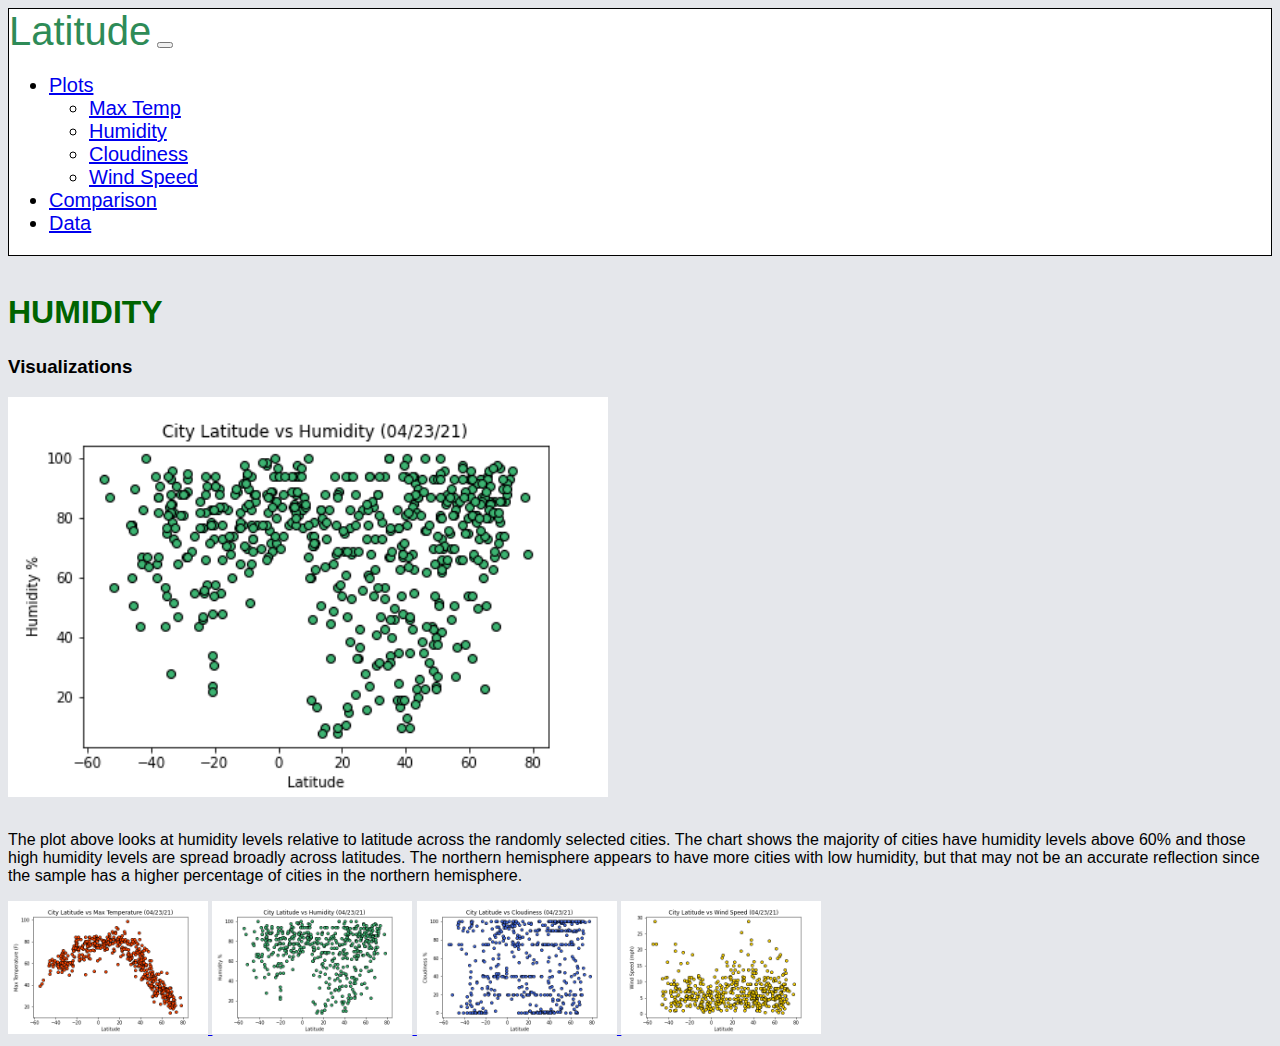
<file: humidity.html>
<!-- Show humidity plot with summary. -->
<DOCTYPE html>
    <html lang="en-us">
        <head>
            <meta charset="TUF-8">
            <meta name="viewport" content="width=device-width, initial-scale=1">            
            <link href="https://cdn.jsdelivr.net/npm/bootstrap@5.0.1/dist/css/bootstrap.min.css" rel="stylesheet" integrity="sha384-+0n0xVW2eSR5OomGNYDnhzAbDsOXxcvSN1TPprVMTNDbiYZCxYbOOl7+AMvyTG2x" crossorigin="anonymous">                 
            <script src="https://cdn.jsdelivr.net/npm/bootstrap@5.0.1/dist/js/bootstrap.bundle.min.js" integrity="sha384-gtEjrD/SeCtmISkJkNUaaKMoLD0//ElJ19smozuHV6z3Iehds+3Ulb9Bn9Plx0x4" crossorigin="anonymous"></script> 
            <link rel="stylesheet" href="style.css">
            <title>Latitude</title>
        </head>
        
        <body>
            <nav class="navbar navbar-expand-md navbar-light bg-light">             
                <div class="container-fluid">
                    <a class="navbar-brand" href="index.html">Latitude</a><span class="icon-bar">
                    <button class="navbar-toggler" type="button" data-bs-toggle="collapse" data-bs-target="#navbarNavDropdown" 
                    aria-controls="navbarNavDropdown" aria-expanded="false" aria-label="Toggle navigation">
                        <span class="navbar-toggler-icon"></span>
                    </button>
                    <div class="collapse navbar-collapse justify-content-end" id="navbarNavDropdown">
                        <ul class="navbar-nav">
                            <li class="nav-item dropdown">
                                <a class="nav-link dropdown-toggle" href="#" id="navbarDropdownMenuLink" role="button" data-bs-toggle="dropdown" 
                                aria-expanded="false"> Plots                      
                                </a>
                                <ul class="dropdown-menu" aria-labelledby="navbarDropdownMenuLink">
                                    <li><a class="dropdown-item": href="temp.html">Max Temp</a></li>
                                    <li><a class="dropdown-item": href="humidity.html">Humidity</a></li>
                                    <li><a class="dropdown-item": href="cloudiness.html">Cloudiness</a></li>
                                    <li><a class="dropdown-item": href="wind_speed.html">Wind Speed</a></li>
                                </ul>                        
                            </li>
                            <li class="nav-item">
                                <a class="nav-link" href="comparison.html">Comparison</a>
                            </li>
                            <li class="nav-item">
                                <a class="nav-link" href="data.html">Data</a>
                            </li>
                        </ul>
                    </div>
                </div>
            </nav>

            <section class="container-fluid">
                <div class="row">
                    <div class="col-md-9 col-sm-10">
                        <h1 class="text-center" id="vis_header-2"><strong>HUMIDITY</strong></h1>                        
                    </div>
                    <div class="col-md-3 col-sm-2 col_vis">
                        <h3 class="d-none d-md-block"><strong>Visualizations</strong></h3>     
                    </div>    
                </div>
                <div class="row">
                    <div class="col-md-9 col-sm-10 col_plot">
                        <a target="_blank" href="visualizations/City Latitude vs Humidity.png">
                        <img src="visualizations/City Latitude vs Humidity.png" class="img-fluid rounded mx-auto d-block" style="width: 600px;" alt="Humidity Map">
                    </a> 
                        <p></br>The plot above looks at humidity levels relative to latitude across the randomly selected cities. The chart shows the majority of cities have humidity levels above 60% and those high humidity levels are spread broadly across latitudes. The northern hemisphere appears to have more cities with low humidity, but that may not be an accurate reflection since the sample has a higher percentage of cities in the northern hemisphere.</p>
                    </div>
                    <div class="col-md-3 col-sm-2 img_col_vis">                       
                        <a href="https://pip85.github.io/Web-Design-Challenge/temp.html">
                            <img src="https://pip85.github.io/Web-Design-Challenge/visualizations/City Latitude vs Max Temperature.png" class="img-thumbnail img-responsive" style="width: 200px;" alt="Temperature Map">
                        </a>
                        <a href="https://pip85.github.io/Web-Design-Challenge/humidity.html">
                            <img src="https://pip85.github.io/Web-Design-Challenge/visualizations/City Latitude vs Humidity.png" class="img-thumbnail img-responsive" style="width: 200px;" alt="Humidity Map">
                        </a>
                        <a href="https://pip85.github.io/Web-Design-Challenge/cloudiness.html">
                            <img src="https://pip85.github.io/Web-Design-Challenge/visualizations/City Latitude vs Cloudiness.png" class="img-thumbnail img-responsive" style="width: 200px;" alt="Cloudiness Map">
                        </a>
                        <a href="https://pip85.github.io/Web-Design-Challenge/wind_speed.html">
                            <img src="https://pip85.github.io/Web-Design-Challenge/visualizations/City Latitude vs Wind Speed.png" class="img-thumbnail img-responsive" style="width: 200px;" alt="Wind Speed Map">
                        </a>
                    </div>
                </div>            
            </section>
        </body>
    </html>
</DOCTYPE>
</file>
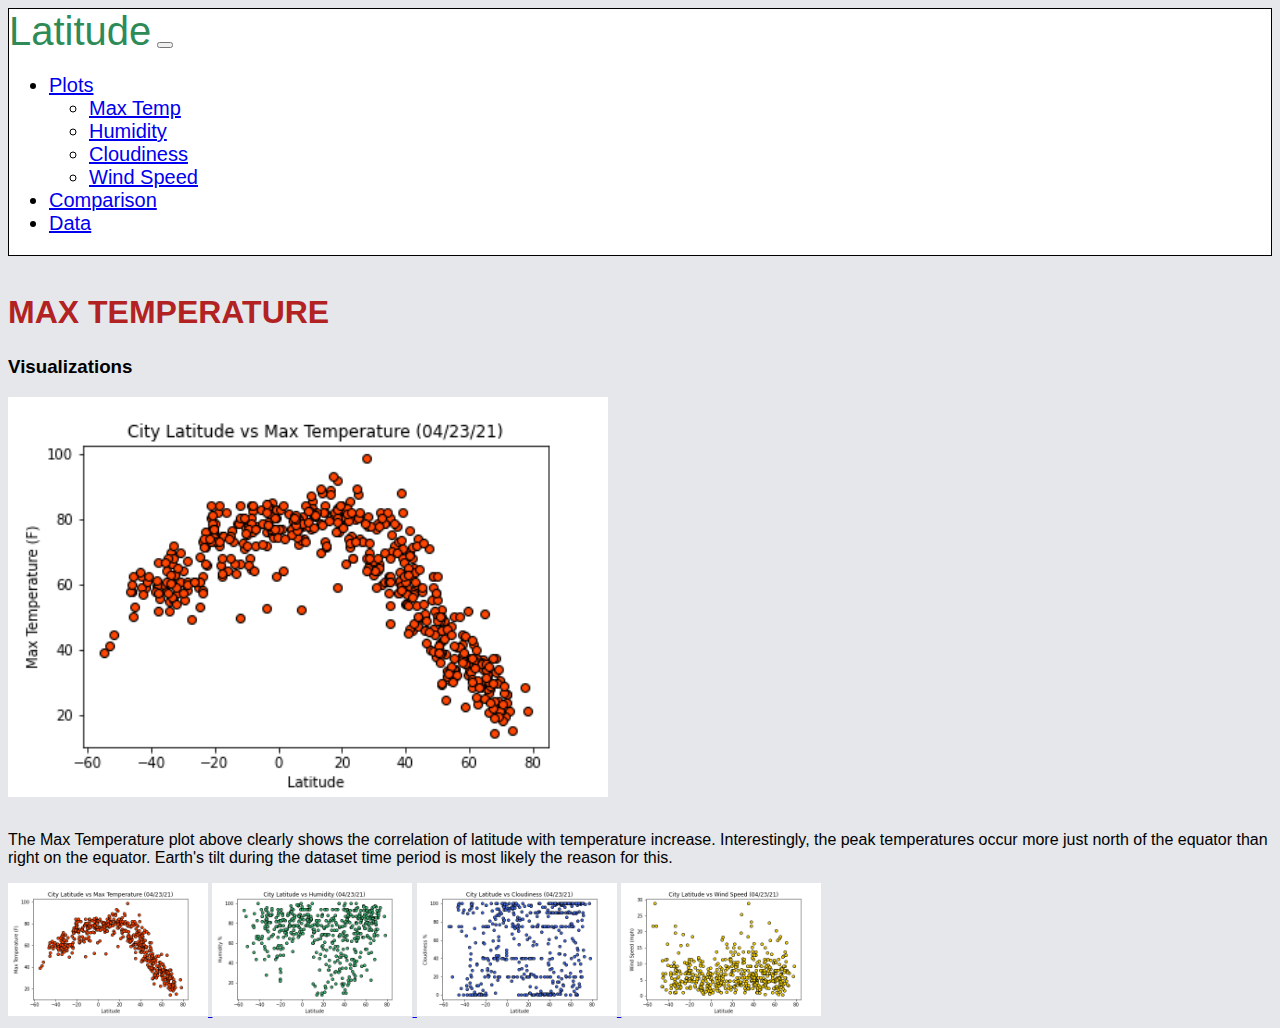
<file: temp.html>
<!-- Show max-temp plot with summary. -->
<DOCTYPE html>
    <html lang="en-us">
        <head>
            <meta charset="TUF-8">
            <meta name="viewport" content="width=device-width, initial-scale=1">            
            <link href="https://cdn.jsdelivr.net/npm/bootstrap@5.0.1/dist/css/bootstrap.min.css" rel="stylesheet" integrity="sha384-+0n0xVW2eSR5OomGNYDnhzAbDsOXxcvSN1TPprVMTNDbiYZCxYbOOl7+AMvyTG2x" crossorigin="anonymous">                 
            <script src="https://cdn.jsdelivr.net/npm/bootstrap@5.0.1/dist/js/bootstrap.bundle.min.js" integrity="sha384-gtEjrD/SeCtmISkJkNUaaKMoLD0//ElJ19smozuHV6z3Iehds+3Ulb9Bn9Plx0x4" crossorigin="anonymous"></script> 
            <link rel="stylesheet" href="style.css">
            <title>Latitude</title>
        </head>
        
        <body>
            <nav class="navbar navbar-expand-md navbar-light bg-light">              
                <div class="container-fluid">
                    <a class="navbar-brand" href="index.html">Latitude</a><span class="icon-bar">
                    <button class="navbar-toggler" type="button" data-bs-toggle="collapse" data-bs-target="#navbarNavDropdown" 
                    aria-controls="navbarNavDropdown" aria-expanded="false" aria-label="Toggle navigation">
                        <span class="navbar-toggler-icon"></span>
                    </button>
                    <div class="collapse navbar-collapse justify-content-end" id="navbarNavDropdown">
                        <ul class="navbar-nav">
                            <li class="nav-item dropdown">
                                <a class="nav-link dropdown-toggle" href="#" id="navbarDropdownMenuLink" role="button" data-bs-toggle="dropdown" 
                                aria-expanded="false"> Plots                      
                                </a>
                                <ul class="dropdown-menu" aria-labelledby="navbarDropdownMenuLink">
                                    <li><a class="dropdown-item": href="temp.html">Max Temp</a></li>
                                    <li><a class="dropdown-item": href="humidity.html">Humidity</a></li>
                                    <li><a class="dropdown-item": href="cloudiness.html">Cloudiness</a></li>
                                    <li><a class="dropdown-item": href="wind_speed.html">Wind Speed</a></li>
                                </ul>                        
                            </li>
                            <li class="nav-item">
                                <a class="nav-link" href="comparison.html">Comparison</a>
                            </li>
                            <li class="nav-item">
                                <a class="nav-link" href="data.html">Data</a>
                            </li>
                        </ul>
                    </div>
                </div>
            </nav>
            
            <section class="container-fluid">
                <div class="row">
                    <div class="col-md-9 col-sm-10">
                        <h1 class="text-center" id="vis_header"><strong>MAX TEMPERATURE</strong></h1>                         
                    </div>
                    <div class="col-md-3 col-sm-2 col_vis">
                        <h3 class="d-none d-md-block"><strong>Visualizations</strong></h3>     
                    </div>    
                </div>
                <div class="row">
                    <div class="col-md-9 col-sm-10 col_plot">
                        <a target="_blank" href="visualizations/City Latitude vs Max Temperature.png">
                        <img src="visualizations/City Latitude vs Max Temperature.png" class="img-fluid rounded mx-auto d-block" style="width: 600px;" alt="Temperature Map">
                    </a> 
                        <p></br>The Max Temperature plot above clearly shows the correlation of latitude with temperature increase.  Interestingly, the peak temperatures occur more just north of the equator than right on the equator.  Earth's tilt during the dataset time period is most likely the reason for this.</p>
                    </div>
                    <div class="col-md-3 col-sm-2 img_col_vis">                       
                        <a href="https://pip85.github.io/Web-Design-Challenge/temp.html">
                            <img src="https://pip85.github.io/Web-Design-Challenge/visualizations/City Latitude vs Max Temperature.png" class="img-thumbnail img-responsive" style="width: 200px;" alt="Temperature Map">
                        </a>
                        <a href="https://pip85.github.io/Web-Design-Challenge/humidity.html">
                            <img src="https://pip85.github.io/Web-Design-Challenge/visualizations/City Latitude vs Humidity.png" class="img-thumbnail img-responsive" style="width: 200px;" alt="Humidity Map">
                        </a>
                        <a href="https://pip85.github.io/Web-Design-Challenge/cloudiness.html">
                            <img src="https://pip85.github.io/Web-Design-Challenge/visualizations/City Latitude vs Cloudiness.png" class="img-thumbnail img-responsive" style="width: 200px;" alt="Cloudiness Map">
                        </a>
                        <a href="https://pip85.github.io/Web-Design-Challenge/wind_speed.html">
                            <img src="https://pip85.github.io/Web-Design-Challenge/visualizations/City Latitude vs Wind Speed.png" class="img-thumbnail img-responsive" style="width: 200px;" alt="Wind Speed Map">
                        </a>
                    </div>
                </div>            
            </section>
        </body>
    </html>
</DOCTYPE>
</file>
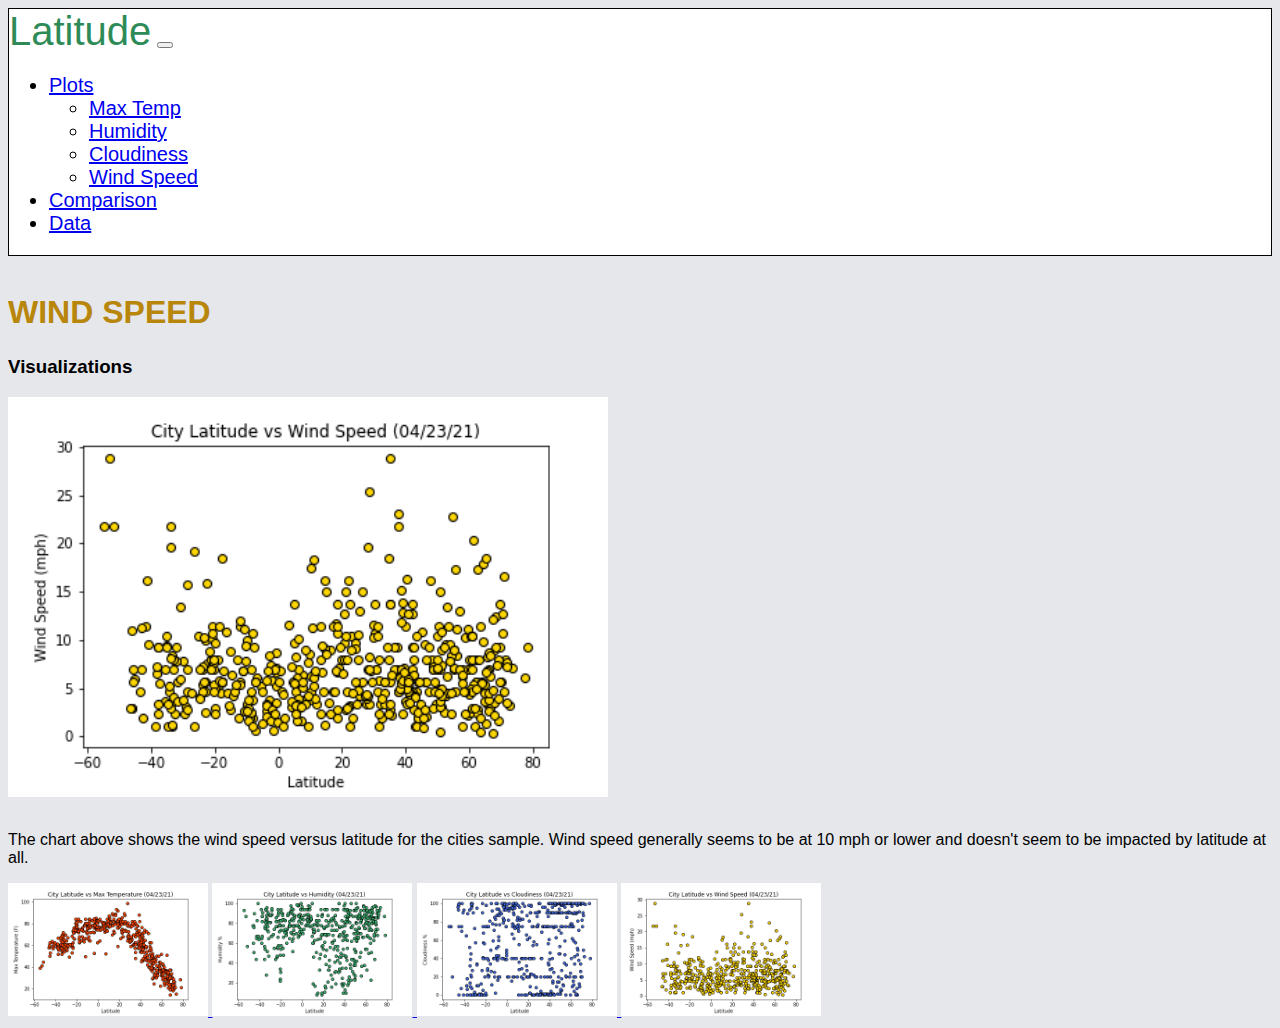
<file: wind_speed.html>
<!-- Show wind speed plot with summary. -->
<DOCTYPE html>
    <html lang="en-us">
        <head>
            <meta charset="TUF-8">
            <meta name="viewport" content="width=device-width, initial-scale=1">            
            <link href="https://cdn.jsdelivr.net/npm/bootstrap@5.0.1/dist/css/bootstrap.min.css" rel="stylesheet" integrity="sha384-+0n0xVW2eSR5OomGNYDnhzAbDsOXxcvSN1TPprVMTNDbiYZCxYbOOl7+AMvyTG2x" crossorigin="anonymous">                 
            <script src="https://cdn.jsdelivr.net/npm/bootstrap@5.0.1/dist/js/bootstrap.bundle.min.js" integrity="sha384-gtEjrD/SeCtmISkJkNUaaKMoLD0//ElJ19smozuHV6z3Iehds+3Ulb9Bn9Plx0x4" crossorigin="anonymous"></script> 
            <link rel="stylesheet" href="style.css">
            <title>Latitude</title>
        </head>
        
        <body>
            <nav class="navbar navbar-expand-md navbar-light bg-light">            
                <div class="container-fluid">
                    <a class="navbar-brand" href="index.html">Latitude</a><span class="icon-bar">
                    <button class="navbar-toggler" type="button" data-bs-toggle="collapse" data-bs-target="#navbarNavDropdown" 
                    aria-controls="navbarNavDropdown" aria-expanded="false" aria-label="Toggle navigation">
                        <span class="navbar-toggler-icon"></span>
                    </button>
                    <div class="collapse navbar-collapse justify-content-end" id="navbarNavDropdown">
                        <ul class="navbar-nav">
                            <li class="nav-item dropdown">
                                <a class="nav-link dropdown-toggle" href="#" id="navbarDropdownMenuLink" role="button" data-bs-toggle="dropdown" 
                                aria-expanded="false"> Plots                      
                                </a>
                                <ul class="dropdown-menu" aria-labelledby="navbarDropdownMenuLink">
                                    <li><a class="dropdown-item": href="temp.html">Max Temp</a></li>
                                    <li><a class="dropdown-item": href="humidity.html">Humidity</a></li>
                                    <li><a class="dropdown-item": href="cloudiness.html">Cloudiness</a></li>
                                    <li><a class="dropdown-item": href="wind_speed.html">Wind Speed</a></li>
                                </ul>                        
                            </li>
                            <li class="nav-item">
                                <a class="nav-link" href="comparison.html">Comparison</a>
                            </li>
                            <li class="nav-item">
                                <a class="nav-link" href="data.html">Data</a>
                            </li>
                        </ul>
                    </div>
                </div>
            </nav>
            
            <section class="container-fluid">
                <div class="row">
                    <div class="col-md-9 col-sm-10">
                        <h1 class="text-center" id="vis_header-4"><strong>WIND SPEED</strong></h1>                        
                    </div>
                    <div class="col-md-3 col-sm-2 col_vis">
                        <h3 class="d-none d-md-block"><strong>Visualizations</strong></h3>     
                    </div>    
                </div>
                <div class="row">
                    <div class="col-md-9 col-sm-10 col_plot">
                        <a target="_blank" href="visualizations/City Latitude vs Wind Speed.png">
                        <img src="visualizations/City Latitude vs Wind Speed.png" class="img-fluid rounded mx-auto d-block" style="width: 600px;" alt="Wind Speed Map">
                    </a> 
                        <p></br>The chart above shows the wind speed versus latitude for the cities sample. Wind speed generally seems to be at 10 mph or lower and doesn't seem to be impacted by latitude at all.</p>
                    </div>
                    <div class="col-md-3 col-sm-2 img_col_vis">                       
                        <a href="https://pip85.github.io/Web-Design-Challenge/temp.html">
                            <img src="https://pip85.github.io/Web-Design-Challenge/visualizations/City Latitude vs Max Temperature.png" class="img-thumbnail img-responsive" style="width: 200px;" alt="Temperature Map">
                        </a>
                        <a href="https://pip85.github.io/Web-Design-Challenge/humidity.html">
                            <img src="https://pip85.github.io/Web-Design-Challenge/visualizations/City Latitude vs Humidity.png" class="img-thumbnail img-responsive" style="width: 200px;" alt="Humidity Map">
                        </a>
                        <a href="https://pip85.github.io/Web-Design-Challenge/cloudiness.html">
                            <img src="https://pip85.github.io/Web-Design-Challenge/visualizations/City Latitude vs Cloudiness.png" class="img-thumbnail img-responsive" style="width: 200px;" alt="Cloudiness Map">
                        </a>
                        <a href="https://pip85.github.io/Web-Design-Challenge/wind_speed.html">
                            <img src="https://pip85.github.io/Web-Design-Challenge/visualizations/City Latitude vs Wind Speed.png" class="img-thumbnail img-responsive" style="width: 200px;" alt="Wind Speed Map">
                        </a>
                    </div>
                </div>            
            </section>
        </body>
    </html>
</DOCTYPE>
</file>
<file: style.css>
body {background-color:rgb(229, 231, 235);
    font-family: sans-serif;}

.navbar {
    background-color: white;
    text-decoration: none;
    font-size: 20px;
    border-bottom: black;
    border-width: .5;
    border-style: solid;}

.navbar-brand {text-decoration: none;
    font-size: 40px;}

.navbar-light .navbar-brand { color:seagreen;}

.img-thumbnail {width: 90%;}

.img_col_vis {margin-right: -13%;}

.col_plot {align-items: center;}

.col_vis {margin-top: 2%;
        align-items:center;}

#vis_header {color:firebrick;
    margin-top: 3%;}

#vis_header-2 {color:darkgreen;
    margin-top: 3%;}  

#vis_header-3 {color:blue;
    margin-top: 3%;}  

#vis_header-4 {color:darkgoldenrod;
    margin-top: 3%;}  

.thumbnail {width: 60%;}

.h4 {padding-top: 1.5%;}

.comp_row {margin-left: 5%;}

.comp_col-2 {margin-left: 0%;}

#data_row-1 {border-bottom:lightgrey;
    border-width: .1pt;
    border-bottom-style: solid;
   background-color:rgb(226, 226, 226);}

#data_header {font-size: 35;
    color:seagreen;}

#data_cap {background-color: white;}

.thc {background-color:seagreen;}
</file>
